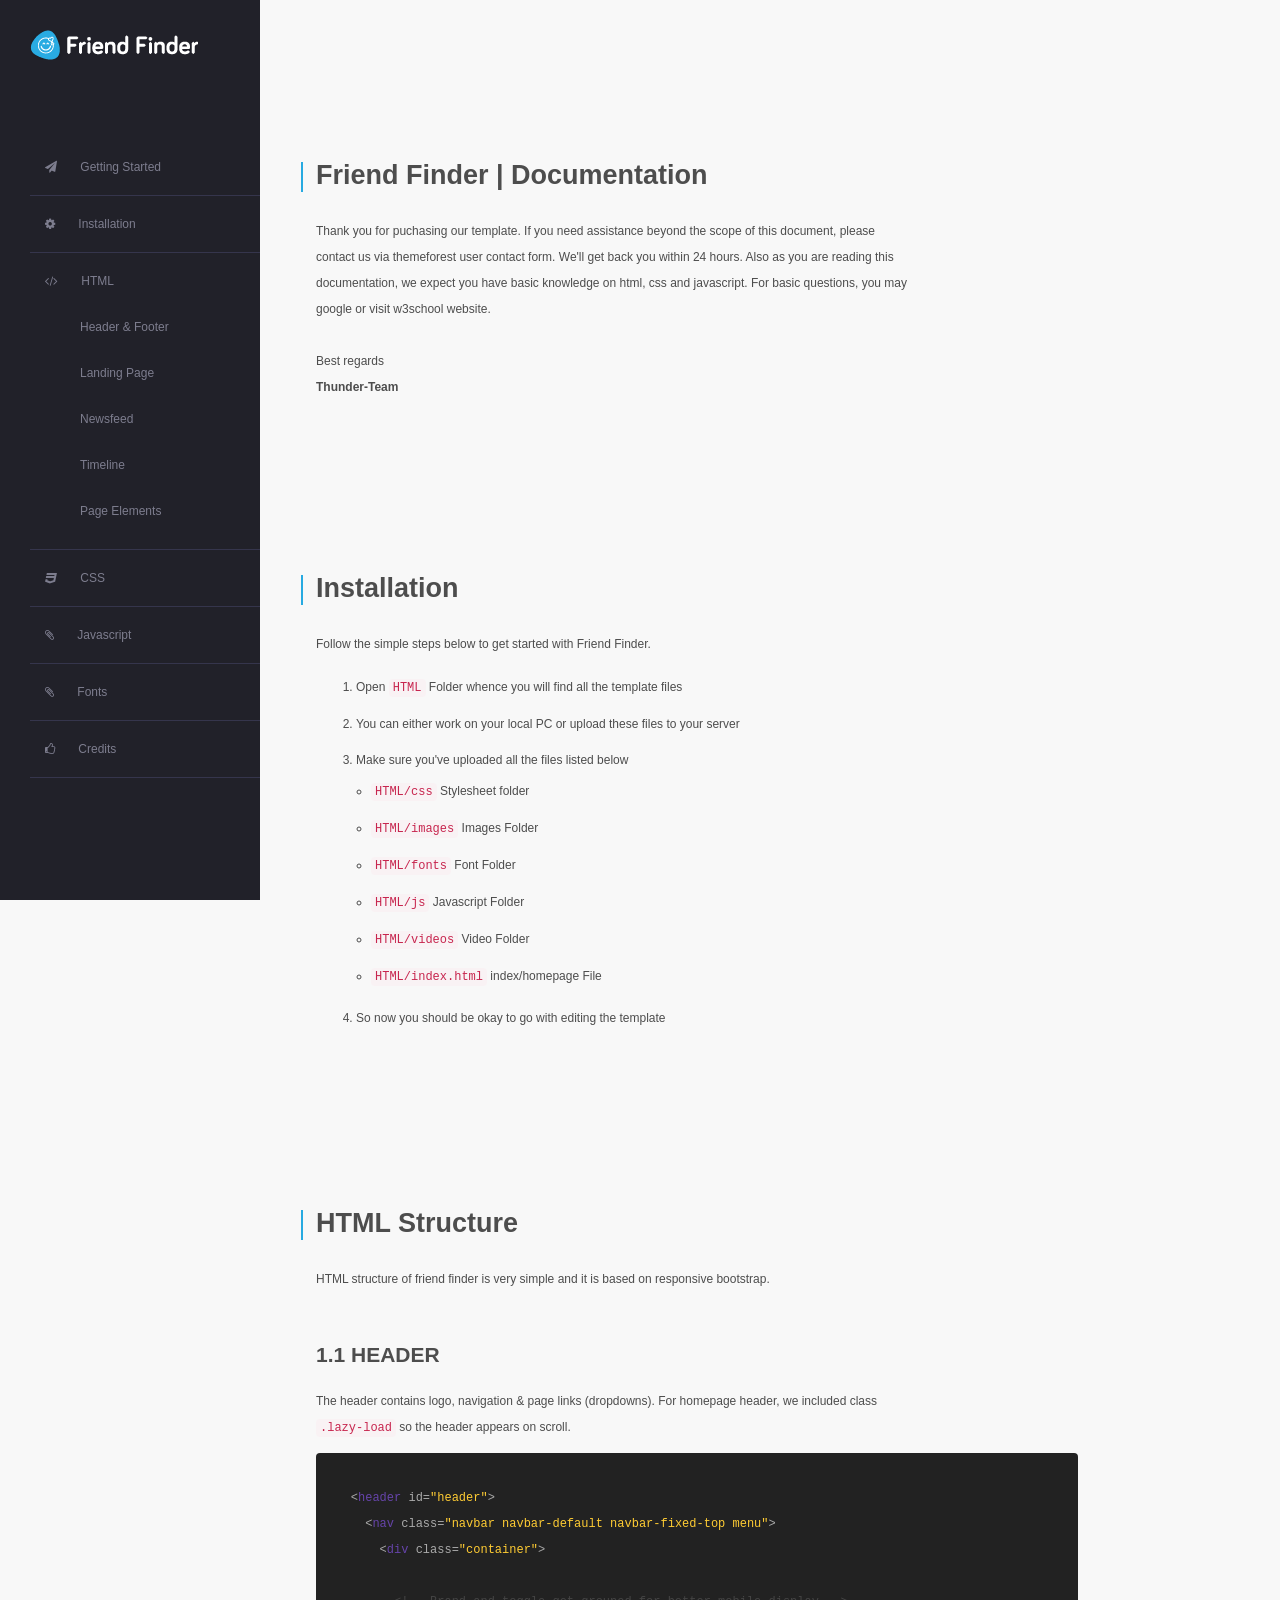
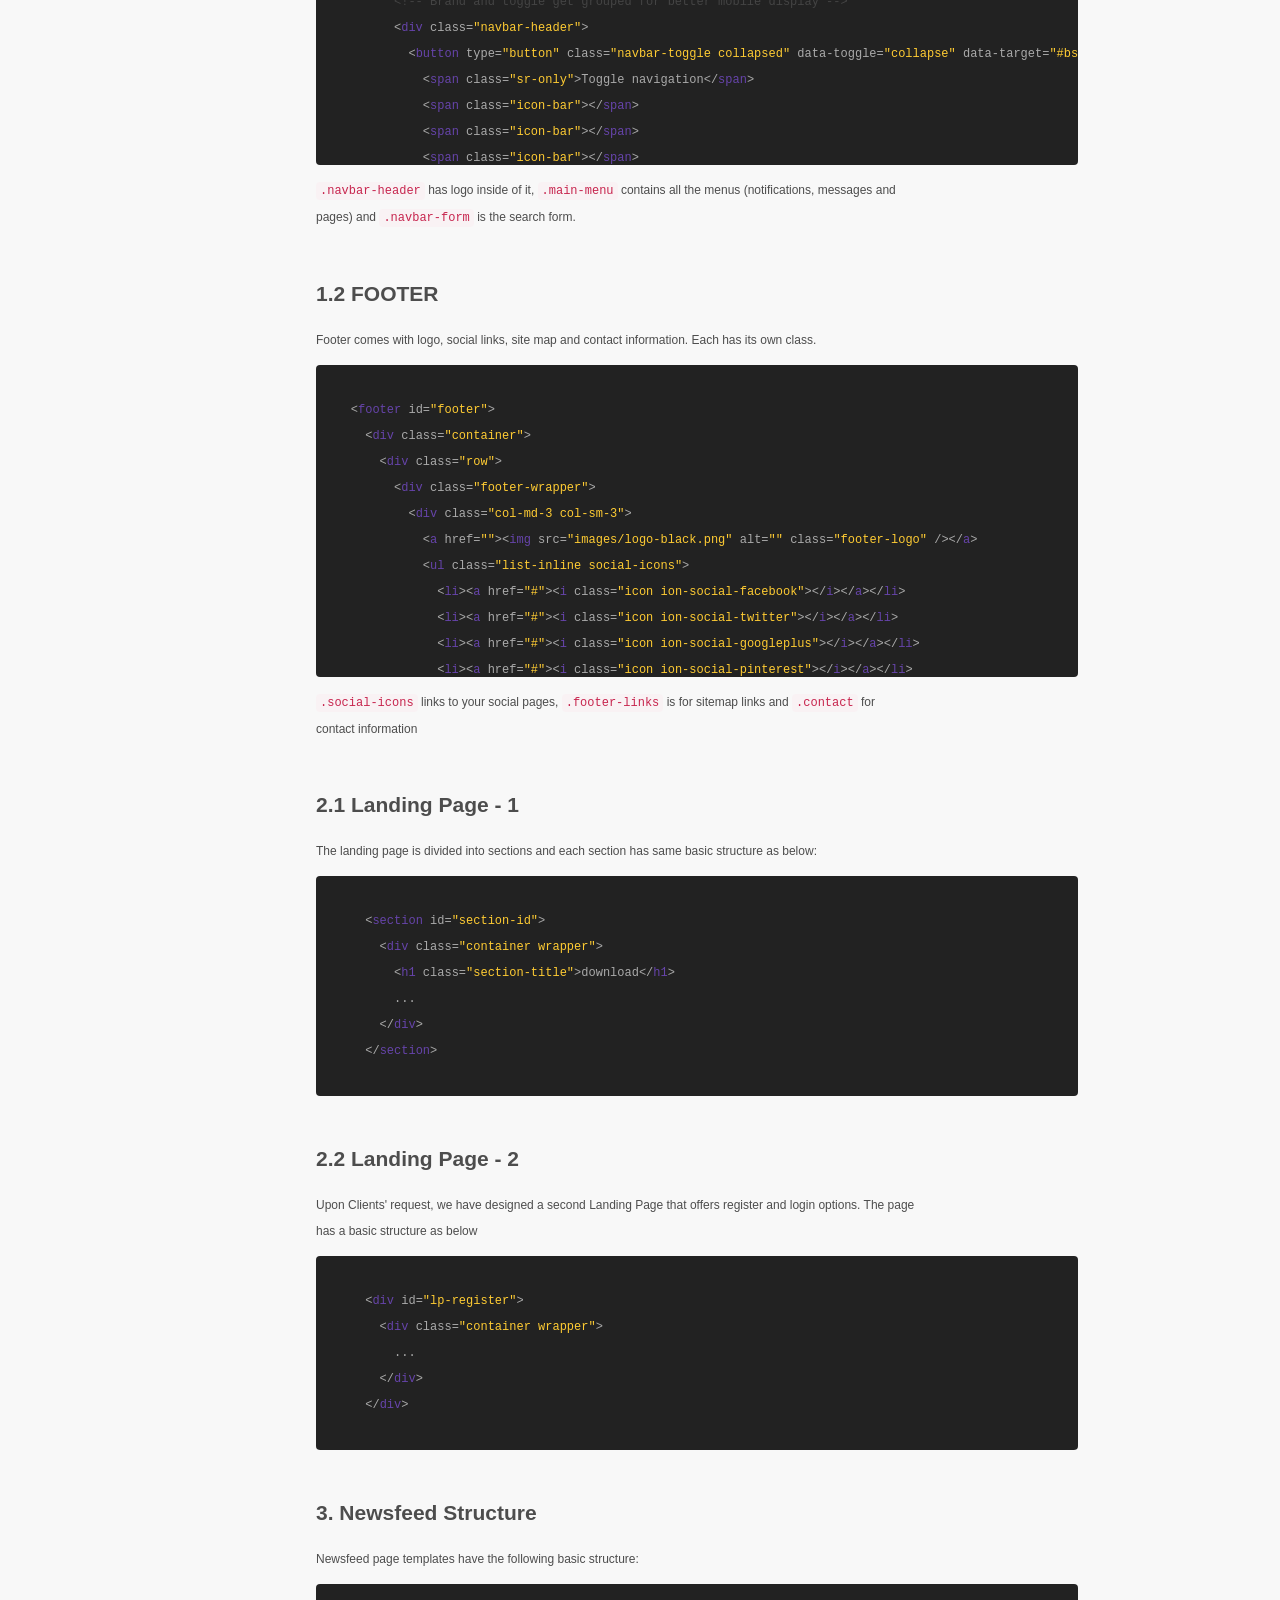
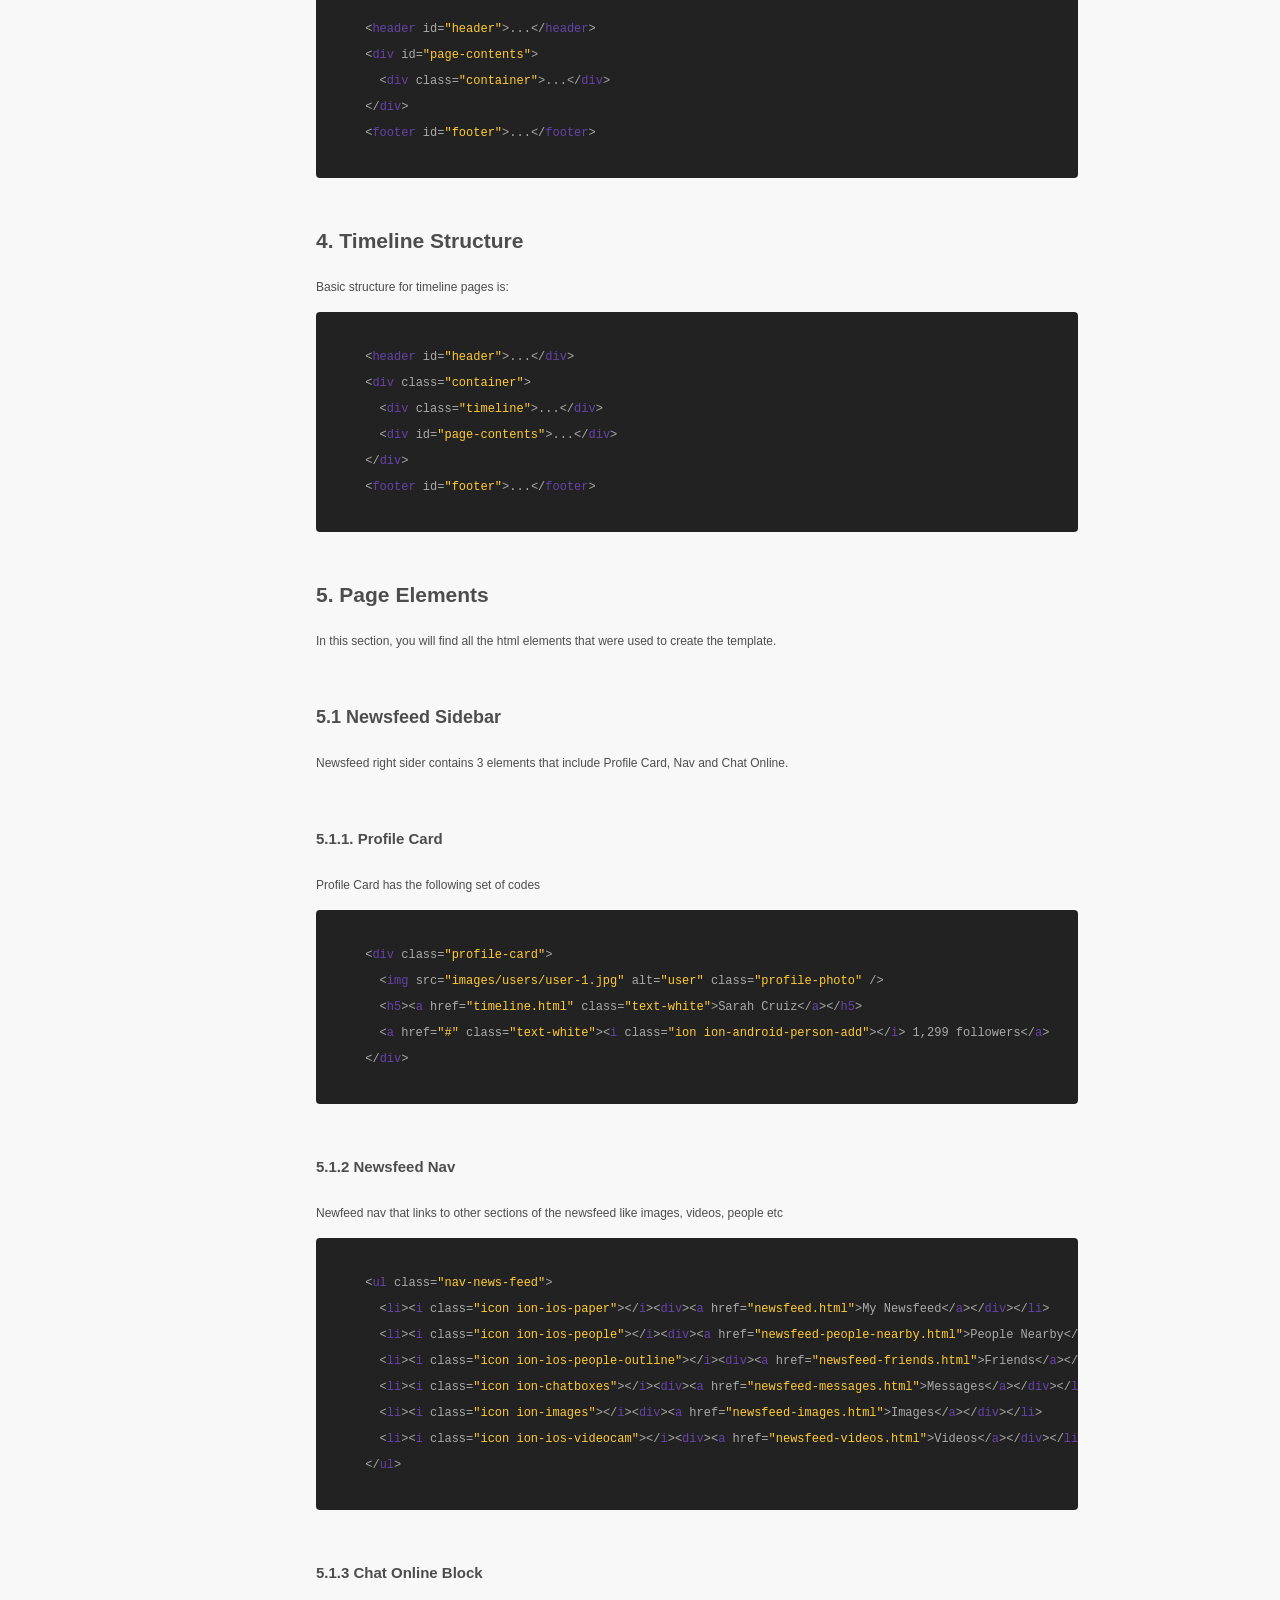
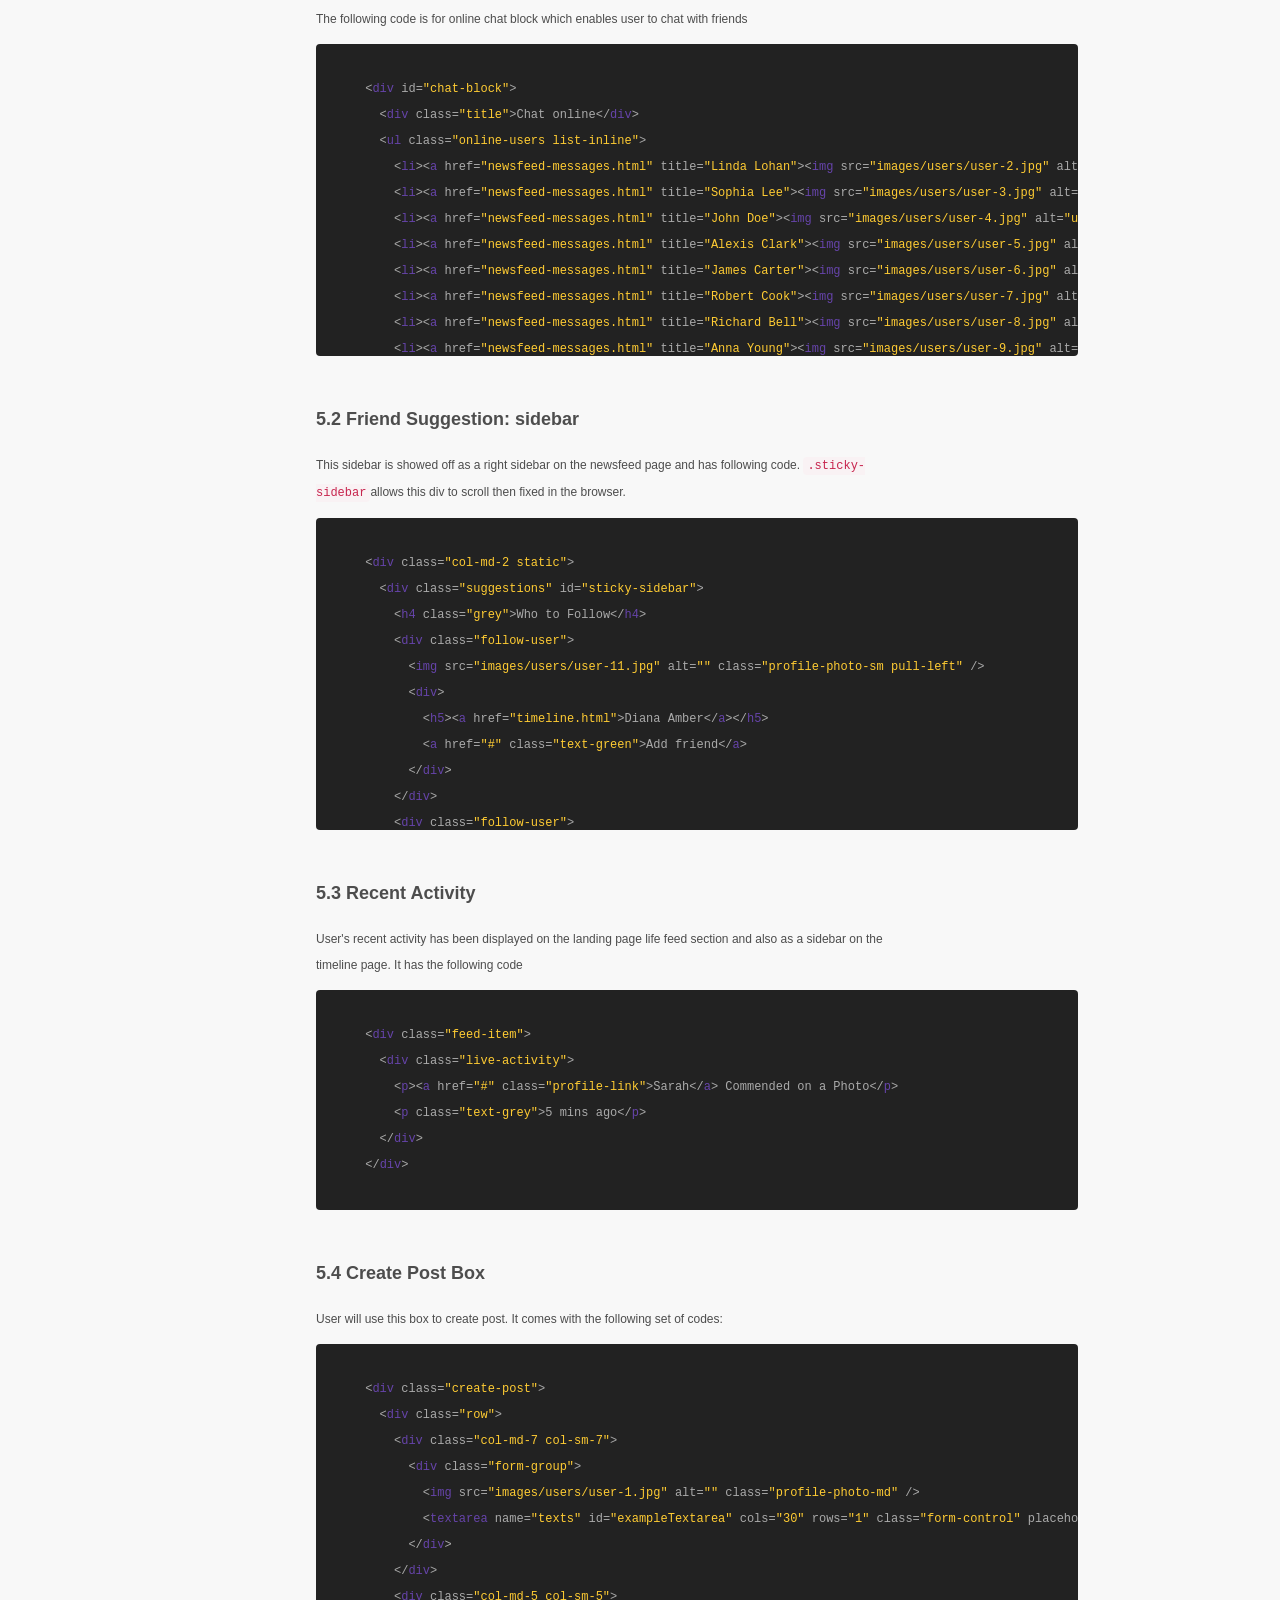
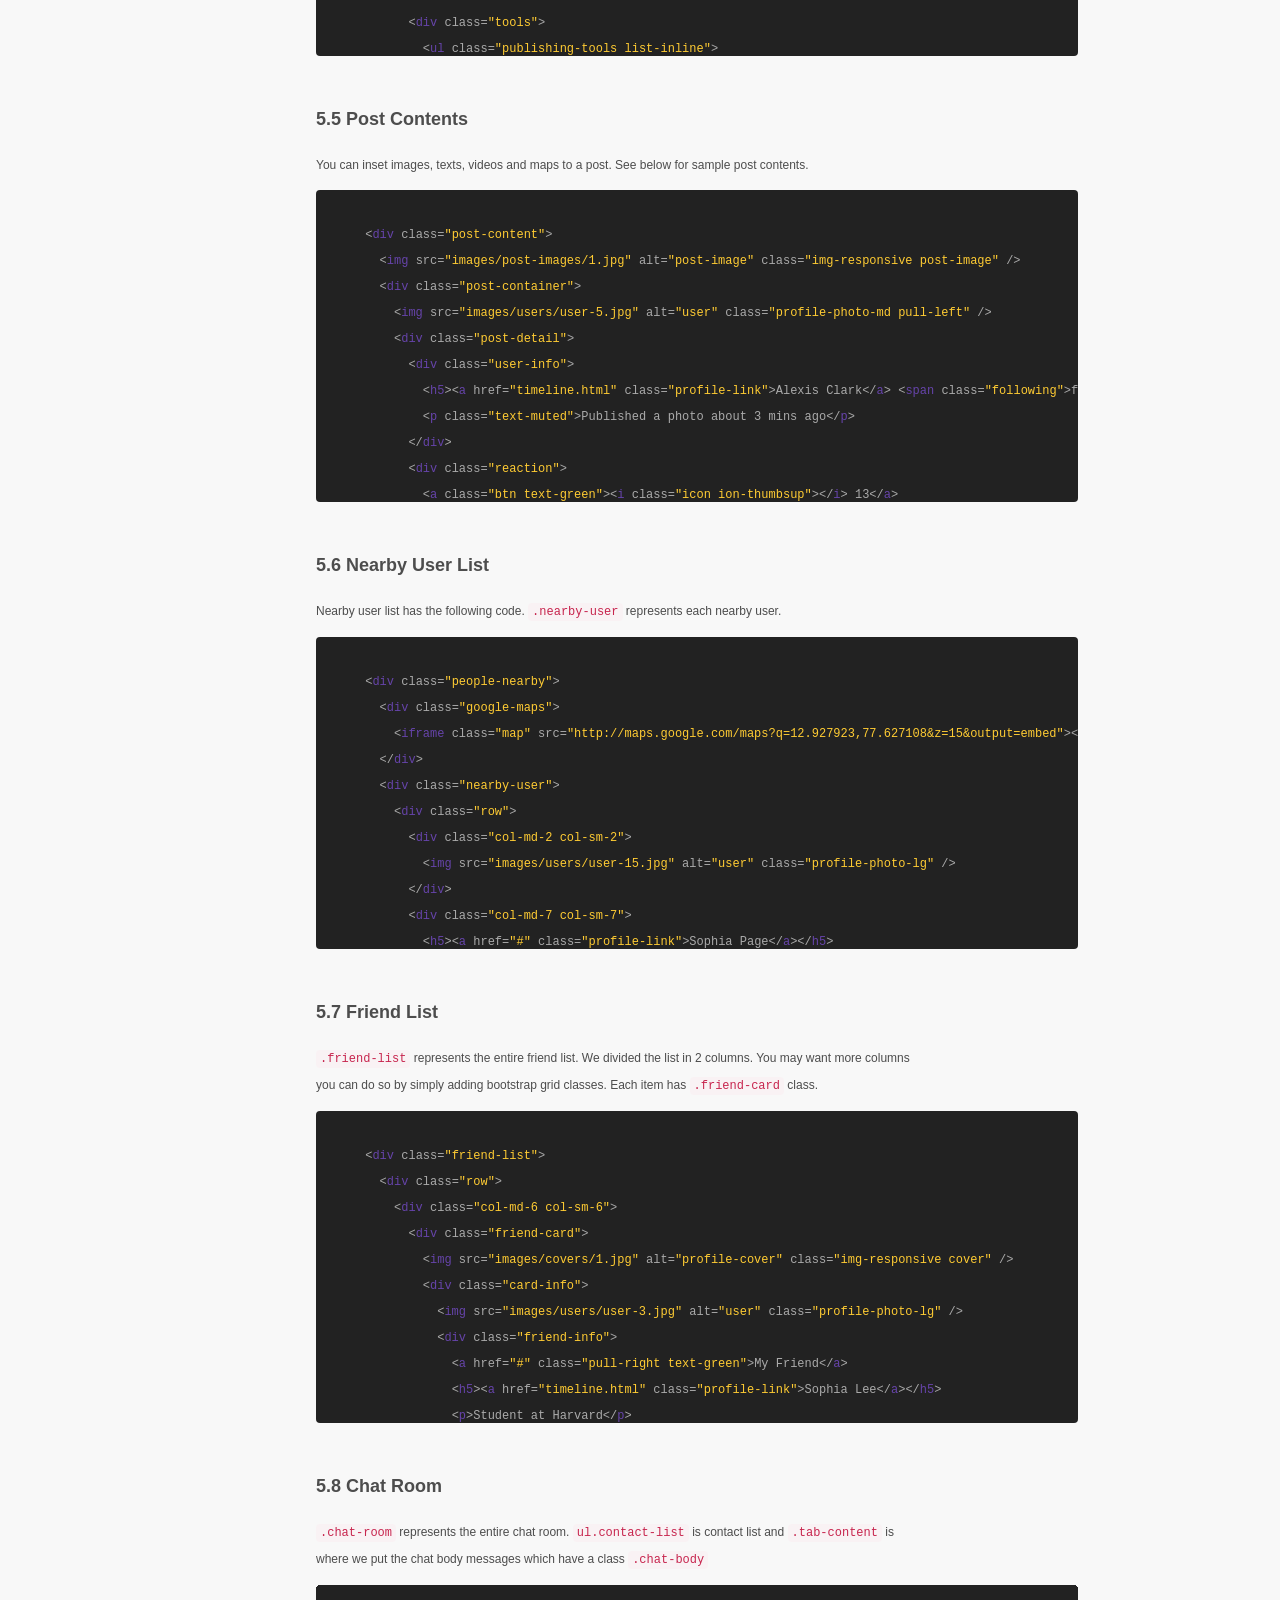
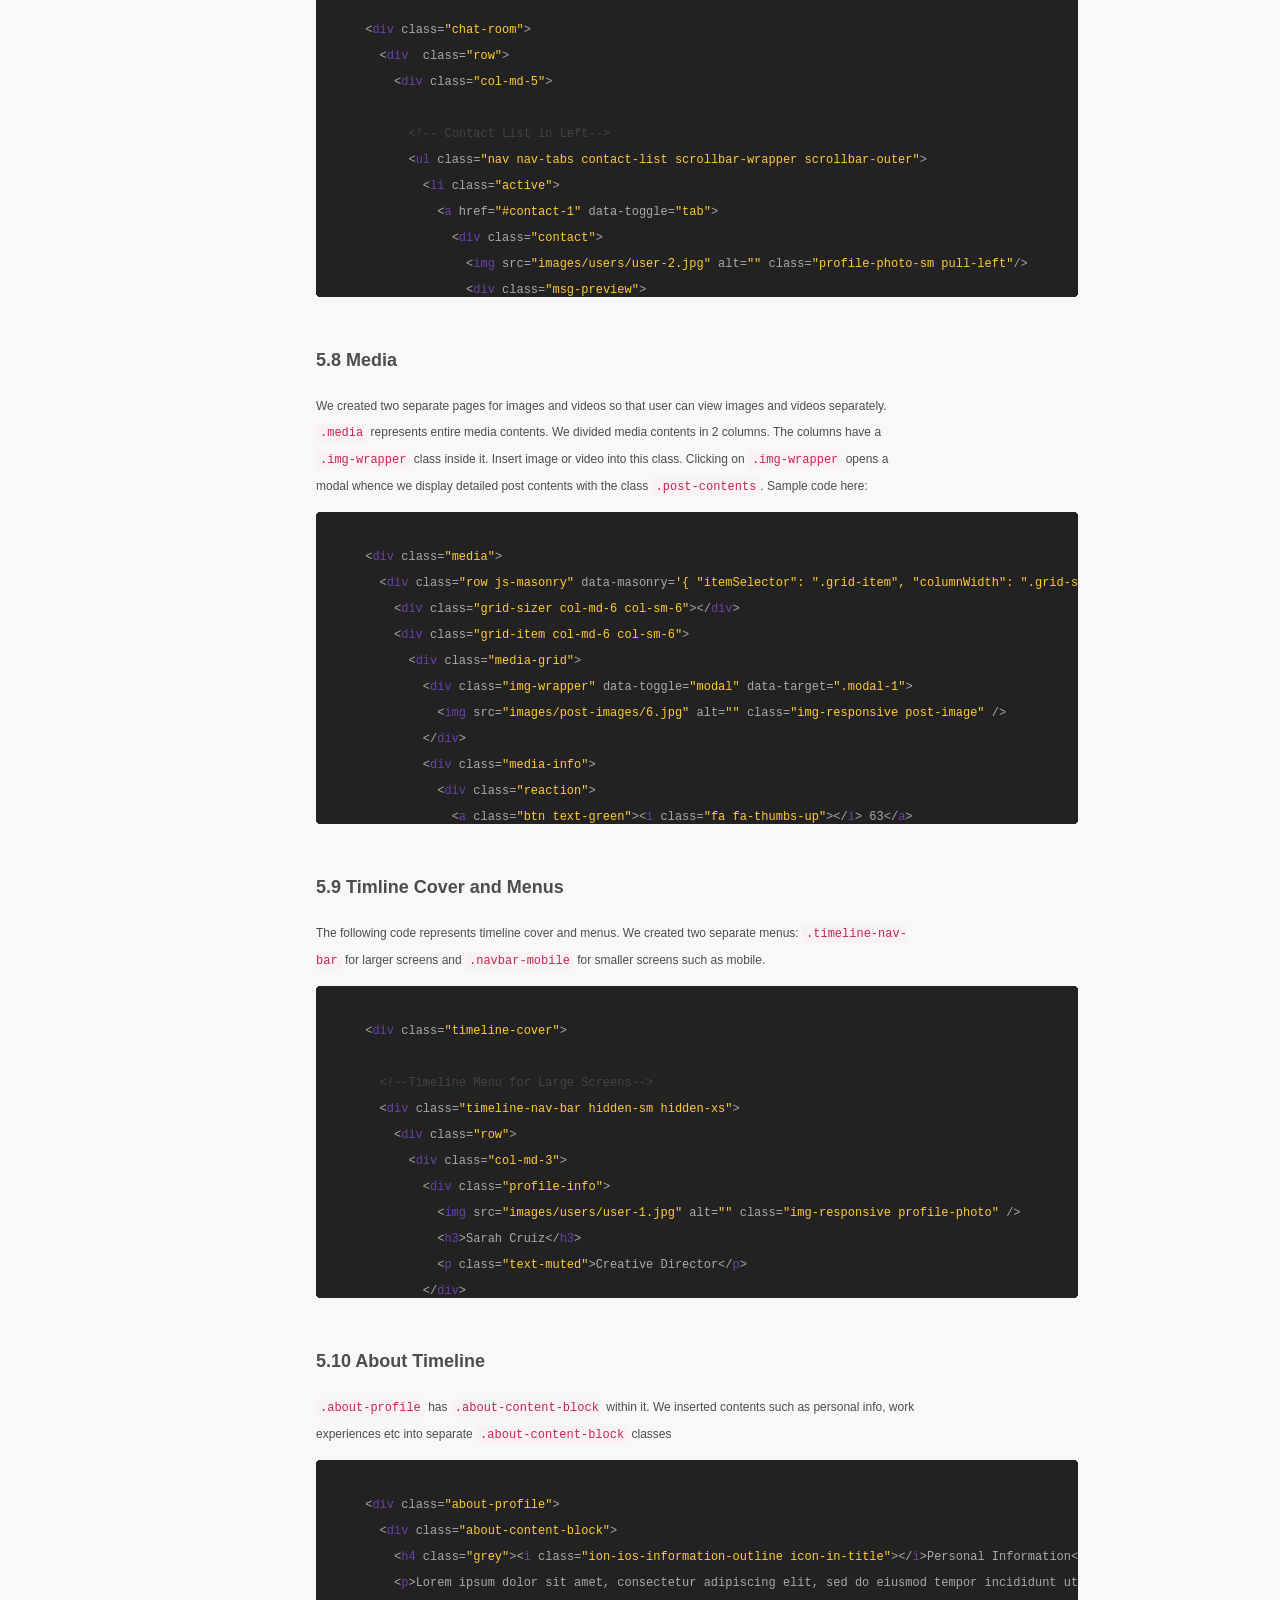
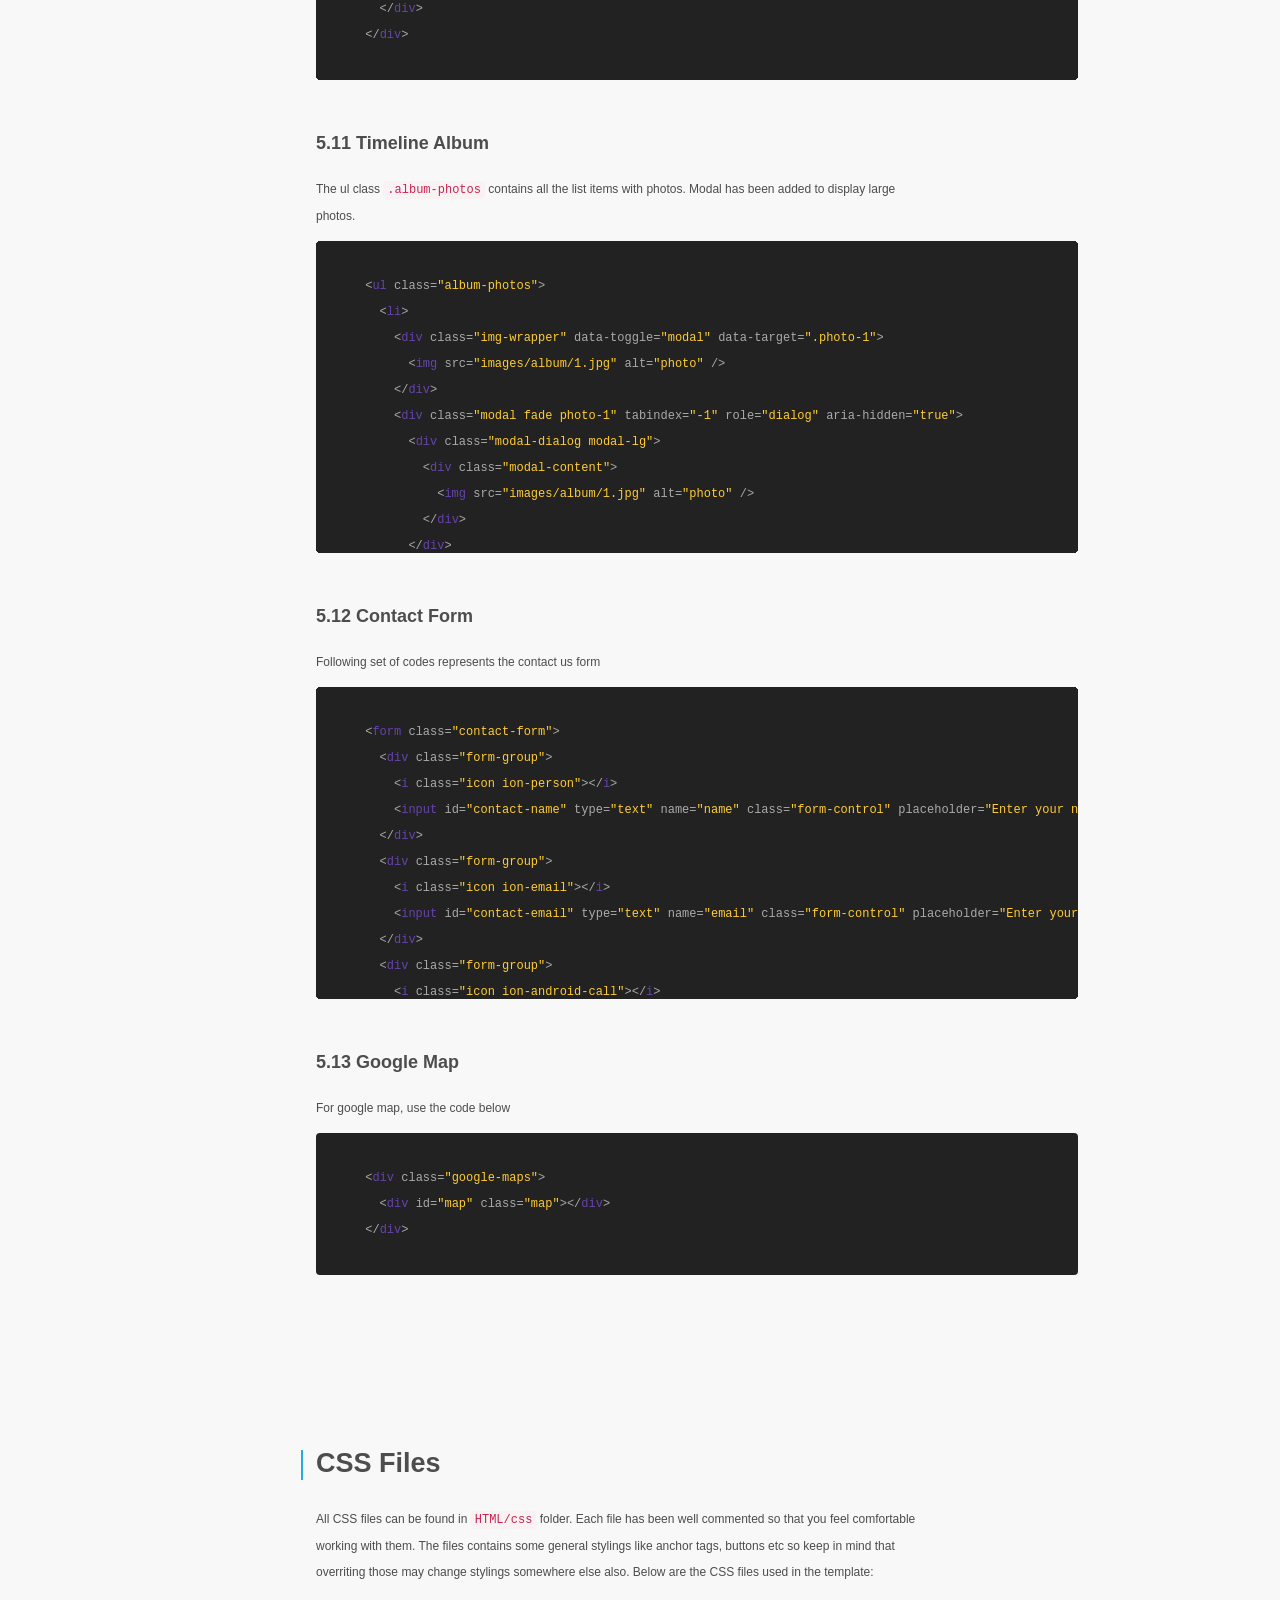
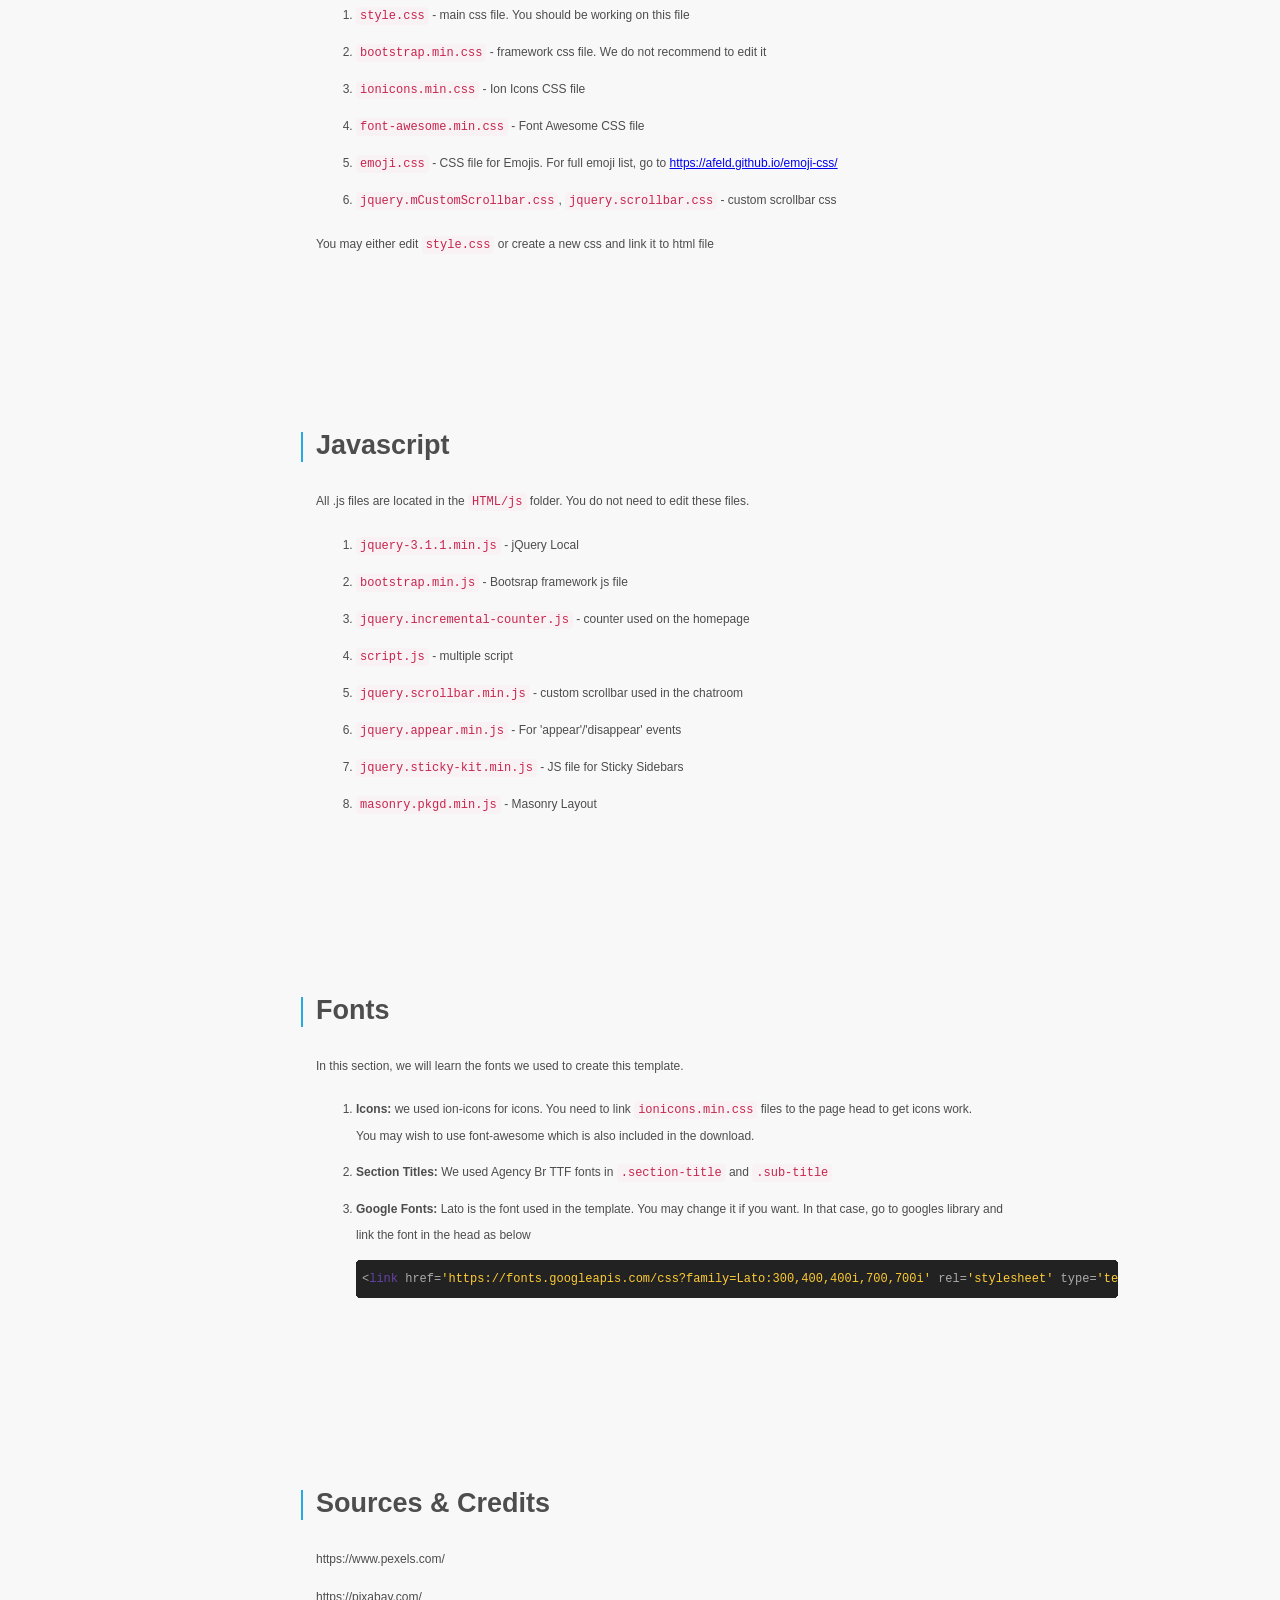
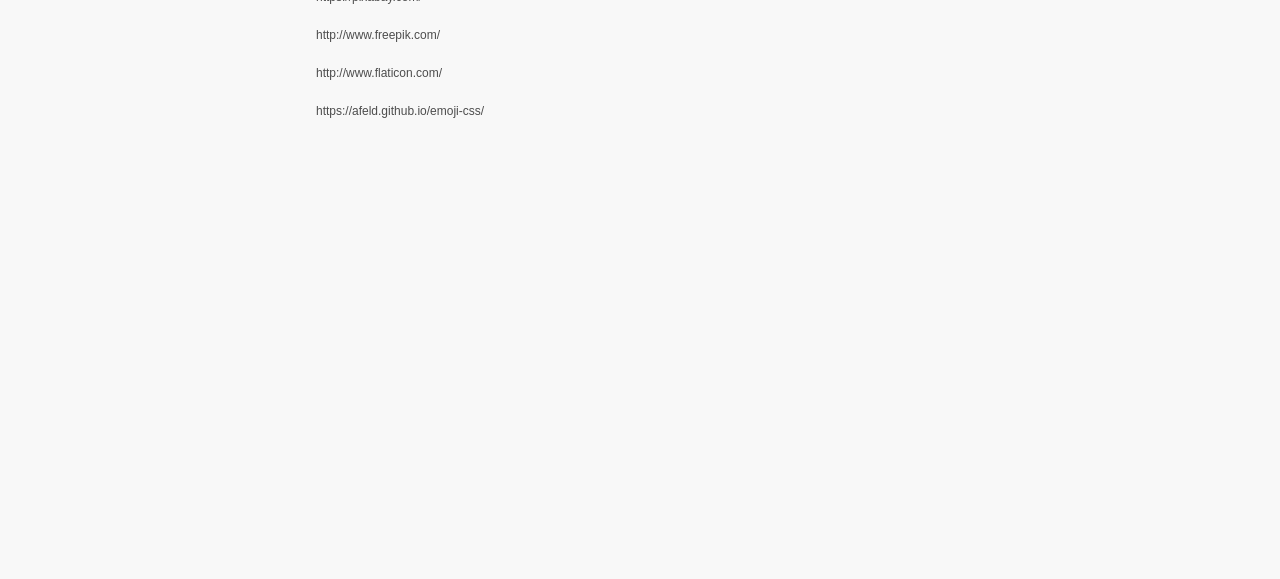
<file: documentation/index.html>
﻿<!DOCTYPE html>
<html lang="en">
  <head>
    <meta charset="utf-8">
    <meta name="documentation" content="Documentation of Friend Finder HTML Template">
    <meta name="viewport" content="width=device-width, initial-scale=1">
    <title>Friend Finder | Documentation</title>

    <link href='https://fonts.googleapis.com/css?family=Raleway:400,100,100italic,200,200italic,300,300italic,400italic,500,500italic,600,600italic,700,700italic,800,800italic,900' rel='stylesheet' type='text/css'>
    <link rel="stylesheet" href="css/documentation.css">
    <link rel="stylesheet" href="css/arta.css">
    <link rel="stylesheet" href="https://maxcdn.bootstrapcdn.com/font-awesome/4.6.3/css/font-awesome.min.css" />
    
    <script src="js/highlight.pack.js"></script>
  <script>hljs.initHighlightingOnLoad();</script>
  </head>
  <body>
	<header id="header">
		<div class="navigation">
			<div class="logo"><img src="images/logo.png" alt="" /></div>
			<ul class="doc-menu">
				<li><a href="#start"><i class="fa fa-paper-plane"></i> Getting Started</a></li>
				<li><a href="#install"><i class="fa fa-cog" aria-hidden="true"></i> Installation</a></li>
				<li>
          <a href="#html"><i class="fa fa-code" aria-hidden="true"></i> HTML</a>
          <ul class="sub-menu">
          	<li><a href="#h-and-f">Header & Footer</a></li>
          	<li><a href="#homepage">Landing Page</a></li>
          	<li><a href="#newsfeed">Newsfeed</a></li>
            <li><a href="#timeline">Timeline</a></li>
            <li><a href="#page-elements">Page Elements</a></li>
          </ul>
        </li>
				<li><a href="#css"><i class="fa fa-css3" aria-hidden="true"></i> CSS</a></li>
				<li><a href="#js"><i class="fa fa-paperclip" aria-hidden="true"></i> Javascript</a></li>
        <li><a href="#fonts"><i class="fa fa-paperclip" aria-hidden="true"></i> Fonts</a></li>
				<li><a href="#credits"><i class="fa fa-thumbs-o-up" aria-hidden="true"></i> Credits</a></li>
			</ul>
		</div>
	</header>
	<div class="content-wrapper">
    <section id="start">
    	<h1>Friend Finder | Documentation</h1>
    	<p class="max">Thank you for puchasing our template. If you need assistance beyond the scope of this document, please contact us via themeforest user contact form. We'll get back you within 24 hours. Also as you are reading this documentation, we expect you have basic knowledge on html, css and javascript. For basic questions, you may google or visit w3school website. <br /><br /> Best regards <br /> <strong>Thunder-Team</strong></p>
    	  </section>
    <section id="install">
    	<h1>Installation</h1>
    	<p class="max">Follow the simple steps below to get started with Friend Finder.</p>
      <ol>
      	<li>Open <code>HTML</code> Folder whence you will find all the template files</li>
      	<li>You can either work on your local PC or upload these files to your server</li>
      	<li>
          Make sure you've uploaded all the files listed below
          <ul>
          	<li><code>HTML/css</code> Stylesheet folder</li>
          	<li><code>HTML/images</code> Images Folder</li>
          	<li><code>HTML/fonts</code> Font Folder</li>
          	<li><code>HTML/js</code> Javascript Folder</li>
          	<li><code>HTML/videos</code> Video Folder</li>
          	<li><code>HTML/index.html</code> index/homepage File</li>
          </ul>
        </li>
      	<li>So now you should be okay to go with editing the template</li>
      </ol>
      </ul>
    </section>
    <section id="html">
    	<h1>HTML Structure</h1>
      <p>HTML structure of friend finder is very simple and it is based on responsive bootstrap. </p>
      <div id="h-and-f">
      <h3>1.1 HEADER</h3>
      <p class="max">The header contains logo, navigation & page links (dropdowns). For homepage header, we included class <code>.lazy-load</code> so the header appears on scroll.</p>
      <pre><code class="html">
    &lt;header id=&quot;header&quot;&gt;
      &lt;nav class=&quot;navbar navbar-default navbar-fixed-top menu&quot;&gt;
        &lt;div class=&quot;container&quot;&gt;

          &lt;!-- Brand and toggle get grouped for better mobile display --&gt;
          &lt;div class=&quot;navbar-header&quot;&gt;
            &lt;button type=&quot;button&quot; class=&quot;navbar-toggle collapsed&quot; data-toggle=&quot;collapse&quot; data-target=&quot;#bs-example-navbar-collapse-1&quot; aria-expanded=&quot;false&quot;&gt;
              &lt;span class=&quot;sr-only&quot;&gt;Toggle navigation&lt;/span&gt;
              &lt;span class=&quot;icon-bar&quot;&gt;&lt;/span&gt;
              &lt;span class=&quot;icon-bar&quot;&gt;&lt;/span&gt;
              &lt;span class=&quot;icon-bar&quot;&gt;&lt;/span&gt;
            &lt;/button&gt;
            &lt;a class=&quot;navbar-brand&quot; href=&quot;index.html&quot;&gt;&lt;img src=&quot;images/logo.png&quot; alt=&quot;logo&quot; /&gt;&lt;/a&gt;
          &lt;/div&gt;

          &lt;!-- Collect the nav links, forms, and other content for toggling --&gt;
          &lt;div class=&quot;collapse navbar-collapse&quot; id=&quot;bs-example-navbar-collapse-1&quot;&gt;
            &lt;ul class=&quot;nav navbar-nav navbar-right main-menu&quot;&gt;
              &lt;li class=&quot;dropdown&quot;&gt;&lt;a href=&quot;index.html&quot;&gt;Home&lt;/a&gt;&lt;/li&gt;
              &lt;li class=&quot;dropdown&quot;&gt;
                &lt;a href=&quot;#&quot; class=&quot;dropdown-toggle&quot; data-toggle=&quot;dropdown&quot; role=&quot;button&quot; aria-haspopup=&quot;true&quot; aria-expanded=&quot;false&quot;&gt;Newsfeed &lt;span&gt;&lt;img src=&quot;images/down-arrow.png&quot; alt=&quot;&quot; /&gt;&lt;/span&gt;&lt;/a&gt;
                  &lt;ul class=&quot;dropdown-menu newsfeed-home&quot;&gt;
                    &lt;li&gt;&lt;a href=&quot;newsfeed.html&quot;&gt;Newsfeed&lt;/a&gt;&lt;/li&gt;
                    &lt;li&gt;&lt;a href=&quot;newsfeed-people-nearby.html&quot;&gt;Poeple Nearly&lt;/a&gt;&lt;/li&gt;
                    &lt;li&gt;&lt;a href=&quot;newsfeed-friends.html&quot;&gt;My friends&lt;/a&gt;&lt;/li&gt;
                    &lt;li&gt;&lt;a href=&quot;newsfeed-messages.html&quot;&gt;Chatroom&lt;/a&gt;&lt;/li&gt;
                    &lt;li&gt;&lt;a href=&quot;newsfeed-images.html&quot;&gt;Images&lt;/a&gt;&lt;/li&gt;
                    &lt;li&gt;&lt;a href=&quot;newsfeed-videos.html&quot;&gt;Videos&lt;/a&gt;&lt;/li&gt;
                  &lt;/ul&gt;
              &lt;/li&gt;
              &lt;li class=&quot;dropdown&quot;&gt;
                &lt;a href=&quot;#&quot; class=&quot;dropdown-toggle&quot; data-toggle=&quot;dropdown&quot; role=&quot;button&quot; aria-haspopup=&quot;true&quot; aria-expanded=&quot;false&quot;&gt;Timeline &lt;span&gt;&lt;img src=&quot;images/down-arrow.png&quot; alt=&quot;&quot; /&gt;&lt;/span&gt;&lt;/a&gt;
                &lt;ul class=&quot;dropdown-menu login&quot;&gt;
                  &lt;li&gt;&lt;a href=&quot;timeline.html&quot;&gt;Timeline&lt;/a&gt;&lt;/li&gt;
                  &lt;li&gt;&lt;a href=&quot;timeline-about.html&quot;&gt;Timeline About&lt;/a&gt;&lt;/li&gt;
                  &lt;li&gt;&lt;a href=&quot;timeline-album.html&quot;&gt;Timeline Album&lt;/a&gt;&lt;/li&gt;
                  &lt;li&gt;&lt;a href=&quot;timeline-friends.html&quot;&gt;Timeline Friends&lt;/a&gt;&lt;/li&gt;
                &lt;/ul&gt;
              &lt;/li&gt;
              &lt;li class=&quot;dropdown&quot;&gt;
                &lt;a href=&quot;#&quot; class=&quot;dropdown-toggle pages&quot; data-toggle=&quot;dropdown&quot; role=&quot;button&quot; aria-haspopup=&quot;true&quot; aria-expanded=&quot;false&quot;&gt;All Pages &lt;span&gt;&lt;img src=&quot;images/down-arrow.png&quot; alt=&quot;&quot; /&gt;&lt;/span&gt;&lt;/a&gt;
                &lt;ul class=&quot;dropdown-menu page-list&quot;&gt;
                  &lt;li&gt;&lt;a href=&quot;index.html&quot;&gt;Landing Page&lt;/a&gt;&lt;/li&gt;
                  &lt;li&gt;&lt;a href=&quot;newsfeed.html&quot;&gt;Newsfeed&lt;/a&gt;&lt;/li&gt;
                  &lt;li&gt;&lt;a href=&quot;newsfeed-people-nearby.html&quot;&gt;Poeple Nearly&lt;/a&gt;&lt;/li&gt;
                  &lt;li&gt;&lt;a href=&quot;newsfeed-friends.html&quot;&gt;My friends&lt;/a&gt;&lt;/li&gt;
                  &lt;li&gt;&lt;a href=&quot;newsfeed-messages.html&quot;&gt;Chatroom&lt;/a&gt;&lt;/li&gt;
                  &lt;li&gt;&lt;a href=&quot;newsfeed-images.html&quot;&gt;Images&lt;/a&gt;&lt;/li&gt;
                  &lt;li&gt;&lt;a href=&quot;newsfeed-videos.html&quot;&gt;Videos&lt;/a&gt;&lt;/li&gt;
                  &lt;li&gt;&lt;a href=&quot;timeline.html&quot;&gt;Timeline&lt;/a&gt;&lt;/li&gt;
                  &lt;li&gt;&lt;a href=&quot;timeline-about.html&quot;&gt;Timeline About&lt;/a&gt;&lt;/li&gt;
                  &lt;li&gt;&lt;a href=&quot;timeline-album.html&quot;&gt;Timeline Album&lt;/a&gt;&lt;/li&gt;
                  &lt;li&gt;&lt;a href=&quot;timeline-friends.html&quot;&gt;Timeline Friends&lt;/a&gt;&lt;/li&gt;
                  &lt;li&gt;&lt;a href=&quot;contact.html&quot;&gt;Contact Us&lt;/a&gt;&lt;/li&gt;
                &lt;/ul&gt;
              &lt;/li&gt;
              &lt;li class=&quot;dropdown&quot;&gt;&lt;a href=&quot;contact.html&quot;&gt;Contact&lt;/a&gt;&lt;/li&gt;
            &lt;/ul&gt;
            &lt;form class=&quot;navbar-form navbar-right&quot;&gt;
              &lt;div class=&quot;form-group&quot;&gt;
                &lt;i class=&quot;icon ion-android-search&quot;&gt;&lt;/i&gt;
                &lt;input type=&quot;text&quot; class=&quot;form-control&quot; placeholder=&quot;Search friends, photos, videos&quot;&gt;
              &lt;/div&gt;
            &lt;/form&gt;
          &lt;/div&gt;&lt;!-- /.navbar-collapse --&gt;
        &lt;/div&gt;&lt;!-- /.container --&gt;
      &lt;/nav&gt;
    &lt;/header&gt;

      </code></pre>
      <p class="max"><code>.navbar-header</code> has logo inside of it, <code>.main-menu</code> contains all the menus (notifications, messages and pages) and <code>.navbar-form</code> is the search form.</code></p>
      <h3>1.2 FOOTER</h3>
      <p class="max">Footer comes with logo, social links, site map and contact information. Each has its own class.</p>
      <pre><code class="html">
    &lt;footer id=&quot;footer&quot;&gt;
      &lt;div class=&quot;container&quot;&gt;
        &lt;div class=&quot;row&quot;&gt;
          &lt;div class=&quot;footer-wrapper&quot;&gt;
            &lt;div class=&quot;col-md-3 col-sm-3&quot;&gt;
              &lt;a href=&quot;&quot;&gt;&lt;img src=&quot;images/logo-black.png&quot; alt=&quot;&quot; class=&quot;footer-logo&quot; /&gt;&lt;/a&gt;
              &lt;ul class=&quot;list-inline social-icons&quot;&gt;
                &lt;li&gt;&lt;a href=&quot;#&quot;&gt;&lt;i class=&quot;icon ion-social-facebook&quot;&gt;&lt;/i&gt;&lt;/a&gt;&lt;/li&gt;
                &lt;li&gt;&lt;a href=&quot;#&quot;&gt;&lt;i class=&quot;icon ion-social-twitter&quot;&gt;&lt;/i&gt;&lt;/a&gt;&lt;/li&gt;
                &lt;li&gt;&lt;a href=&quot;#&quot;&gt;&lt;i class=&quot;icon ion-social-googleplus&quot;&gt;&lt;/i&gt;&lt;/a&gt;&lt;/li&gt;
                &lt;li&gt;&lt;a href=&quot;#&quot;&gt;&lt;i class=&quot;icon ion-social-pinterest&quot;&gt;&lt;/i&gt;&lt;/a&gt;&lt;/li&gt;
                &lt;li&gt;&lt;a href=&quot;#&quot;&gt;&lt;i class=&quot;icon ion-social-linkedin&quot;&gt;&lt;/i&gt;&lt;/a&gt;&lt;/li&gt;
              &lt;/ul&gt;
            &lt;/div&gt;
            &lt;div class=&quot;col-md-2 col-sm-2&quot;&gt;
              &lt;h6&gt;For individuals&lt;/h6&gt;
              &lt;ul class=&quot;footer-links&quot;&gt;
                &lt;li&gt;&lt;a href=&quot;&quot;&gt;Signup&lt;/a&gt;&lt;/li&gt;
                &lt;li&gt;&lt;a href=&quot;&quot;&gt;login&lt;/a&gt;&lt;/li&gt;
                &lt;li&gt;&lt;a href=&quot;&quot;&gt;Explore&lt;/a&gt;&lt;/li&gt;
                &lt;li&gt;&lt;a href=&quot;&quot;&gt;Finder app&lt;/a&gt;&lt;/li&gt;
                &lt;li&gt;&lt;a href=&quot;&quot;&gt;Features&lt;/a&gt;&lt;/li&gt;
                &lt;li&gt;&lt;a href=&quot;&quot;&gt;Language settings&lt;/a&gt;&lt;/li&gt;
              &lt;/ul&gt;
            &lt;/div&gt;
            &lt;div class=&quot;col-md-2 col-sm-2&quot;&gt;
              &lt;h6&gt;For businesses&lt;/h6&gt;
              &lt;ul class=&quot;footer-links&quot;&gt;
                &lt;li&gt;&lt;a href=&quot;&quot;&gt;Business signup&lt;/a&gt;&lt;/li&gt;
                &lt;li&gt;&lt;a href=&quot;&quot;&gt;Business login&lt;/a&gt;&lt;/li&gt;
                &lt;li&gt;&lt;a href=&quot;&quot;&gt;Benefits&lt;/a&gt;&lt;/li&gt;
                &lt;li&gt;&lt;a href=&quot;&quot;&gt;Resources&lt;/a&gt;&lt;/li&gt;
                &lt;li&gt;&lt;a href=&quot;&quot;&gt;Advertise&lt;/a&gt;&lt;/li&gt;
                &lt;li&gt;&lt;a href=&quot;&quot;&gt;Setup&lt;/a&gt;&lt;/li&gt;
              &lt;/ul&gt;
            &lt;/div&gt;
            &lt;div class=&quot;col-md-2 col-sm-2&quot;&gt;
              &lt;h6&gt;About&lt;/h6&gt;
              &lt;ul class=&quot;footer-links&quot;&gt;
                &lt;li&gt;&lt;a href=&quot;&quot;&gt;About us&lt;/a&gt;&lt;/li&gt;
                &lt;li&gt;&lt;a href=&quot;&quot;&gt;Contact us&lt;/a&gt;&lt;/li&gt;
                &lt;li&gt;&lt;a href=&quot;&quot;&gt;Privacy Policy&lt;/a&gt;&lt;/li&gt;
                &lt;li&gt;&lt;a href=&quot;&quot;&gt;Terms&lt;/a&gt;&lt;/li&gt;
                &lt;li&gt;&lt;a href=&quot;&quot;&gt;Help&lt;/a&gt;&lt;/li&gt;
              &lt;/ul&gt;
            &lt;/div&gt;
            &lt;div class=&quot;col-md-3 col-sm-3&quot;&gt;
              &lt;h6&gt;Contact Us&lt;/h6&gt;
                &lt;ul class=&quot;contact&quot;&gt;
                  &lt;li&gt;&lt;i class=&quot;icon ion-ios-telephone-outline&quot;&gt;&lt;/i&gt;+1 (234) 222 0754&lt;/li&gt;
                  &lt;li&gt;&lt;i class=&quot;icon ion-ios-email-outline&quot;&gt;&lt;/i&gt;razor@exabytelab.com&lt;/li&gt;
                  &lt;li&gt;&lt;i class=&quot;icon ion-ios-location-outline&quot;&gt;&lt;/i&gt;228 Park Ave S NY, USA&lt;/li&gt;
                &lt;/ul&gt;
            &lt;/div&gt;
          &lt;/div&gt;
        &lt;/div&gt;
      &lt;/div&gt;
      &lt;div class=&quot;copyright&quot;&gt;
        &lt;p&gt;Thunder Team © 2016. All rights reserved&lt;/p&gt;
      &lt;/div&gt;
    &lt;/footer&gt;
      </code></pre>
      <p class="max"><code>.social-icons</code> links to your social pages, <code>.footer-links</code> is for sitemap links and <code>.contact</code> for contact information</p>
      </div>
      <div id="homepage">
        <h3>2.1 Landing Page - 1</h3>
        <p class="max">The landing page is divided into sections and each section has same basic structure as below: </p>
        <pre><code class="html">
      &lt;section id=&quot;section-id&quot;&gt;
        &lt;div class=&quot;container wrapper&quot;&gt;
          &lt;h1 class=&quot;section-title&quot;&gt;download&lt;/h1&gt;
          ...
        &lt;/div&gt;
      &lt;/section&gt;
        </code></pre>
        <h3>2.2 Landing Page - 2</h3>
        <p class="max">Upon Clients' request, we have designed a second Landing Page that offers register and login options. The page has a basic structure as below</p>
        <pre><code class="html">
      &lt;div id=&quot;lp-register&quot;&gt;
        &lt;div class=&quot;container wrapper&quot;&gt;
          ...
        &lt;/div&gt;
      &lt;/div&gt;
        </code></pre>
      </div>
      <div id="newsfeed">
        <h3>3. Newsfeed Structure</h3>
        <p class="max">Newsfeed page templates have the following basic structure:</p>
        <pre><code class="html">
      &lt;header id=&quot;header&quot;&gt;...&lt;/header&gt;
      &lt;div id=&quot;page-contents&quot;&gt;
        &lt;div class=&quot;container&quot;&gt;...&lt;/div&gt;
      &lt;/div&gt;
      &lt;footer id=&quot;footer&quot;&gt;...&lt;/footer&gt;
        </code></pre>
      </div>
      <div id="timeline">
        <h3>4. Timeline Structure</h3>
        <p class="max">Basic structure for timeline pages is:</p>
        <pre><code class="html">
      &lt;header id=&quot;header&quot;&gt;...&lt;/div&gt;
      &lt;div class=&quot;container&quot;&gt;
        &lt;div class=&quot;timeline&quot;&gt;...&lt;/div&gt;
        &lt;div id=&quot;page-contents&quot;&gt;...&lt;/div&gt;
      &lt;/div&gt;
      &lt;footer id=&quot;footer&quot;&gt;...&lt;/footer&gt;
        </code></pre>
      </div>
      <div id="page-elements">
      	<h3>5. Page Elements</h3>
      	<p class="max">In this section, you will find all the html elements that were used to create the template.</p>
        <h4>5.1 Newsfeed Sidebar</h4>
        <p class="max">Newsfeed right sider contains 3 elements that include Profile Card, Nav and Chat Online.</p>
        <h5>5.1.1. Profile Card</h5>
        <p class="max">Profile Card has the following set of codes</p>
        <pre><code class="html">
      &lt;div class=&quot;profile-card&quot;&gt;
        &lt;img src=&quot;images/users/user-1.jpg&quot; alt=&quot;user&quot; class=&quot;profile-photo&quot; /&gt;
        &lt;h5&gt;&lt;a href=&quot;timeline.html&quot; class=&quot;text-white&quot;&gt;Sarah Cruiz&lt;/a&gt;&lt;/h5&gt;
        &lt;a href=&quot;#&quot; class=&quot;text-white&quot;&gt;&lt;i class=&quot;ion ion-android-person-add&quot;&gt;&lt;/i&gt; 1,299 followers&lt;/a&gt;
      &lt;/div&gt;
        </code></pre>
        <h5>5.1.2 Newsfeed Nav</h5>
        <p class="max">Newfeed nav that links to other sections of the newsfeed like images, videos, people etc</p>
        <pre><code class="html">
      &lt;ul class=&quot;nav-news-feed&quot;&gt;
        &lt;li&gt;&lt;i class=&quot;icon ion-ios-paper&quot;&gt;&lt;/i&gt;&lt;div&gt;&lt;a href=&quot;newsfeed.html&quot;&gt;My Newsfeed&lt;/a&gt;&lt;/div&gt;&lt;/li&gt;
        &lt;li&gt;&lt;i class=&quot;icon ion-ios-people&quot;&gt;&lt;/i&gt;&lt;div&gt;&lt;a href=&quot;newsfeed-people-nearby.html&quot;&gt;People Nearby&lt;/a&gt;&lt;/div&gt;&lt;/li&gt;
        &lt;li&gt;&lt;i class=&quot;icon ion-ios-people-outline&quot;&gt;&lt;/i&gt;&lt;div&gt;&lt;a href=&quot;newsfeed-friends.html&quot;&gt;Friends&lt;/a&gt;&lt;/div&gt;&lt;/li&gt;
        &lt;li&gt;&lt;i class=&quot;icon ion-chatboxes&quot;&gt;&lt;/i&gt;&lt;div&gt;&lt;a href=&quot;newsfeed-messages.html&quot;&gt;Messages&lt;/a&gt;&lt;/div&gt;&lt;/li&gt;
        &lt;li&gt;&lt;i class=&quot;icon ion-images&quot;&gt;&lt;/i&gt;&lt;div&gt;&lt;a href=&quot;newsfeed-images.html&quot;&gt;Images&lt;/a&gt;&lt;/div&gt;&lt;/li&gt;
        &lt;li&gt;&lt;i class=&quot;icon ion-ios-videocam&quot;&gt;&lt;/i&gt;&lt;div&gt;&lt;a href=&quot;newsfeed-videos.html&quot;&gt;Videos&lt;/a&gt;&lt;/div&gt;&lt;/li&gt;
      &lt;/ul&gt;
        </code></pre>
        <h5>5.1.3 Chat Online Block</h5>
        <p class="max">The following code is for online chat block which enables user to chat with friends</p>
        <pre><code class="html">
      &lt;div id=&quot;chat-block&quot;&gt;
        &lt;div class=&quot;title&quot;&gt;Chat online&lt;/div&gt;
        &lt;ul class=&quot;online-users list-inline&quot;&gt;
          &lt;li&gt;&lt;a href=&quot;newsfeed-messages.html&quot; title=&quot;Linda Lohan&quot;&gt;&lt;img src=&quot;images/users/user-2.jpg&quot; alt=&quot;user&quot; class=&quot;img-responsive profile-photo&quot; /&gt;&lt;span class=&quot;online-dot&quot;&gt;&lt;/span&gt;&lt;/a&gt;&lt;/li&gt;
          &lt;li&gt;&lt;a href=&quot;newsfeed-messages.html&quot; title=&quot;Sophia Lee&quot;&gt;&lt;img src=&quot;images/users/user-3.jpg&quot; alt=&quot;user&quot; class=&quot;img-responsive profile-photo&quot; /&gt;&lt;span class=&quot;online-dot&quot;&gt;&lt;/span&gt;&lt;/a&gt;&lt;/li&gt;
          &lt;li&gt;&lt;a href=&quot;newsfeed-messages.html&quot; title=&quot;John Doe&quot;&gt;&lt;img src=&quot;images/users/user-4.jpg&quot; alt=&quot;user&quot; class=&quot;img-responsive profile-photo&quot; /&gt;&lt;span class=&quot;online-dot&quot;&gt;&lt;/span&gt;&lt;/a&gt;&lt;/li&gt;
          &lt;li&gt;&lt;a href=&quot;newsfeed-messages.html&quot; title=&quot;Alexis Clark&quot;&gt;&lt;img src=&quot;images/users/user-5.jpg&quot; alt=&quot;user&quot; class=&quot;img-responsive profile-photo&quot; /&gt;&lt;span class=&quot;online-dot&quot;&gt;&lt;/span&gt;&lt;/a&gt;&lt;/li&gt;
          &lt;li&gt;&lt;a href=&quot;newsfeed-messages.html&quot; title=&quot;James Carter&quot;&gt;&lt;img src=&quot;images/users/user-6.jpg&quot; alt=&quot;user&quot; class=&quot;img-responsive profile-photo&quot; /&gt;&lt;span class=&quot;online-dot&quot;&gt;&lt;/span&gt;&lt;/a&gt;&lt;/li&gt;
          &lt;li&gt;&lt;a href=&quot;newsfeed-messages.html&quot; title=&quot;Robert Cook&quot;&gt;&lt;img src=&quot;images/users/user-7.jpg&quot; alt=&quot;user&quot; class=&quot;img-responsive profile-photo&quot; /&gt;&lt;span class=&quot;online-dot&quot;&gt;&lt;/span&gt;&lt;/a&gt;&lt;/li&gt;
          &lt;li&gt;&lt;a href=&quot;newsfeed-messages.html&quot; title=&quot;Richard Bell&quot;&gt;&lt;img src=&quot;images/users/user-8.jpg&quot; alt=&quot;user&quot; class=&quot;img-responsive profile-photo&quot; /&gt;&lt;span class=&quot;online-dot&quot;&gt;&lt;/span&gt;&lt;/a&gt;&lt;/li&gt;
          &lt;li&gt;&lt;a href=&quot;newsfeed-messages.html&quot; title=&quot;Anna Young&quot;&gt;&lt;img src=&quot;images/users/user-9.jpg&quot; alt=&quot;user&quot; class=&quot;img-responsive profile-photo&quot; /&gt;&lt;span class=&quot;online-dot&quot;&gt;&lt;/span&gt;&lt;/a&gt;&lt;/li&gt;
          &lt;li&gt;&lt;a href=&quot;newsfeed-messages.html&quot; title=&quot;Julia Cox&quot;&gt;&lt;img src=&quot;images/users/user-10.jpg&quot; alt=&quot;user&quot; class=&quot;img-responsive profile-photo&quot; /&gt;&lt;span class=&quot;online-dot&quot;&gt;&lt;/span&gt;&lt;/a&gt;&lt;/li&gt;
        &lt;/ul&gt;
      &lt;/div&gt;
        </code></pre>
        <h4>5.2 Friend Suggestion: sidebar</h4>
        <p class="max">This sidebar is showed off as a right sidebar on the newsfeed page and has following code. <code>.sticky-sidebar</code>allows this div to scroll then fixed in the browser.</p>
        <pre><code class="html">
      &lt;div class=&quot;col-md-2 static&quot;&gt;
        &lt;div class=&quot;suggestions&quot; id=&quot;sticky-sidebar&quot;&gt;
          &lt;h4 class=&quot;grey&quot;&gt;Who to Follow&lt;/h4&gt;
          &lt;div class=&quot;follow-user&quot;&gt;
            &lt;img src=&quot;images/users/user-11.jpg&quot; alt=&quot;&quot; class=&quot;profile-photo-sm pull-left&quot; /&gt;
            &lt;div&gt;
              &lt;h5&gt;&lt;a href=&quot;timeline.html&quot;&gt;Diana Amber&lt;/a&gt;&lt;/h5&gt;
              &lt;a href=&quot;#&quot; class=&quot;text-green&quot;&gt;Add friend&lt;/a&gt;
            &lt;/div&gt;
          &lt;/div&gt;
          &lt;div class=&quot;follow-user&quot;&gt;
            &lt;img src=&quot;images/users/user-12.jpg&quot; alt=&quot;&quot; class=&quot;profile-photo-sm pull-left&quot; /&gt;
            &lt;div&gt;
              &lt;h5&gt;&lt;a href=&quot;timeline.html&quot;&gt;Cris Haris&lt;/a&gt;&lt;/h5&gt;
              &lt;a href=&quot;#&quot; class=&quot;text-green&quot;&gt;Add friend&lt;/a&gt;
            &lt;/div&gt;
          &lt;/div&gt;
          &lt;div class=&quot;follow-user&quot;&gt;
            &lt;img src=&quot;images/users/user-13.jpg&quot; alt=&quot;&quot; class=&quot;profile-photo-sm pull-left&quot; /&gt;
            &lt;div&gt;
              &lt;h5&gt;&lt;a href=&quot;timeline.html&quot;&gt;Brian Walton&lt;/a&gt;&lt;/h5&gt;
              &lt;a href=&quot;#&quot; class=&quot;text-green&quot;&gt;Add friend&lt;/a&gt;
            &lt;/div&gt;
          &lt;/div&gt;
          &lt;div class=&quot;follow-user&quot;&gt;
            &lt;img src=&quot;images/users/user-14.jpg&quot; alt=&quot;&quot; class=&quot;profile-photo-sm pull-left&quot; /&gt;
            &lt;div&gt;
              &lt;h5&gt;&lt;a href=&quot;timeline.html&quot;&gt;Olivia Steward&lt;/a&gt;&lt;/h5&gt;
              &lt;a href=&quot;#&quot; class=&quot;text-green&quot;&gt;Add friend&lt;/a&gt;
            &lt;/div&gt;
          &lt;/div&gt;
          &lt;div class=&quot;follow-user&quot;&gt;
            &lt;img src=&quot;images/users/user-15.jpg&quot; alt=&quot;&quot; class=&quot;profile-photo-sm pull-left&quot; /&gt;
            &lt;div&gt;
              &lt;h5&gt;&lt;a href=&quot;timeline.html&quot;&gt;Sophia Page&lt;/a&gt;&lt;/h5&gt;
              &lt;a href=&quot;#&quot; class=&quot;text-green&quot;&gt;Add friend&lt;/a&gt;
            &lt;/div&gt;
          &lt;/div&gt;
        &lt;/div&gt;
      &lt;/div&gt;
        </code></pre>
        <h4>5.3 Recent Activity</h4>
        <p class="max">User's recent activity has been displayed on the landing page life feed section and also as a sidebar on the timeline page. It has the following code</p>
        <pre><code class="html">
      &lt;div class=&quot;feed-item&quot;&gt;
        &lt;div class=&quot;live-activity&quot;&gt;
          &lt;p&gt;&lt;a href=&quot;#&quot; class=&quot;profile-link&quot;&gt;Sarah&lt;/a&gt; Commended on a Photo&lt;/p&gt;
          &lt;p class=&quot;text-grey&quot;&gt;5 mins ago&lt;/p&gt;
        &lt;/div&gt;
      &lt;/div&gt;
        </code></pre>
        <h4>5.4 Create Post Box</h4>
        <p class="max">User will use this box to create post. It comes with the following set of codes:</p>
        <pre><code class="html">
      &lt;div class=&quot;create-post&quot;&gt;
        &lt;div class=&quot;row&quot;&gt;
          &lt;div class=&quot;col-md-7 col-sm-7&quot;&gt;
            &lt;div class=&quot;form-group&quot;&gt;
              &lt;img src=&quot;images/users/user-1.jpg&quot; alt=&quot;&quot; class=&quot;profile-photo-md&quot; /&gt;
              &lt;textarea name=&quot;texts&quot; id=&quot;exampleTextarea&quot; cols=&quot;30&quot; rows=&quot;1&quot; class=&quot;form-control&quot; placeholder=&quot;Write what you wish&quot;&gt;&lt;/textarea&gt;
            &lt;/div&gt;
          &lt;/div&gt;
          &lt;div class=&quot;col-md-5 col-sm-5&quot;&gt;
            &lt;div class=&quot;tools&quot;&gt;
              &lt;ul class=&quot;publishing-tools list-inline&quot;&gt;
                &lt;li&gt;&lt;a href=&quot;#&quot;&gt;&lt;i class=&quot;ion-compose&quot;&gt;&lt;/i&gt;&lt;/a&gt;&lt;/li&gt;
                &lt;li&gt;&lt;a href=&quot;#&quot;&gt;&lt;i class=&quot;ion-images&quot;&gt;&lt;/i&gt;&lt;/a&gt;&lt;/li&gt;
                &lt;li&gt;&lt;a href=&quot;#&quot;&gt;&lt;i class=&quot;ion-ios-videocam&quot;&gt;&lt;/i&gt;&lt;/a&gt;&lt;/li&gt;
                &lt;li&gt;&lt;a href=&quot;#&quot;&gt;&lt;i class=&quot;ion-map&quot;&gt;&lt;/i&gt;&lt;/a&gt;&lt;/li&gt;
              &lt;/ul&gt;
              &lt;button class=&quot;btn btn-primary pull-right&quot;&gt;Publish&lt;/button&gt;
            &lt;/div&gt;
          &lt;/div&gt;
        &lt;/div&gt;
      &lt;/div&gt;
        </code></pre>
        <h4>5.5 Post Contents</h4>
        <p class="max">You can inset images, texts, videos and maps to a post. See below for sample post contents. </p>
        <pre><code class="html">
      &lt;div class=&quot;post-content&quot;&gt;
        &lt;img src=&quot;images/post-images/1.jpg&quot; alt=&quot;post-image&quot; class=&quot;img-responsive post-image&quot; /&gt;
        &lt;div class=&quot;post-container&quot;&gt;
          &lt;img src=&quot;images/users/user-5.jpg&quot; alt=&quot;user&quot; class=&quot;profile-photo-md pull-left&quot; /&gt;
          &lt;div class=&quot;post-detail&quot;&gt;
            &lt;div class=&quot;user-info&quot;&gt;
              &lt;h5&gt;&lt;a href=&quot;timeline.html&quot; class=&quot;profile-link&quot;&gt;Alexis Clark&lt;/a&gt; &lt;span class=&quot;following&quot;&gt;following&lt;/span&gt;&lt;/h5&gt; 
              &lt;p class=&quot;text-muted&quot;&gt;Published a photo about 3 mins ago&lt;/p&gt;
            &lt;/div&gt;
            &lt;div class=&quot;reaction&quot;&gt;
              &lt;a class=&quot;btn text-green&quot;&gt;&lt;i class=&quot;icon ion-thumbsup&quot;&gt;&lt;/i&gt; 13&lt;/a&gt;
              &lt;a class=&quot;btn text-red&quot;&gt;&lt;i class=&quot;fa fa-thumbs-down&quot;&gt;&lt;/i&gt; 0&lt;/a&gt;
            &lt;/div&gt;
            &lt;div class=&quot;line-divider&quot;&gt;&lt;/div&gt;
            &lt;div class=&quot;post-text&quot;&gt;
              &lt;p&gt;Lorem ipsum dolor sit amet, consectetur adipiscing elit, sed do eiusmod tempor incididunt ut labore et dolore magna aliqua. Ut enim ad minim veniam, quis nostrud exercitation ullamco laboris nisi ut aliquip ex ea commodo consequat. Duis aute irure dolor in reprehenderit in voluptate velit esse cillum dolore eu fugiat nulla pariatur. Excepteur sint occaecat cupidatat non proident, sunt in culpa qui officia deserunt mollit anim id est laborum. &lt;i class=&quot;em em-anguished&quot;&gt;&lt;/i&gt; &lt;i class=&quot;em em-anguished&quot;&gt;&lt;/i&gt; &lt;i class=&quot;em em-anguished&quot;&gt;&lt;/i&gt;&lt;/p&gt;
            &lt;/div&gt;
            &lt;div class=&quot;line-divider&quot;&gt;&lt;/div&gt;
            &lt;div class=&quot;post-comment&quot;&gt;
              &lt;img src=&quot;images/users/user-11.jpg&quot; alt=&quot;&quot; class=&quot;profile-photo-sm&quot; /&gt;
              &lt;p&gt;&lt;a href=&quot;timeline.html&quot; class=&quot;profile-link&quot;&gt;Diana &lt;/a&gt;&lt;i class=&quot;em em-laughing&quot;&gt;&lt;/i&gt; Lorem ipsum dolor sit amet, consectetur adipiscing elit, sed do eiusmod tempor incididunt ut labore et dolore magna aliqua. Ut enim ad minim veniam, quis nostrud &lt;/p&gt;
            &lt;/div&gt;
            &lt;div class=&quot;post-comment&quot;&gt;
              &lt;img src=&quot;images/users/user-4.jpg&quot; alt=&quot;&quot; class=&quot;profile-photo-sm&quot; /&gt;
              &lt;p&gt;&lt;a href=&quot;timeline.html&quot; class=&quot;profile-link&quot;&gt;John&lt;/a&gt; Lorem ipsum dolor sit amet, consectetur adipiscing elit, sed do eiusmod tempor incididunt ut labore et dolore magna aliqua. Ut enim ad minim veniam, quis nostrud &lt;/p&gt;
            &lt;/div&gt;
            &lt;div class=&quot;post-comment&quot;&gt;
              &lt;img src=&quot;images/users/user-1.jpg&quot; alt=&quot;&quot; class=&quot;profile-photo-sm&quot; /&gt;
              &lt;input type=&quot;text&quot; class=&quot;form-control&quot; placeholder=&quot;Post a comment&quot;&gt;
            &lt;/div&gt;
          &lt;/div&gt;
        &lt;/div&gt;
      &lt;/div&gt;
        </code></pre>
        <h4>5.6 Nearby User List</h4>
        <p class="max">Nearby user list has the following code. <code>.nearby-user</code> represents each nearby user.</p>
        <pre><code class="html">
      &lt;div class=&quot;people-nearby&quot;&gt;
        &lt;div class=&quot;google-maps&quot;&gt;
          &lt;iframe class=&quot;map&quot; src=&quot;http://maps.google.com/maps?q=12.927923,77.627108&amp;z=15&amp;output=embed&quot;&gt;&lt;/iframe&gt;
        &lt;/div&gt;
        &lt;div class=&quot;nearby-user&quot;&gt;
          &lt;div class=&quot;row&quot;&gt;
            &lt;div class=&quot;col-md-2 col-sm-2&quot;&gt;
              &lt;img src=&quot;images/users/user-15.jpg&quot; alt=&quot;user&quot; class=&quot;profile-photo-lg&quot; /&gt;
            &lt;/div&gt;
            &lt;div class=&quot;col-md-7 col-sm-7&quot;&gt;
              &lt;h5&gt;&lt;a href=&quot;#&quot; class=&quot;profile-link&quot;&gt;Sophia Page&lt;/a&gt;&lt;/h5&gt;
              &lt;p&gt;Software Engineer&lt;/p&gt;
              &lt;p class=&quot;text-muted&quot;&gt;500m away&lt;/p&gt;
            &lt;/div&gt;
            &lt;div class=&quot;col-md-3 col-sm-3&quot;&gt;
              &lt;button class=&quot;btn btn-primary pull-right&quot;&gt;Add Friend&lt;/button&gt;
            &lt;/div&gt;
          &lt;/div&gt;
        &lt;/div&gt;
        &lt;div class=&quot;nearby-user&quot;&gt;
          &lt;div class=&quot;row&quot;&gt;
            &lt;div class=&quot;col-md-2 col-sm-2&quot;&gt;
              &lt;img src=&quot;images/users/user-16.jpg&quot; alt=&quot;user&quot; class=&quot;profile-photo-lg&quot; /&gt;
            &lt;/div&gt;
            &lt;div class=&quot;col-md-7 col-sm-7&quot;&gt;
              &lt;h5&gt;&lt;a href=&quot;#&quot; class=&quot;profile-link&quot;&gt;Emma Johnson&lt;/a&gt;&lt;/h5&gt;
              &lt;p&gt;Model at Fashion&lt;/p&gt;
              &lt;p class=&quot;text-muted&quot;&gt;800m away&lt;/p&gt;
            &lt;/div&gt;
            &lt;div class=&quot;col-md-3 col-sm-3&quot;&gt;
              &lt;button class=&quot;btn btn-primary pull-right&quot;&gt;Add Friend&lt;/button&gt;
            &lt;/div&gt;
          &lt;/div&gt;
        &lt;/div&gt;
      &lt;/div&gt;
        </code></pre>
        <h4>5.7 Friend List</h4>
        <p class="max"><code>.friend-list</code> represents the entire friend list. We divided the list in 2 columns. You may want more columns you can do so by simply adding bootstrap grid classes. Each item has <code>.friend-card</code> class.</p>
        <pre><code class="html">
      &lt;div class=&quot;friend-list&quot;&gt;
        &lt;div class=&quot;row&quot;&gt;
          &lt;div class=&quot;col-md-6 col-sm-6&quot;&gt;
            &lt;div class=&quot;friend-card&quot;&gt;
              &lt;img src=&quot;images/covers/1.jpg&quot; alt=&quot;profile-cover&quot; class=&quot;img-responsive cover&quot; /&gt;
              &lt;div class=&quot;card-info&quot;&gt;
                &lt;img src=&quot;images/users/user-3.jpg&quot; alt=&quot;user&quot; class=&quot;profile-photo-lg&quot; /&gt;
                &lt;div class=&quot;friend-info&quot;&gt;
                  &lt;a href=&quot;#&quot; class=&quot;pull-right text-green&quot;&gt;My Friend&lt;/a&gt;
                  &lt;h5&gt;&lt;a href=&quot;timeline.html&quot; class=&quot;profile-link&quot;&gt;Sophia Lee&lt;/a&gt;&lt;/h5&gt;
                  &lt;p&gt;Student at Harvard&lt;/p&gt;
                &lt;/div&gt;
              &lt;/div&gt;
            &lt;/div&gt;
          &lt;/div&gt;
          &lt;div class=&quot;col-md-6 col-sm-6&quot;&gt;
            &lt;div class=&quot;friend-card&quot;&gt;
              &lt;img src=&quot;images/covers/3.jpg&quot; alt=&quot;profile-cover&quot; class=&quot;img-responsive cover&quot; /&gt;
              &lt;div class=&quot;card-info&quot;&gt;
                &lt;img src=&quot;images/users/user-4.jpg&quot; alt=&quot;user&quot; class=&quot;profile-photo-lg&quot; /&gt;
                &lt;div class=&quot;friend-info&quot;&gt;
                  &lt;a href=&quot;#&quot; class=&quot;pull-right text-green&quot;&gt;My Friend&lt;/a&gt;
                  &lt;h5&gt;&lt;a href=&quot;timeline.html&quot; class=&quot;profile-link&quot;&gt;John Doe&lt;/a&gt;&lt;/h5&gt;
                  &lt;p&gt;Traveler&lt;/p&gt;
                &lt;/div&gt;
              &lt;/div&gt;
            &lt;/div&gt;
          &lt;/div&gt;
        &lt;/div&gt;
      &lt;/div&gt;
        </code></pre>
        <h4>5.8 Chat Room</h4>
        <p class="max"><code>.chat-room</code> represents the entire chat room. <code>ul.contact-list</code> is contact list and <code>.tab-content</code> is where we put the chat body messages which have a class <code>.chat-body</code></p>
        <pre><code class="html">
      &lt;div class=&quot;chat-room&quot;&gt;
        &lt;div  class=&quot;row&quot;&gt;
          &lt;div class=&quot;col-md-5&quot;&gt;
          
            &lt;!-- Contact List in Left--&gt;
            &lt;ul class=&quot;nav nav-tabs contact-list scrollbar-wrapper scrollbar-outer&quot;&gt;
              &lt;li class=&quot;active&quot;&gt;
                &lt;a href=&quot;#contact-1&quot; data-toggle=&quot;tab&quot;&gt;
                  &lt;div class=&quot;contact&quot;&gt;
                    &lt;img src=&quot;images/users/user-2.jpg&quot; alt=&quot;&quot; class=&quot;profile-photo-sm pull-left&quot;/&gt;
                    &lt;div class=&quot;msg-preview&quot;&gt;
                      &lt;h6&gt;Linda Lohan&lt;/h6&gt;
                      &lt;p class=&quot;text-muted&quot;&gt;Hi there, how are you&lt;/p&gt;
                      &lt;small class=&quot;text-muted&quot;&gt;a min ago&lt;/small&gt;
                      &lt;div class=&quot;chat-alert&quot;&gt;1&lt;/div&gt;
                    &lt;/div&gt;
                  &lt;/div&gt;
                &lt;/a&gt;
              &lt;/li&gt;
            &lt;/ul&gt;&lt;!--Contact List in Left End--&gt;
            
          &lt;/div&gt;
          &lt;div class=&quot;col-md-7&quot;&gt;
          
            &lt;!--Chat Messages in Right--&gt;
            &lt;div class=&quot;tab-content scrollbar-wrapper wrapper scrollbar-outer&quot;&gt;
              &lt;div class=&quot;tab-pane active&quot; id=&quot;contact-1&quot;&gt;
                &lt;div class=&quot;chat-body&quot;&gt;
                  &lt;ul class=&quot;chat-message&quot;&gt;
                    &lt;li class=&quot;left&quot;&gt;
                      &lt;img src=&quot;images/users/user-2.jpg&quot; alt=&quot;&quot; class=&quot;profile-photo-sm pull-left&quot; /&gt;
                      &lt;div class=&quot;chat-item&quot;&gt;
                        &lt;div class=&quot;chat-item-header&quot;&gt;
                          &lt;h5&gt;Linda Lohan&lt;/h5&gt;
                          &lt;small class=&quot;text-muted&quot;&gt;3 days ago&lt;/small&gt;
                        &lt;/div&gt;
                        &lt;p&gt;Hi honey, how are you doing???? Long time no see. Where have you been?&lt;/p&gt;
                      &lt;/div&gt;
                    &lt;/li&gt;
                    &lt;li class=&quot;right&quot;&gt;
                      &lt;img src=&quot;images/users/user-1.jpg&quot; alt=&quot;&quot; class=&quot;profile-photo-sm pull-right&quot; /&gt;
                      &lt;div class=&quot;chat-item&quot;&gt;
                        &lt;div class=&quot;chat-item-header&quot;&gt;
                          &lt;h5&gt;Sarah Cruiz&lt;/h5&gt;
                          &lt;small class=&quot;text-muted&quot;&gt;3 days ago&lt;/small&gt;
                        &lt;/div&gt;
                        &lt;p&gt;I have been on vacation&lt;/p&gt;
                      &lt;/div&gt;
                    &lt;/li&gt;
                    &lt;li class=&quot;right&quot;&gt;
                      &lt;img src=&quot;images/users/user-1.jpg&quot; alt=&quot;&quot; class=&quot;profile-photo-sm pull-right&quot; /&gt;
                      &lt;div class=&quot;chat-item&quot;&gt;
                        &lt;div class=&quot;chat-item-header&quot;&gt;
                          &lt;h5&gt;Sarah Cruiz&lt;/h5&gt;
                          &lt;small class=&quot;text-muted&quot;&gt;3 days ago&lt;/small&gt;
                        &lt;/div&gt;
                        &lt;p&gt;it was a great time for me. we had a lot of fun &lt;i class=&quot;em em-blush&quot;&gt;&lt;/i&gt;&lt;/p&gt;
                      &lt;/div&gt;
                    &lt;/li&gt;
                    &lt;li class=&quot;left&quot;&gt;
                      &lt;img src=&quot;images/users/user-2.jpg&quot; alt=&quot;&quot; class=&quot;profile-photo-sm pull-left&quot; /&gt;
                      &lt;div class=&quot;chat-item&quot;&gt;
                        &lt;div class=&quot;chat-item-header&quot;&gt;
                          &lt;h5&gt;Linda Lohan&lt;/h5&gt;
                          &lt;small class=&quot;text-muted&quot;&gt;3 days ago&lt;/small&gt;
                        &lt;/div&gt;
                        &lt;p&gt;that's cool I wish I were you &lt;i class=&quot;em em-expressionless&quot;&gt;&lt;/i&gt;&lt;/p&gt;
                      &lt;/div&gt;
                    &lt;/li&gt;
                    &lt;li class=&quot;right&quot;&gt;
                      &lt;img src=&quot;images/users/user-1.jpg&quot; alt=&quot;&quot; class=&quot;profile-photo-sm pull-right&quot; /&gt;
                      &lt;div class=&quot;chat-item&quot;&gt;
                        &lt;div class=&quot;chat-item-header&quot;&gt;
                          &lt;h5&gt;Sarah Cruiz&lt;/h5&gt;
                          &lt;small class=&quot;text-muted&quot;&gt;3 days ago&lt;/small&gt;
                        &lt;/div&gt;
                        &lt;p&gt;&lt;i class=&quot;em em-hand&quot;&gt;&lt;/i&gt;&lt;/p&gt;
                      &lt;/div&gt;
                    &lt;/li&gt;
                    &lt;li class=&quot;left&quot;&gt;
                      &lt;img src=&quot;images/users/user-2.jpg&quot; alt=&quot;&quot; class=&quot;profile-photo-sm pull-left&quot; /&gt;
                      &lt;div class=&quot;chat-item&quot;&gt;
                        &lt;div class=&quot;chat-item-header&quot;&gt;
                          &lt;h5&gt;Linda Lohan&lt;/h5&gt;
                          &lt;small class=&quot;text-muted&quot;&gt;a min ago&lt;/small&gt;
                        &lt;/div&gt;
                        &lt;p&gt;Hi there, how are you&lt;/p&gt;
                      &lt;/div&gt;
                    &lt;/li&gt;
                  &lt;/ul&gt;
                &lt;/div&gt;
              &lt;/div&gt;
            &lt;/div&gt;&lt;!--Chat Messages in Right End--&gt;
            
            &lt;div class=&quot;send-message&quot;&gt;
              &lt;div class=&quot;input-group&quot;&gt;
                &lt;input type=&quot;text&quot; class=&quot;form-control&quot; placeholder=&quot;Type your message&quot;&gt;
                &lt;span class=&quot;input-group-btn&quot;&gt;
                  &lt;button class=&quot;btn btn-default&quot; type=&quot;button&quot;&gt;Send&lt;/button&gt;
                &lt;/span&gt;
              &lt;/div&gt;
            &lt;/div&gt;
          &lt;/div&gt;
          &lt;div class=&quot;clearfix&quot;&gt;&lt;/div&gt;
        &lt;/div&gt;
      &lt;/div&gt;
        </code></pre>
        <h4>5.8 Media</h4>
        <p class="max">We created two separate pages for images and videos so that user can view images and videos separately. <code>.media</code> represents entire media contents. We divided media contents in 2 columns. The columns have a <code>.img-wrapper</code> class inside it. Insert image or video into this class. Clicking on <code>.img-wrapper</code> opens a modal whence we display detailed post contents with the class <code>.post-contents</code>. Sample code here:</p>
        <pre><code class="html">
      &lt;div class=&quot;media&quot;&gt;
        &lt;div class=&quot;row js-masonry&quot; data-masonry='{ &quot;itemSelector&quot;: &quot;.grid-item&quot;, &quot;columnWidth&quot;: &quot;.grid-sizer&quot;, &quot;percentPosition&quot;: true }'&gt;
          &lt;div class=&quot;grid-sizer col-md-6 col-sm-6&quot;&gt;&lt;/div&gt;
          &lt;div class=&quot;grid-item col-md-6 col-sm-6&quot;&gt;
            &lt;div class=&quot;media-grid&quot;&gt;
              &lt;div class=&quot;img-wrapper&quot; data-toggle=&quot;modal&quot; data-target=&quot;.modal-1&quot;&gt;
                &lt;img src=&quot;images/post-images/6.jpg&quot; alt=&quot;&quot; class=&quot;img-responsive post-image&quot; /&gt;
              &lt;/div&gt;
              &lt;div class=&quot;media-info&quot;&gt;
                &lt;div class=&quot;reaction&quot;&gt;
                  &lt;a class=&quot;btn text-green&quot;&gt;&lt;i class=&quot;fa fa-thumbs-up&quot;&gt;&lt;/i&gt; 63&lt;/a&gt;
                  &lt;a class=&quot;btn text-red&quot;&gt;&lt;i class=&quot;fa fa-thumbs-down&quot;&gt;&lt;/i&gt; 12&lt;/a&gt;
                &lt;/div&gt;
                &lt;div class=&quot;user-info&quot;&gt;
                  &lt;img src=&quot;images/users/user-8.jpg&quot; alt=&quot;&quot; class=&quot;profile-photo-sm pull-left&quot; /&gt;
                  &lt;div class=&quot;user&quot;&gt;
                    &lt;h6&gt;&lt;a href=&quot;#&quot; class=&quot;profile-link&quot;&gt;Richard Bell&lt;/a&gt;&lt;/h6&gt;
                    &lt;a class=&quot;text-green&quot; href=&quot;#&quot;&gt;Friend&lt;/a&gt;
                  &lt;/div&gt;
                &lt;/div&gt;
              &lt;/div&gt;
              
              &lt;!--Popup--&gt;
              &lt;div class=&quot;modal fade modal-1&quot; tabindex=&quot;-1&quot; role=&quot;dialog&quot; aria-hidden=&quot;true&quot;&gt;
                &lt;div class=&quot;modal-dialog modal-lg&quot;&gt;
                  &lt;div class=&quot;modal-content&quot;&gt;
                    &lt;div class=&quot;post-content&quot;&gt;
                      &lt;img src=&quot;images/post-images/1.jpg&quot; alt=&quot;post-image&quot; class=&quot;img-responsive post-image&quot; /&gt;
                      &lt;div class=&quot;post-container&quot;&gt;
                        &lt;img src=&quot;images/users/user-5.jpg&quot; alt=&quot;user&quot; class=&quot;profile-photo-md pull-left&quot; /&gt;
                        &lt;div class=&quot;post-detail&quot;&gt;
                          &lt;div class=&quot;user-info&quot;&gt;
                            &lt;h5&gt;&lt;a href=&quot;timeline.html&quot; class=&quot;profile-link&quot;&gt;Alexis Clark&lt;/a&gt; &lt;span class=&quot;following&quot;&gt;following&lt;/span&gt;&lt;/h5&gt; 
                            &lt;p class=&quot;text-muted&quot;&gt;Published a photo about 3 mins ago&lt;/p&gt;
                          &lt;/div&gt;
                          &lt;div class=&quot;reaction&quot;&gt;
                            &lt;a class=&quot;btn text-green&quot;&gt;&lt;i class=&quot;icon ion-thumbsup&quot;&gt;&lt;/i&gt; 13&lt;/a&gt;
                            &lt;a class=&quot;btn text-red&quot;&gt;&lt;i class=&quot;fa fa-thumbs-down&quot;&gt;&lt;/i&gt; 0&lt;/a&gt;
                          &lt;/div&gt;
                          &lt;div class=&quot;line-divider&quot;&gt;&lt;/div&gt;
                          &lt;div class=&quot;post-text&quot;&gt;
                            &lt;p&gt;Lorem ipsum dolor sit amet, consectetur adipiscing elit, sed do eiusmod tempor incididunt ut labore et dolore magna aliqua. Ut enim ad minim veniam, quis nostrud exercitation ullamco laboris nisi ut aliquip ex ea commodo consequat. Duis aute irure dolor in reprehenderit in voluptate velit esse cillum dolore eu fugiat nulla pariatur. Excepteur sint occaecat cupidatat non proident, sunt in culpa qui officia deserunt mollit anim id est laborum. &lt;i class=&quot;em em-anguished&quot;&gt;&lt;/i&gt; &lt;i class=&quot;em em-anguished&quot;&gt;&lt;/i&gt; &lt;i class=&quot;em em-anguished&quot;&gt;&lt;/i&gt;&lt;/p&gt;
                          &lt;/div&gt;
                          &lt;div class=&quot;line-divider&quot;&gt;&lt;/div&gt;
                          &lt;div class=&quot;post-comment&quot;&gt;
                            &lt;img src=&quot;images/users/user-11.jpg&quot; alt=&quot;&quot; class=&quot;profile-photo-sm&quot; /&gt;
                            &lt;p&gt;&lt;a href=&quot;timeline.html&quot; class=&quot;profile-link&quot;&gt;Diana &lt;/a&gt;&lt;i class=&quot;em em-laughing&quot;&gt;&lt;/i&gt; Lorem ipsum dolor sit amet, consectetur adipiscing elit, sed do eiusmod tempor incididunt ut labore et dolore magna aliqua. Ut enim ad minim veniam, quis nostrud &lt;/p&gt;
                          &lt;/div&gt;
                          &lt;div class=&quot;post-comment&quot;&gt;
                            &lt;img src=&quot;images/users/user-4.jpg&quot; alt=&quot;&quot; class=&quot;profile-photo-sm&quot; /&gt;
                            &lt;p&gt;&lt;a href=&quot;timeline.html&quot; class=&quot;profile-link&quot;&gt;John&lt;/a&gt; Lorem ipsum dolor sit amet, consectetur adipiscing elit, sed do eiusmod tempor incididunt ut labore et dolore magna aliqua. Ut enim ad minim veniam, quis nostrud &lt;/p&gt;
                          &lt;/div&gt;
                          &lt;div class=&quot;post-comment&quot;&gt;
                            &lt;img src=&quot;images/users/user-1.jpg&quot; alt=&quot;&quot; class=&quot;profile-photo-sm&quot; /&gt;
                            &lt;input type=&quot;text&quot; class=&quot;form-control&quot; placeholder=&quot;Post a comment&quot;&gt;
                          &lt;/div&gt;
                        &lt;/div&gt;
                      &lt;/div&gt;
                    &lt;/div&gt;
                  &lt;/div&gt;
                &lt;/div&gt;
              &lt;/div&gt;&lt;!--Popup End--&gt;
              
            &lt;/div&gt;
          &lt;/div&gt;
          &lt;div class=&quot;grid-item col-md-6 col-sm-6&quot;&gt;
            &lt;div class=&quot;media-grid&quot;&gt;
              &lt;div class=&quot;img-wrapper&quot; data-toggle=&quot;modal&quot; data-target=&quot;.modal-2&quot;&gt;
                &lt;img src=&quot;images/post-images/3.jpg&quot; alt=&quot;&quot; class=&quot;img-responsive post-image&quot; /&gt;
              &lt;/div&gt;
              &lt;div class=&quot;media-info&quot;&gt;
                &lt;div class=&quot;reaction&quot;&gt;
                  &lt;a class=&quot;btn text-green&quot;&gt;&lt;i class=&quot;fa fa-thumbs-up&quot;&gt;&lt;/i&gt; 100&lt;/a&gt;
                  &lt;a class=&quot;btn text-red&quot;&gt;&lt;i class=&quot;fa fa-thumbs-down&quot;&gt;&lt;/i&gt; 99&lt;/a&gt;
                &lt;/div&gt;
                &lt;div class=&quot;user-info&quot;&gt;
                  &lt;img src=&quot;images/users/user-5.jpg&quot; alt=&quot;&quot; class=&quot;profile-photo-sm pull-left&quot; /&gt;
                  &lt;div class=&quot;user&quot;&gt;
                    &lt;h6&gt;&lt;a href=&quot;#&quot; class=&quot;profile-link&quot;&gt;Sarah Cruiz&lt;/a&gt;&lt;/h6&gt;
                    &lt;a class=&quot;text-green&quot; href=&quot;#&quot;&gt;Friend&lt;/a&gt;
                  &lt;/div&gt;
                &lt;/div&gt;
              &lt;/div&gt;
              
              &lt;!--Popup--&gt;
              &lt;div class=&quot;modal fade modal-2&quot; tabindex=&quot;-1&quot; role=&quot;dialog&quot; aria-hidden=&quot;true&quot;&gt;
                &lt;div class=&quot;modal-dialog modal-lg&quot;&gt;
                  &lt;div class=&quot;modal-content&quot;&gt;
                    &lt;div class=&quot;post-content&quot;&gt;
                      &lt;img src=&quot;images/post-images/1.jpg&quot; alt=&quot;post-image&quot; class=&quot;img-responsive post-image&quot; /&gt;
                      &lt;div class=&quot;post-container&quot;&gt;
                        &lt;img src=&quot;images/users/user-5.jpg&quot; alt=&quot;user&quot; class=&quot;profile-photo-md pull-left&quot; /&gt;
                        &lt;div class=&quot;post-detail&quot;&gt;
                          &lt;div class=&quot;user-info&quot;&gt;
                            &lt;h5&gt;&lt;a href=&quot;timeline.html&quot; class=&quot;profile-link&quot;&gt;Alexis Clark&lt;/a&gt; &lt;span class=&quot;following&quot;&gt;following&lt;/span&gt;&lt;/h5&gt; 
                            &lt;p class=&quot;text-muted&quot;&gt;Published a photo about 3 mins ago&lt;/p&gt;
                          &lt;/div&gt;
                          &lt;div class=&quot;reaction&quot;&gt;
                            &lt;a class=&quot;btn text-green&quot;&gt;&lt;i class=&quot;icon ion-thumbsup&quot;&gt;&lt;/i&gt; 13&lt;/a&gt;
                            &lt;a class=&quot;btn text-red&quot;&gt;&lt;i class=&quot;fa fa-thumbs-down&quot;&gt;&lt;/i&gt; 0&lt;/a&gt;
                          &lt;/div&gt;
                          &lt;div class=&quot;line-divider&quot;&gt;&lt;/div&gt;
                          &lt;div class=&quot;post-text&quot;&gt;
                            &lt;p&gt;Lorem ipsum dolor sit amet, consectetur adipiscing elit, sed do eiusmod tempor incididunt ut labore et dolore magna aliqua. Ut enim ad minim veniam, quis nostrud exercitation ullamco laboris nisi ut aliquip ex ea commodo consequat. Duis aute irure dolor in reprehenderit in voluptate velit esse cillum dolore eu fugiat nulla pariatur. Excepteur sint occaecat cupidatat non proident, sunt in culpa qui officia deserunt mollit anim id est laborum. &lt;i class=&quot;em em-anguished&quot;&gt;&lt;/i&gt; &lt;i class=&quot;em em-anguished&quot;&gt;&lt;/i&gt; &lt;i class=&quot;em em-anguished&quot;&gt;&lt;/i&gt;&lt;/p&gt;
                          &lt;/div&gt;
                          &lt;div class=&quot;line-divider&quot;&gt;&lt;/div&gt;
                          &lt;div class=&quot;post-comment&quot;&gt;
                            &lt;img src=&quot;images/users/user-11.jpg&quot; alt=&quot;&quot; class=&quot;profile-photo-sm&quot; /&gt;
                            &lt;p&gt;&lt;a href=&quot;timeline.html&quot; class=&quot;profile-link&quot;&gt;Diana &lt;/a&gt;&lt;i class=&quot;em em-laughing&quot;&gt;&lt;/i&gt; Lorem ipsum dolor sit amet, consectetur adipiscing elit, sed do eiusmod tempor incididunt ut labore et dolore magna aliqua. Ut enim ad minim veniam, quis nostrud &lt;/p&gt;
                          &lt;/div&gt;
                          &lt;div class=&quot;post-comment&quot;&gt;
                            &lt;img src=&quot;images/users/user-4.jpg&quot; alt=&quot;&quot; class=&quot;profile-photo-sm&quot; /&gt;
                            &lt;p&gt;&lt;a href=&quot;timeline.html&quot; class=&quot;profile-link&quot;&gt;John&lt;/a&gt; Lorem ipsum dolor sit amet, consectetur adipiscing elit, sed do eiusmod tempor incididunt ut labore et dolore magna aliqua. Ut enim ad minim veniam, quis nostrud &lt;/p&gt;
                          &lt;/div&gt;
                          &lt;div class=&quot;post-comment&quot;&gt;
                            &lt;img src=&quot;images/users/user-1.jpg&quot; alt=&quot;&quot; class=&quot;profile-photo-sm&quot; /&gt;
                            &lt;input type=&quot;text&quot; class=&quot;form-control&quot; placeholder=&quot;Post a comment&quot;&gt;
                          &lt;/div&gt;
                        &lt;/div&gt;
                      &lt;/div&gt;
                    &lt;/div&gt;
                  &lt;/div&gt;
                &lt;/div&gt;
              &lt;/div&gt;&lt;!--Popup End--&gt;
              
            &lt;/div&gt;
          &lt;/div&gt;
        &lt;/div&gt;
      &lt;/div&gt;
        </code></pre>
        <h4>5.9 Timline Cover and Menus</h4>
        <p class="max">The following code represents timeline cover and menus. We created two separate menus: <code>.timeline-nav-bar</code> for larger screens and <code>.navbar-mobile</code> for smaller screens such as mobile.</p>
        <pre><code class="html">
      &lt;div class=&quot;timeline-cover&quot;&gt;
      
        &lt;!--Timeline Menu for Large Screens--&gt;
        &lt;div class=&quot;timeline-nav-bar hidden-sm hidden-xs&quot;&gt;
          &lt;div class=&quot;row&quot;&gt;
            &lt;div class=&quot;col-md-3&quot;&gt;
              &lt;div class=&quot;profile-info&quot;&gt;
                &lt;img src=&quot;images/users/user-1.jpg&quot; alt=&quot;&quot; class=&quot;img-responsive profile-photo&quot; /&gt;
                &lt;h3&gt;Sarah Cruiz&lt;/h3&gt;
                &lt;p class=&quot;text-muted&quot;&gt;Creative Director&lt;/p&gt;
              &lt;/div&gt;
            &lt;/div&gt;
            &lt;div class=&quot;col-md-9&quot;&gt;
              &lt;ul class=&quot;list-inline profile-menu&quot;&gt;
                &lt;li&gt;&lt;a href=&quot;timeline.html&quot; class=&quot;active&quot;&gt;Timeline&lt;/a&gt;&lt;/li&gt;
                &lt;li&gt;&lt;a href=&quot;timeline-about.html&quot;&gt;About&lt;/a&gt;&lt;/li&gt;
                &lt;li&gt;&lt;a href=&quot;timeline-album.html&quot;&gt;Album&lt;/a&gt;&lt;/li&gt;
                &lt;li&gt;&lt;a href=&quot;timeline-friends.html&quot;&gt;Friends&lt;/a&gt;&lt;/li&gt;
              &lt;/ul&gt;
              &lt;ul class=&quot;follow-me list-inline&quot;&gt;
                &lt;li&gt;1,299 people following her&lt;/li&gt;
                &lt;li&gt;&lt;button class=&quot;btn-primary&quot;&gt;Add Friend&lt;/button&gt;&lt;/li&gt;
              &lt;/ul&gt;
            &lt;/div&gt;
          &lt;/div&gt;
        &lt;/div&gt;&lt;!--Timeline Menu for Large Screens End--&gt;
        
        &lt;!--Timeline Menu for Small Screens--&gt;
        &lt;div class=&quot;navbar-mobile hidden-lg hidden-md&quot;&gt;
          &lt;div class=&quot;profile-info&quot;&gt;
            &lt;img src=&quot;images/users/user-1.jpg&quot; alt=&quot;&quot; class=&quot;img-responsive profile-photo&quot; /&gt;
            &lt;h4&gt;Sarah Cruiz&lt;/h4&gt;
            &lt;p class=&quot;text-muted&quot;&gt;Creative Director&lt;/p&gt;
          &lt;/div&gt;
          &lt;div class=&quot;mobile-menu&quot;&gt;
            &lt;ul class=&quot;list-inline&quot;&gt;
              &lt;li&gt;&lt;a href=&quot;timline.html&quot; class=&quot;active&quot;&gt;Timeline&lt;/a&gt;&lt;/li&gt;
              &lt;li&gt;&lt;a href=&quot;timeline-about.html&quot;&gt;About&lt;/a&gt;&lt;/li&gt;
              &lt;li&gt;&lt;a href=&quot;timeline-album.html&quot;&gt;Album&lt;/a&gt;&lt;/li&gt;
              &lt;li&gt;&lt;a href=&quot;timeline-friends.html&quot;&gt;Friends&lt;/a&gt;&lt;/li&gt;
            &lt;/ul&gt;
            &lt;button class=&quot;btn-primary&quot;&gt;Add Friend&lt;/button&gt;
          &lt;/div&gt;
        &lt;/div&gt;&lt;!--Timeline Menu for Small Screens End--&gt;
        
      &lt;/div&gt;
        </code></pre>
        <h4>5.10 About Timeline</h4>
        <p class="max"><code>.about-profile</code> has <code>.about-content-block</code> within it. We inserted contents such as personal info, work experiences etc into separate <code>.about-content-block</code> classes</p>
        <pre><code class="html">
      &lt;div class=&quot;about-profile&quot;&gt;
        &lt;div class=&quot;about-content-block&quot;&gt;
          &lt;h4 class=&quot;grey&quot;&gt;&lt;i class=&quot;ion-ios-information-outline icon-in-title&quot;&gt;&lt;/i&gt;Personal Information&lt;/h4&gt;
          &lt;p&gt;Lorem ipsum dolor sit amet, consectetur adipiscing elit, sed do eiusmod tempor incididunt ut labore et dolore magna aliqua. Ut enim ad minim veniam, quis nostrud exercitation ullamco laboris nisi ut aliquip ex ea commodo consequat. Duis aute irure dolor in reprehenderit in voluptate velit esse cillum dolore eu fugiat nulla pariatur. Excepteur&lt;/p&gt;
        &lt;/div&gt;
      &lt;/div&gt;
        </code></pre>
        <h4>5.11 Timeline Album</h4>
        <p class="max">The ul class <code>.album-photos</code> contains all the list items with photos. Modal has been added to display large photos.</p>
        <pre><code class="html">
      &lt;ul class=&quot;album-photos&quot;&gt;
        &lt;li&gt;
          &lt;div class=&quot;img-wrapper&quot; data-toggle=&quot;modal&quot; data-target=&quot;.photo-1&quot;&gt;
            &lt;img src=&quot;images/album/1.jpg&quot; alt=&quot;photo&quot; /&gt;
          &lt;/div&gt;
          &lt;div class=&quot;modal fade photo-1&quot; tabindex=&quot;-1&quot; role=&quot;dialog&quot; aria-hidden=&quot;true&quot;&gt;
            &lt;div class=&quot;modal-dialog modal-lg&quot;&gt;
              &lt;div class=&quot;modal-content&quot;&gt;
                &lt;img src=&quot;images/album/1.jpg&quot; alt=&quot;photo&quot; /&gt;
              &lt;/div&gt;
            &lt;/div&gt;
          &lt;/div&gt;
        &lt;/li&gt;
      &lt;/ul&gt;
        </code></pre>
        <h4>5.12 Contact Form</h4>
        <p class="max">Following set of codes represents the contact us form</p>
        <pre><code class="html">
      &lt;form class=&quot;contact-form&quot;&gt;
        &lt;div class=&quot;form-group&quot;&gt;
          &lt;i class=&quot;icon ion-person&quot;&gt;&lt;/i&gt;
          &lt;input id=&quot;contact-name&quot; type=&quot;text&quot; name=&quot;name&quot; class=&quot;form-control&quot; placeholder=&quot;Enter your name *&quot; required=&quot;required&quot; data-error=&quot;Name is required.&quot;&gt;
        &lt;/div&gt;
        &lt;div class=&quot;form-group&quot;&gt;
          &lt;i class=&quot;icon ion-email&quot;&gt;&lt;/i&gt;
          &lt;input id=&quot;contact-email&quot; type=&quot;text&quot; name=&quot;email&quot; class=&quot;form-control&quot; placeholder=&quot;Enter your email *&quot; required=&quot;required&quot; data-error=&quot;Email is required.&quot;&gt;
        &lt;/div&gt;
        &lt;div class=&quot;form-group&quot;&gt;
          &lt;i class=&quot;icon ion-android-call&quot;&gt;&lt;/i&gt;
          &lt;input id=&quot;contact-phone&quot; type=&quot;text&quot; name=&quot;phone&quot; class=&quot;form-control&quot; placeholder=&quot;Enter your phone *&quot; required=&quot;required&quot; data-error=&quot;Phone is required.&quot;&gt;
        &lt;/div&gt;
        &lt;div class=&quot;form-group&quot;&gt;
          &lt;textarea id=&quot;form-message&quot; name=&quot;message&quot; class=&quot;form-control&quot; placeholder=&quot;Leave a message for us *&quot; rows=&quot;4&quot; required=&quot;required&quot; data-error=&quot;Please,leave us a message.&quot;&gt;&lt;/textarea&gt;
        &lt;/div&gt;
      &lt;/form&gt;
        </code></pre>
        <h4>5.13 Google Map</h4>
        <p class="max">For google map, use the code below</p>
        <pre><code class="html">
      &lt;div class=&quot;google-maps&quot;&gt;
        &lt;div id=&quot;map&quot; class=&quot;map&quot;&gt;&lt;/div&gt;
      &lt;/div&gt;
        </code></pre>
      </div>
    </section>
    <section id="css">
    	<h1>CSS Files</h1>
    	<p class="max">All CSS files can be found in <code>HTML/css</code> folder. Each file has been well commented so that you feel comfortable working with them. The files contains some general stylings like anchor tags, buttons etc so keep in mind that overriting those may change stylings somewhere else also. Below are the CSS files used in the template: </p>
      <ol>
      	<li><code>style.css</code> - main css file. You should be working on this file</li>
      	<li><code>bootstrap.min.css</code> - framework css file. We do not recommend to edit it</li>
        <li><code>ionicons.min.css</code> - Ion Icons CSS file</li>
        <li><code>font-awesome.min.css</code> - Font Awesome CSS file</li>
        <li><code>emoji.css</code> - CSS file for Emojis. For full emoji list, go to <a href="https://afeld.github.io/emoji-css/">https://afeld.github.io/emoji-css/</a></li>
      	<li><code>jquery.mCustomScrollbar.css</code>, <code>jquery.scrollbar.css</code> - custom scrollbar css</li>
      </ol>
      <p>You may either edit <code>style.css</code> or create a new css and link it to html file</p>
    </section>
    <section id="js">
    	<h1>Javascript</h1>
    	<p class="max">All .js files are located in the <code>HTML/js</code> folder. You do not need to edit these files.</p>
      <ol>
        <li><code>jquery-3.1.1.min.js</code> - jQuery Local</li>
      	<li><code>bootstrap.min.js</code> - Bootsrap framework js file</li>
      	<li><code>jquery.incremental-counter.js</code> - counter used on the homepage</li>
      	<li><code>script.js</code> - multiple script</li>
      	<li><code>jquery.scrollbar.min.js</code> - custom scrollbar used in the chatroom</li>
        <li><code>jquery.appear.min.js</code> - For 'appear'/'disappear' events</li>
        <li><code>jquery.sticky-kit.min.js</code> - JS file for Sticky Sidebars</li>
        <li><code>masonry.pkgd.min.js</code> - Masonry Layout</li>
      </ol>
    </section>
    <section id="fonts">
    	<h1>Fonts</h1>
      <p class="max">In this section, we will learn the fonts we used to create this template. </p>
      <ol>
      	<li>
          <strong>Icons:</strong> we used ion-icons for icons. You need to link <code>ionicons.min.css</code> files to the page head to get icons work. <br />You may wish to use font-awesome which is also included in the download.
        </li>
      	<li><strong>Section Titles:</strong> We used Agency Br TTF fonts in <code>.section-title</code> and <code>.sub-title</code></li>
      	<li>
          <strong>Google Fonts:</strong> Lato is the font used in the template. You may change it if you want. In that case, go to googles library and <br />link the font in the head as below
          <pre><code class="html">&lt;link href='https://fonts.googleapis.com/css?family=Lato:300,400,400i,700,700i' rel='stylesheet' type='text/css'&gt;</code></pre>
        </li>
      </ol>
      
    </section>
    <section id="credits">
      <h1>Sources & Credits</h1>
      <p>https://www.pexels.com/</p>
      <p>https://pixabay.com/</p>
      <p>http://www.freepik.com/</p>
      <p>http://www.flaticon.com/</p>
      <p>https://afeld.github.io/emoji-css/</p>
    </section>
	</div>
  </body>
</html>
</file>
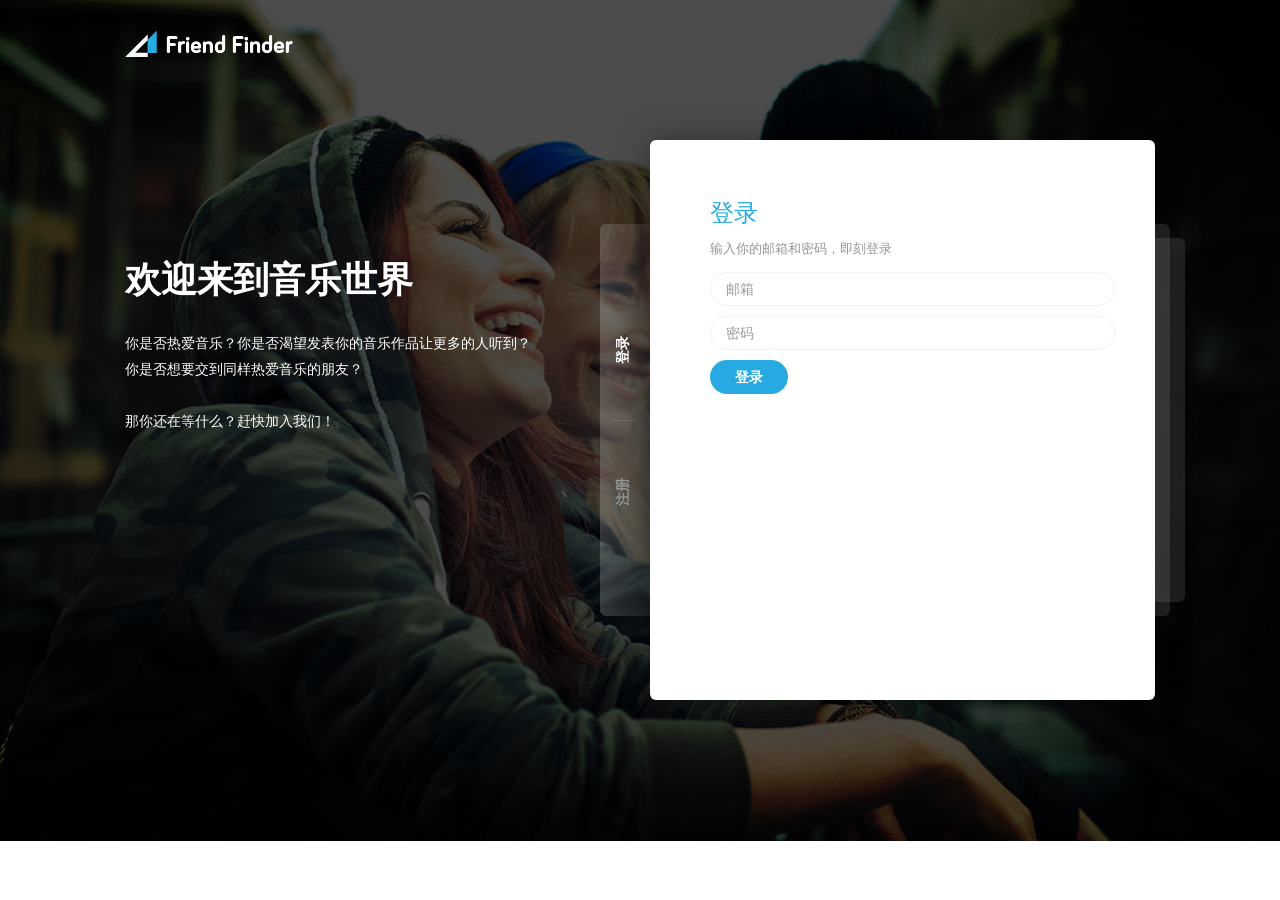
<file: index-register.html>
﻿<!DOCTYPE html>
<html lang="en">
<head>
    <meta http-equiv="content-type" content="text/html; charset=utf-8"/>
    <meta name="viewport" content="width=device-width, initial-scale=1">
    <meta name="description" content="This is social network html5 template available in themeforest......"/>
    <meta name="keywords" content="Social Network, Social Media, Make Friends, Newsfeed, Profile Page"/>
    <meta name="robots" content="index, follow"/>
    <title>Friend Finder | A Complete Social Network Template</title>

    <link rel="stylesheet" href="css/bootstrap.min.css"/>
    <link rel="stylesheet" href="css/style.css"/>
    <link rel="stylesheet" href="css/ionicons.min.css"/>
    <link rel="stylesheet" href="css/font-awesome.min.css"/>

    <!--<link href="https://fonts.googleapis.com/css?family=Lato:300,400,400i,700,700i" rel="stylesheet">-->

    <link rel="shortcut icon" type="image/png" href="images/fav.png"/>
</head>
<body>

<header id="header-inverse">
    <nav class="navbar navbar-default navbar-fixed-top menu">
        <div class="container">

            <!-- Brand and toggle get grouped for better mobile display -->
            <div class="navbar-header">
                <button type="button" class="navbar-toggle collapsed" data-toggle="collapse"
                        data-target="#bs-example-navbar-collapse-1" aria-expanded="false">
                    <span class="sr-only">Toggle navigation</span>
                    <span class="icon-bar"></span>
                    <span class="icon-bar"></span>
                    <span class="icon-bar"></span>
                </button>
                <a class="navbar-brand" href="index-register.html"><img src="images/logo.png" alt="logo"/></a>
            </div>
        </div><!-- /.container -->
    </nav>
</header>

<div id="lp-register">
    <div class="container wrapper">
        <div class="row">
            <div class="col-sm-5">
                <div class="intro-texts">
                    <h1 class="text-white">欢迎来到音乐世界</h1>
                    <p>你是否热爱音乐？你是否渴望发表你的音乐作品让更多的人听到？你是否想要交到同样热爱音乐的朋友？ <br/> <br/>那你还在等什么？赶快加入我们！</p>
                    <!--<button class="btn btn-primary">Learn More</button>-->
                </div>
            </div>
            <div class="col-sm-6 col-sm-offset-1">
                <div class="reg-form-container">

                    <div class="reg-options">
                        <ul class="nav nav-tabs">
                            <li><a href="#register" data-toggle="tab">注册</a></li>
                            <li class="active"><a href="#login" data-toggle="tab">登录</a></li>
                        </ul><!--Tabs End-->
                    </div>

                    <div class="tab-content">
                        <!--Login-->
                        <div class="tab-pane active" id="login">
                            <h3>登录</h3>
                            <p class="text-muted">输入你的邮箱和密码，即刻登录</p>
                            <form name="Login_form" id='Login_form'>
                                <div class="row">
                                    <div class="form-group col-xs-12">
                                        <label for="my-email" class="sr-only">Email</label>
                                        <input id="my-email" class="form-control input-group-lg" type="text"
                                               name="Email" title="Enter Email" placeholder="邮箱"/>
                                    </div>
                                </div>
                                <div class="row">
                                    <div class="form-group col-xs-12">
                                        <label for="my-password" class="sr-only">Password</label>
                                        <input id="my-password" class="form-control input-group-lg" type="password"
                                               name="password" title="Enter password" placeholder="密码"/>
                                    </div>
                                </div>
                            </form>
                            <button class="btn btn-primary" id="login-button">登录</button>
                        </div>
                        <div class="tab-pane" id="register">
                            <h3>注册</h3>
                            <p class="text-muted">只需要输入你的名称、邮箱和密码即可加入我们！</p>
                            <form name="registration_form" id='registration_form' class="form-inline">
                                <div class="row">
                                    <div class="form-group col-xs-12">
                                        <label for="firstname" class="sr-only">昵称</label>
                                        <input id="firstname" class="form-control input-group-lg" type="text"
                                               name="firstname" title="Enter first name" placeholder="昵称"/>
                                    </div>
                                </div>
                                <div class="row">
                                    <div class="form-group col-xs-12">
                                        <label for="email" class="sr-only">邮箱</label>
                                        <input id="email" class="form-control input-group-lg" type="text" name="Email"
                                               title="Enter Email" placeholder="邮箱"/>
                                    </div>
                                </div>
                                <div class="row">
                                    <div class="form-group col-xs-12">
                                        <label for="password" class="sr-only">密码</label>
                                        <input id="password" class="form-control input-group-lg" type="password"
                                               name="password" title="Enter password" placeholder="密码"/>
                                    </div>
                                </div>
                                <div class="form-group gender">
                                    <label class="radio-inline">
                                        <input id="man" type="radio" name="optradio" value="男" checked>男
                                    </label>
                                    <label class="radio-inline">
                                        <input id="woman" type="radio" name="optradio" value="女">女
                                    </label>
                                </div>
                                <div class="row">
                                    <div class="form-group col-xs-12">
                                        <label for="city" class="sr-only">City</label>
                                        <input id="city" class="form-control input-group-lg reg_name" type="text"
                                               name="city" title="Enter city" placeholder="城市"/>
                                    </div>
                                </div>
                            </form>
                            <button class="btn btn-primary" id="register-button">立即注册</button>
                        </div>

                    </div>
                </div>
            </div>
        </div>
        <div class="row">
            <div class="col-sm-6 col-sm-offset-6">
            </div>
        </div>
    </div>
</div>

<div id="spinner-wrapper">
    <div class="spinner"></div>
</div>



<script src="js/jquery-3.1.1.min.js"></script>
<script src="js/bootstrap.min.js"></script>
<script src="js/jquery.appear.min.js"></script>
<script src="js/jquery.incremental-counter.js"></script>
<script src="js/script.js"></script>
<script src="js/user_js/login.js"></script>
<script src="js/user_js/register.js"></script>

</body>
</html>
</file>
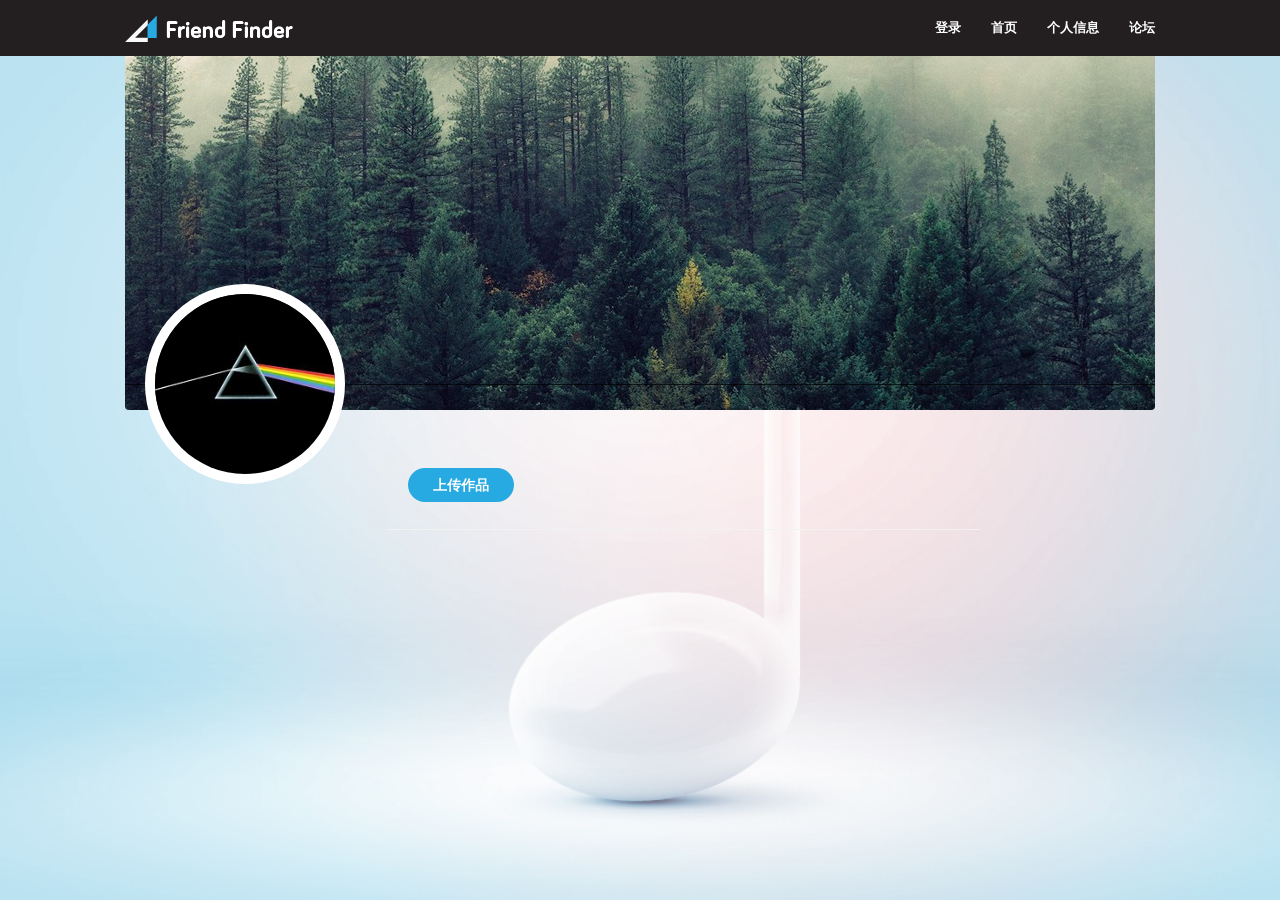
<file: timeline.html>
﻿<!DOCTYPE html>
<html lang="en">
<head>
    <meta http-equiv="content-type" content="text/html; charset=utf-8"/>
    <meta name="viewport" content="width=device-width, initial-scale=1">
    <meta name="description" content="This is social network html5 template available in themeforest......"/>
    <meta name="keywords" content="Social Network, Social Media, Make Friends, Newsfeed, Profile Page"/>
    <meta name="robots" content="index, follow"/>
    <title>My Timeline | This is My Coolest Profile</title>

    <!-- Stylesheets
    ================================================= -->
    <link rel="stylesheet" href="css/bootstrap.min.css"/>
    <link rel="stylesheet" href="css/style.css"/>
    <link rel="stylesheet" href="css/ionicons.min.css"/>
    <link rel="stylesheet" href="css/font-awesome.min.css"/>
    <link href="css/emoji.css" rel="stylesheet">

    <!--<script src="https://ajax.googleapis.com/ajax/libs/jquery/1.7.2/jquery.min.js"></script>-->
    <!--<script src="js/mediaelement-and-player.min.js"></script>-->
    <link rel="stylesheet" href="css/audio.css" media="screen">

    <!--Google Font-->
    <link href="https://fonts.googleapis.com/css?family=Lato:300,400,400i,700,700i" rel="stylesheet">

    <!--Favicon-->
    <link rel="shortcut icon" type="image/png" href="images/fav.png"/>
</head>
<body>
<header id="header">
    <nav class="navbar navbar-default navbar-fixed-top menu">
        <div class="container">
            <div class="navbar-header">
                <button type="button" class="navbar-toggle collapsed" data-toggle="collapse"
                        data-target="#bs-example-navbar-collapse-1" aria-expanded="false">
                    <span class="sr-only">Toggle navigation</span>
                    <span class="icon-bar"></span>
                    <span class="icon-bar"></span>
                    <span class="icon-bar"></span>
                </button>
                <a class="navbar-brand" href="index-register.html"><img src="images/logo.png" alt="logo"/></a>
            </div>
            <div class="collapse navbar-collapse" id="bs-example-navbar-collapse-1">
                <ul class="nav navbar-nav navbar-right main-menu">
                    <li class="dropdown">
                        <a href="index-register.html">登录</a>
                    </li>
                    <li class="dropdown">
                        <a href="newsfeed-videos.html">首页</a>
                    </li>
                    <li class="dropdown">
                        <a href="timeline.html">个人信息</a>
                    </li>
                    <li class="dropdown">
                        <a href="forum.html">论坛</a>
                    </li>

                </ul>
            </div><!-- /.navbar-collapse -->
        </div><!-- /.container -->
    </nav>
</header>

<div class="container">
    <div class="timeline">
        <div class="timeline-cover">
            <div class="timeline-nav-bar hidden-sm hidden-xs">
                <div class="row">
                    <div class="col-md-3">
                        <div class="profile-info">
                            <img src="images/users/user-1.jpg" alt="" class="img-responsive profile-photo"/>
                            <h3 id="userName">Sarah Cruiz</h3>
                        </div>
                    </div>
                </div>
            </div>
            <div class="navbar-mobile hidden-lg hidden-md">
                <div class="profile-info">
                    <img src="images/users/user-1.jpg" alt="" class="img-responsive profile-photo"/>
                    <h4>Sarah Cruiz</h4>
                    <p class="text-muted">Creative Director</p>
                </div>
                <div class="mobile-menu">
                    <ul class="list-inline">
                        <li><a href="http://thunder-team.com/friend-finder/timline.html" class="active">Timeline</a>
                        </li>
                        <li><a href="timeline-about.html">About</a></li>
                        <li><a href="timeline-album.html">Album</a></li>
                        <li><a href="timeline-friends.html">Friends</a></li>
                    </ul>
                    <button class="btn-primary">Add Friend</button>
                </div>
            </div><!--Timeline Menu for Small Screens End-->

        </div>
        <div id="page-contents">
            <div class="row">
                <div class="col-md-3"></div>
                <div class="col-md-7">
                    <div class="create-post">
                        <div class="row">
                            <div class="col-md-5 col-sm-5">
                                <div class="tools">
                                    <button class="btn btn-primary pull-left" data-toggle="modal" data-target="#add-music">上传作品</button>
                                    <div id="add-music" class="modal fade modal-1" tabindex="-1" role="dialog" aria-hidden="true">
                                        <div class="modal-dialog modal-lg">
                                            <div class="modal-content">
                                                <div class="post-content">
                                                    <div class="post-container">
                                                        <div class="post-detail">
                                                            <div class="post-comment">
                                                                <input type="text" class="form-control"
                                                                       placeholder="歌曲名字" id="songName">
                                                            </div>
                                                        </div>
                                                        <div class="post-detail">
                                                            <div class="post-comment">
                                                                <input type="text" class="form-control"
                                                                       placeholder="歌曲描述" id="songInfo">
                                                            </div>
                                                        </div>
                                                        <div class="post-detail">
                                                            <div class="post-comment">
                                                                <input type="file" class="form-control" id="song_url"
                                                                       placeholder="上传歌曲" readonly="readonly">
                                                            </div>
                                                        </div>
                                                        <button class="btn btn-primary pull-right" id="song_sub">
                                                            提交
                                                        </button>
                                                    </div>
                                                </div>
                                            </div>
                                        </div>
                                    </div>
                                </div>
                            </div>
                        </div>
                    </div>
                    <!-- 个人首页音乐播放 -->
                    <div id="personal_music"></div>
                </div>
            </div>
        </div>
    </div>
</div>
<div id="spinner-wrapper">
    <div class="spinner"></div>
</div>
<script src="js/jquery-3.1.1.min.js"></script>
<script src="js/bootstrap.min.js"></script>
<script src="js/jquery.sticky-kit.min.js"></script>
<script src="js/jquery.scrollbar.min.js"></script>
<script src="js/script.js"></script>
<script src="js/user_js/user_info.js"></script>
<script src="js/music_js/jquery.min.js"></script>
<script src='js/music_js/jquery.jplayer.min.js'></script>
<script src='js/music_js/jplayer.playlist.min.js'></script>

</body>
</html>
</file>
<file: documentation/css/documentation.css>
body{
	background: #f8f8f8;
	font-family: "ralway", sans-serif;
	margin: 0;
	font-size: 12px;
	line-height: 26px;
	color: #4d4d4d;
}

h1{
  font-size: 27px;
}

h2{
  font-size: 24px;
}

h3{
  font-size: 21px;
}

h4{
  font-size: 18px;
}

h5{
  font-size: 15px;
}

ul{
  padding-left: 15px;
}

li{
  padding: 5px 0;
}

.navigation{
	background: #212129;
	position: fixed;
	width: 18%;
	padding: 0 0 0 30px;
	height: 100%;
  overflow-y: scroll;
}

.logo{
	padding: 30px 0 50px;
}

.doc-menu{
	color: #fff;
	margin: 0;
	padding: 0;
}

.doc-menu li{
	list-style: none;
	display: block;
	padding: 15px;
	border-bottom: 1px solid #35354c;
}

.doc-menu li a{
	color: #7d7d8e;
	text-decoration: none;
}

.doc-menu li a:hover, .doc-menu li a:active, .doc-menu li a:focus{
	color: #fff;
}

.doc-menu li i{
	margin-right: 20px;
}

.content-wrapper{
	float: right;
	width: 80%;
}

section{
	margin-left: 30px;
	padding: 140px 30px 0;
}

#getting-started{
  margin-top: 150px;
}

.divider{
  border-bottom: 1px solid #ccc;
  background: none;
  height: 1px;
  width: 100%
}

button{
	background: #f15a24;
	border: none;
	border-radius: 0;
	color: #fff;
	padding: 15px;
}

pre{
  background: #f8f8f8;
  font-size: 12px;
  border: 1px solid #fffs;
}

img{
  margin-bottom: 20px;
}

ul.sub-menu{
  padding-left: 35px;
  margin-top: 10px;
}

ul.sub-menu li{
  border: 0;
  padding: 10px 0;
}


.max{
  max-width: 600px;
}

section h1{
  margin-bottom: 30px;
  position: relative;
}

section h1::before{
  content: "";
  background: #27AAE1;
  width: 2px;
  height: 30px;
  position: absolute;
  left: -15px;
}

code{
  background-color: #f9f2f4;
  border-radius: 4px;
  color: #c7254e;
  padding: 2px 4px;
}

.hljs{
  max-width: 750px;
  max-height: 300px;
  overflow-x: scroll;
  overflow-y: scroll;
}

section h3, h4, h5{
  margin: 50px 0 20px;
}

#credits{
  margin-bottom: 500px;
}
</file>
<file: documentation/css/arta.css>
/*
Date: 17.V.2011
Author: pumbur <pumbur@pumbur.net>
*/

.hljs {
  display: block;
  overflow-x: auto;
  padding: 0.5em;
  background: #222;
}

.hljs,
.hljs-subst {
  color: #aaa;
}

.hljs-section {
  color: #fff;
}

.hljs-comment,
.hljs-quote,
.hljs-meta {
  color: #444;
}

.hljs-string,
.hljs-symbol,
.hljs-bullet,
.hljs-regexp {
  color: #ffcc33;
}

.hljs-number,
.hljs-addition {
  color: #00cc66;
}

.hljs-built_in,
.hljs-builtin-name,
.hljs-literal,
.hljs-type,
.hljs-template-variable,
.hljs-attribute,
.hljs-link {
  color: #32aaee;
}

.hljs-keyword,
.hljs-selector-tag,
.hljs-name,
.hljs-selector-id,
.hljs-selector-class {
  color: #6644aa;
}

.hljs-title,
.hljs-variable,
.hljs-deletion,
.hljs-template-tag {
  color: #bb1166;
}

.hljs-section,
.hljs-doctag,
.hljs-strong {
  font-weight: bold;
}

.hljs-emphasis {
  font-style: italic;
}
</file>
<file: css/style.css>
/*==================================================
  Template Name: Friend Finder
  Description: A Social Network Template
  Author: thunder-team
  Version: 2.1
==================================================*/

/*==================================================
  [Table of Contents]
  --------------------------------------------------
  - body
    - Typography
    - Common classes
    - Header
    - Homepage
      - Top Banner
      - Signup Form
      - Features
      - App Download
      - Image Divider
      - Site Facts
      - Live Feed
    - Landing Page | Register
    - Newsfeed 
      - Left Sidebar
      - Right Sidebar
      - Create Post Box
      - Post Contents
      - Nearby People
      - Friend List
      - Chat Room
      - Media: image and video 
    - Timeline
      - Timeline Sidebar
      - Post Date
      - About Profile
      - Profile Album
    - Edit Profile
    - Contact Us
    - Footer
    - Media Queries
    - Slide Animations
    - Scroll Down Arrow
    - Preloader
==================================================*/

html, body {
    height: 100%;
    width: 100%;
}

body {
    font-family: 'Lato', sans-serif;
    line-height: 26px;
    color: #6d6e71;
    font-size: 13px;
}

/*==================================================
  Typography
  ==================================================*/

@font-face {
    font-family: "Agency FB";
    src: url("../fonts/agency-fb.eot") /* EOT file for IE */
}

@font-face {
    font-family: "Agency FB";
    src: url("../fonts/agency-fb.ttf") /* TTF file for CSS3 browsers */
}

h1, h2, h3, h4, h5, h6 {
    color: #27aae1;
}

h1.grey, h2.grey, h3.grey, h4.grey, h5.grey, h6.grey {
    color: #6d6e71;
    margin: 0 auto 20px;
}

.text-white {
    color: #fff;
}

.text-white:hover {
    color: #fff;
}

.text-green {
    color: #8dc63f;
}

.text-green:hover {
    color: #39b54a;
}

.text-red {
    color: #ef4136;
}

.text-red:hover {
    color: #d6100b;
}

.profile-link {
    font-weight: 600;
}

.text-muted {
    color: #939598;
}

a {
    color: #27aae1;
}

a:hover {
    color: #149AC9;
}

a, a:active, a:focus {
    outline: none;
}

section h1.section-title {
    font-family: 'Agency FB', sans-serif;
    font-size: 215px;
    color: #E6E7E8;
    margin-bottom: -55px;
}

section h2.sub-title {
    font-family: 'Agency FB', sans-serif;
    color: #E6E7E8;
    font-size: 50px;
    margin: 40px 0;
}

.following {
    color: #8dc63f;
    font-size: 12px;
    margin-left: 20px;
}

/*==================================================
  Common
  ==================================================*/

.container {
    max-width: 1050px;
}

section .wrapper {
    padding-top: 100px;
    padding-bottom: 100px;
}

#page-contents {
    padding: 30px 0 50px;
}

.btn-primary {
    background: #27aae1;
    padding: 7px 25px;
    border: none;
    font-size: 14px;
    border-radius: 4px;
    color: #fff;
    position: relative;
    font-weight: 600;
    outline: none;
    border-radius: 30px;
}

.btn-primary:hover {
    background: #149AC9;
    transition: all 1s;
}

.btn-secondary {
    background: linear-gradient(to bottom, rgba(109, 110, 113, 1), rgba(0, 0, 0, 1));
    padding: 0 40px;
    border: none;
    min-height: 36px;
    font-size: 18px;
    border-radius: 6px;
    color: #fff;
    position: relative;
    outline: none;
}

.btn-secondary:hover {
    background: #000;
    transition: all 1s;
}

section img {
    margin: auto;
}

img.profile-photo {
    height: 58px;
    width: 58px;
    border-radius: 50%;
}

img.profile-photo-lg {
    height: 80px;
    width: 80px;
    border-radius: 50%;
}

img.profile-photo-md {
    height: 50px;
    width: 50px;
    border-radius: 50%;
}

img.profile-photo-sm {
    height: 40px;
    width: 40px;
    border-radius: 50%;
}

img.profile-photo-xs {
    height: 30px;
    width: 30px;
    border-radius: 50%;
}

.img-wrapper {
    position: relative;
}

.img-wrapper::after {
    content: "";
    cursor: pointer;
    left: 0;
    position: absolute;
    right: 0;
    top: 0;
    bottom: 0;
    transition: all 1s ease 0s;
}

.img-wrapper:hover:after {
    background-color: rgba(0, 0, 0, 0.4);
}

ul {
    padding-left: 15px;
}

ul li {
    list-style-image: url("../images/bullet.png");
}

.line {
    background: #f1f2f2;
    height: 1px;
    width: 100%;
    margin-bottom: 10px;
}

.line-divider {
    background: none;
    height: 1px;
    border-top: 1px solid #e6e6e6;
    width: 100%;
    margin: auto;
    margin-top: 20px;
    margin-bottom: 10px;
}

.map {
    width: 100%;
    height: auto;
    border: none;
}

.static {
    position: static;
}

textarea {
    -webkit-box-sizing: border-box;
    -moz-box-sizing: border-box;
    box-sizing: border-box;
    width: 100%;
}

.custom-label {
    padding-left: 10px;
    padding-right: 10px;
    margin-bottom: 5px;
}

.form-control {
    background: #fff;
    border: 1px solid #f1f2f2;
    box-shadow: none;
    border-radius: 4px;
    color: #939598;
    width: 100% !important;
}

/*==================================================
  Header
  ==================================================*/

#header {
    min-height: 50px;
}

.menu {
    background: #231F20;
    border: none;
    border-radius: 0;
    margin-bottom: 0;
}

.menu form {
    margin: 12px 0;
}

.menu form .form-group {
    position: relative;
}

.menu form .form-group i.icon {
    position: absolute;
    left: 15px;
    top: 3px;
    color: #fff;
}

.menu form .form-group input.form-control {
    background: rgba(255, 255, 255, 0.2);
    border: 0;
    box-shadow: none;
    min-width: 235px;
    color: #fff;
    height: 26px;
    border-radius: 13px;
    font-size: 13px;
    padding-left: 30px;
}

.menu ul.main-menu li a {
    line-height: 26px;
}

.menu ul.main-menu li.dropdown a {
    color: #fff;
    font-size: 13px;
    font-weight: 600;
}

.menu ul.main-menu li.dropdown a:hover, .menu ul.main-menu li.dropdown a:active, .menu ul.main-menu li.dropdown a:focus {
    color: #27aae1;
    background: none;
}

.menu ul.main-menu li.open a, .menu ul.main-menu li.open a:active, .menu ul.main-menu li.open a:focus {
    background: transparent;
    color: #27aae1;
}

.menu ul.main-menu li ul.dropdown-menu {
    background: #231F20;
    box-shadow: none;
    border: 0;
    padding: 0;
}

.menu ul.main-menu li ul.dropdown-menu li {
    list-style: none;
    padding: 5px 0;
    border-bottom: 1px solid rgba(255, 255, 255, 0.1)
}

.menu ul.main-menu li ul.dropdown-menu li a, .menu ul.main-menu li.open ul.dropdown-menu li a {
    color: #fff;
    font-size: 13px;
    line-height: 16px;
}

.menu ul.main-menu li ul.dropdown-menu li a:hover, .menu ul.main-menu li.open ul.dropdown-menu li a:hover {
    color: #e6e6e6;
}

.navbar-default .navbar-collapse, .navbar-default .navbar-form {
    border: 0;
}

/*For Homepage Header | Display on Scroll*/

#header.lazy-load {
    visibility: hidden;
    position: fixed;
    left: 0;
    right: 0;
    transition: .5s ease-in-out;
    transform: translateY(-50px);
    z-index: 99999;
}

#header.lazy-load.visible {
    visibility: visible;
    transform: translateY(0);
}

/*Transparent Background Header for Landing Page-2*/

#header-inverse nav.menu {
    background: transparent;
    margin-top: 15px;
    z-index: 1030;
}

#header-inverse .menu ul.main-menu li ul.dropdown-menu {
    border-radius: 4px;
    position: absolute;
}

#header-inverse .menu ul.main-menu li ul.dropdown-menu::before {
    content: "";
    display: block;
    position: absolute;
    right: 20px;
    bottom: 100%;
    width: 0;
    height: 0;
    border-bottom: 10px solid #231F20;
    border-top: 10px solid transparent;
    border-left: 10px solid transparent;
    border-right: 10px solid transparent;
}

/*==================================================
  Homepage Top Banner
  ==================================================*/

#banner {
    background: url("../images/bg/bg-1.jpg") fixed no-repeat;
    background-position: center;
    background-size: cover;
    width: 100%;
    min-height: 550px;
    position: relative;
    top: 0;
}

/*==================================================
  Homepage Signup Form
  ==================================================*/

.sign-up-form {
    background: linear-gradient(to bottom, rgba(43, 57, 144, .8), rgba(39, 170, 225, 1) 65%);
    position: absolute;
    width: 340px;
    min-height: 600px;
    top: 0;
    padding: 40px 30px;
    text-align: center;
    color: #fff;
    z-index: 1000;
}

.sign-up-form:after {
    content: "";
    border-color: #27aae1 transparent transparent;
    border-style: solid;
    border-width: 40px 170px 0;
    bottom: -40px;
    height: 0;
    left: 0;
    position: absolute;
    width: 0;
}

.sign-up-form h2 {
    font-family: 'Agency FB', sans-serif;
    margin: 100px 0 20px;
}

.sign-up-form .line-divider {
    background: none;
    height: 1px;
    border-top: 1px solid rgba(255, 255, 255, .20);
    width: 180px;
    margin: auto;
    margin-bottom: 10px;
}

.sign-up-form .form-wrapper {
    padding: 20px 20px 0;
    border: 1px solid rgba(255, 255, 255, .2);
    border-top: none;
    margin-bottom: 30px;
}

.sign-up-form .form-wrapper .signup-text {
    font-size: 15px;
}

.sign-up-form .form-wrapper .form-group {
    margin-bottom: 10px;
    width: 100%;
}

.sign-up-form .form-wrapper .form-group .form-control {
    border: none;
    box-shadow: none;
    border-radius: 17px;
    padding-left: 20px;
}

.sign-up-form .form-wrapper button {
    position: relative;
    top: 20px;
    border-radius: 17px;
}

.sign-up-form a {
    color: #fff;
}

.sign-up-form img.form-shadow {
    position: absolute;
    left: 0;
    right: 0;
    margin: auto;
    top: 100%;
}

/*==================================================
  Features Section
  ==================================================*/

#features {
    background: #EFEFEF;
    background: radial-gradient(#fff 50%, #EFEFEF 90%);
    background: -moz-radial-gradient(#fff 50%, #EFEFEF 90%);
    background: -webkit-radial-gradient(#fff 50%, #EFEFEF 90%);
    background: -o-radial-gradient(#fff 50%, #EFEFEF 90%);
    text-align: center;
}

#features .feature-item .feature-icon {
    background: linear-gradient(to bottom, rgba(43, 57, 144, .8), rgba(39, 170, 225, .8) 65%), url("../images/blur.png") no-repeat;
    background-size: cover;
    background-position: center;
    width: 110px;
    height: 110px;
    border-radius: 55px;
    margin: auto;
    border: 6px solid #fff;
    box-shadow: 0 12px 12px rgba(39, 170, 225, 0.3);
    cursor: pointer;
    font-size: 35px;
    color: #fff;
    line-height: 100px;
}

#features .feature-item .feature-icon:hover {
    background: #27aae1;
    transition: all 1s;
}

#features .feature-item h3 {
    font-family: 'Agency FB', sans-serif;
    color: #939598;
}

#incremental-counter .num {
    background: #f8f8f8 none repeat scroll 0 0;
    border: 1px solid #fff;
    border-radius: 4px;
    color: #27aae1;
    display: inline-block;
    height: 64px;
    line-height: 62px;
    margin: 0 4px 20px;
    position: relative;
    left: -1px;
    text-align: center;
    width: 50px;
    font-size: 45px;
    font-size: 3.72625em;
    font-weight: normal;
    font-family: 'Agency FB', sans-serif;
}

#incremental-counter .num::before {
    background: #00aae6;
    content: "";
    display: block;
    height: 1px;
    left: -1px;
    margin: -0.5px 0 0;
    position: absolute;
    right: -1px;
    top: 50%;
    width: auto;
}

#features img.face-map {
    margin: 0 auto -250px;
}

/*==================================================
  App Download Section
  ==================================================*/

#app-download {
    background: #fff;
    text-align: center;
}

#app-download ul.app-btn {
    padding: 0;
    margin: 0;
}

#app-download ul.app-btn li {
    list-style: none;
    padding-left: 10px;
    padding-right: 10px;
}

#app-download ul.app-btn li button {
    padding: 8px 15px;
}

#app-download ul.app-btn li button::after {
    content: "";
    background: linear-gradient(to bottom, rgba(0, 0, 0, .1), transparent 70%);
    height: 36px;
    width: auto;
    position: absolute;
    left: 0;
    right: 0;
    top: 100%;
    border-radius: 6px;
}

/*==================================================
  Homepage Image Divider
  ==================================================*/

.img-divider {
    background: url("../images/bg/bg-2.jpg") no-repeat;
    background-size: cover;
    text-align: center;
    min-height: 460px;
    background-position: center;
}

/*==================================================
  Site Facts Section
  ==================================================*/

#site-facts {
    background: radial-gradient(rgba(0, 0, 0, 0.7) 40%, rgba(0, 0, 0, 1) 100%), url("../images/bg/bg-4.jpg") fixed no-repeat;
    background-size: cover;
    height: 500px !important;
    text-align: center;
    color: #fff;
}

#site-facts .circle {
    background: #27aae1;
    width: 660px;
    height: 660px;
    border-radius: 50%;
    margin: auto;
    position: relative;
    top: -180px;
    padding: 75px;
    overflow: hidden;
}

#site-facts .circle ul.facts-list {
    padding: 0;
    margin: 0;
}

#site-facts .circle ul.facts-list li {
    list-style: none;
}

#site-facts .circle ul.facts-list li:nth-child(1) {
    margin: 5px auto 50px;
}

#site-facts .circle ul.facts-list li:nth-child(1)::before {
    content: "";
    border-left: 1px solid rgba(255, 255, 255, 0.2);
    height: 75px;
    position: absolute;
    top: 0;
}

#site-facts .circle ul.facts-list li:nth-child(1)::after {
    content: "";
    border-left: 1px solid rgba(255, 255, 255, 0.2);
    height: 34px;
    position: absolute;
}

#site-facts .circle ul.facts-list li:nth-child(2)::after {
    content: "";
    border-left: 1px solid rgba(255, 255, 255, 0.2);
    height: 34px;
    position: absolute;
}

#site-facts .circle ul.facts-list li:nth-child(3) {
    margin: 50px auto 10px;
}

#site-facts .circle ul.facts-list li:nth-child(3)::after {
    content: "";
    border-left: 1px solid rgba(255, 255, 255, 0.2);
    height: 75px;
    position: absolute;
    bottom: 0;
}

#site-facts .circle .fact-icon {
    background: rgba(255, 255, 255, .1);
    height: 60px;
    width: 60px;
    border-radius: 50%;
    margin: auto;
}

#site-facts .circle .fact-icon {
    font-size: 50px;
}

/*==================================================
  Live Feed Section Homepage
  ==================================================*/

#live-feed {
    background: #fff;
    text-align: center;
}

#live-feed ul.online-users li {
    margin: 0;
}

/*==================================================
  Landing Page: V2 | Register/Login
  ==================================================*/

#lp-register {
    background: linear-gradient(to right, rgba(0, 0, 0, 0.7), rgba(0, 0, 0, 0.7)), url("../images/bg/bg-1.jpg") fixed no-repeat;
    background-size: cover;
    background-position: center;
    position: absolute;
    top: 0;
    width: 100%;
}

#lp-register .wrapper {
    padding-top: 140px;
    padding-bottom: 140px;
}

.intro-texts {
    color: #fff;
    font-size: 14px;
    transform: translateY(100px);
}

.intro-texts h1 {
    margin-bottom: 30px;
    font-weight: 700;
}

.intro-texts button {
    margin-top: 20px;
    border-radius: 30px;
    padding: 8px 20px;
    width: 150px;
}

.intro-texts button::before {
    content: none;
}

/*Registration Form Container*/

.reg-form-container {
    background: #fff;
    box-shadow: 0 0 35px rgba(0, 0, 0, .4);
    padding: 40px 40px 40px 60px;
    border-radius: 6px;
    position: relative;
    min-height: 560px;
    z-index: 10;
}

.reg-form-container::before {
    content: "";
    background: rgba(255, 255, 255, .1);
    width: 95%;
    height: 70%;
    border-radius: 6px;
    position: absolute;
    right: -15px;
    top: 50%;
    transform: translateY(-50%);
    z-index: -2;
}

.reg-form-container::after {
    content: "";
    background: rgba(255, 255, 255, .1);
    width: 90%;
    height: 65%;
    border-radius: 6px;
    position: absolute;
    right: -30px;
    top: 50%;
    transform: translateY(-50%);
    z-index: -1;
}

.reg-form-container .reg-options::before {
    content: "";
    background: linear-gradient(to right, rgba(255, 255, 255, 0.2), rgba(255, 255, 255, 0.05));
    height: 70%;
    width: 50px;
    position: absolute;
    left: 0;
    top: 50%;
    transform: translateX(-100%) translateY(-50%);
    border-radius: 6px 0 0 6px;
    z-index: -1;
}

/*Registration Login/Register Tabs*/

.reg-form-container .reg-options .nav-tabs {
    position: absolute;
    left: 0;
    top: 50%;
    transform: translateY(-50%) translateX(-60%) rotate(270deg);
    border: none;
}

.reg-form-container .nav-tabs > li {
    margin-left: 10px;
    margin-right: 10px;
    position: relative;
}

.reg-form-container .nav-tabs > li::after {
    content: "";
    background: rgba(255, 255, 255, 0.1);
    height: 25px;
    width: 1px;
    position: absolute;
    right: -10px;
    top: 5px;
}

.reg-form-container .nav-tabs > li:last-child::after {
    content: none;
}

.reg-form-container .nav-tabs > li > a {
    background: transparent;
    color: #939598;
    padding: 5px 30px;
    min-width: 120px;
    border-radius: 30px;
    font-size: 14px;
    font-weight: 700;
    text-align: center;
    border: none;
}

.reg-form-container .nav-tabs > li.active > a,
.reg-form-container .nav-tabs > li.active > a:focus,
.reg-form-container .nav-tabs > li.active > a:hover {
    background: transparent;
    color: #fff;
    font-weight: 700;
    border: none;
}

/*Registration Form*/

#registration_form .form-group,
#Login_form .form-group {
    margin-bottom: 10px;
}

#registration_form .form-control,
#Login_form .form-control {
    background: #fff;
    color: #939598;
    border-radius: 30px;
    box-shadow: none;
    width: 100%;
    border: 1px solid #f1f2f2;
    padding-left: 15px;
}

#registration_form select.form-control {
    background: rgba(0, 0, 0, 0) url("../images/down-arrow.png") no-repeat scroll calc(100% - 10px) center / 8px auto;
    -webkit-appearance: none;
    -moz-appearance: none;
    appearance: none;
    color: #939598;
}

#registration_form p.birth {
    margin-left: 10px;
}

/*Social Links Bottom*/

#lp-register ul.social-icons {
    text-align: center;
    margin-top: 40px;
    z-index: 11;
}

#lp-register ul.social-icons li {
    border: none;
}

#lp-register ul.social-icons li a {
    color: #fff;
}

#lp-register ul.social-icons li a:hover {
    color: #27aae1;
    transition: all .5s;
}

/*feed-block and ul.online-users css available below*/

/*==================================================
  Newsfeed Left Sidebar
  ==================================================*/

/*Profile Card CSS*/

.profile-card {
    background: linear-gradient(to bottom, rgba(39, 170, 225, .8), rgba(28, 117, 188, .8)), url(../images/covers/1.jpg) no-repeat;
    background-size: cover;
    width: 100%;
    min-height: 90px;
    border-radius: 4px;
    padding: 10px 20px;
    color: #fff;
    margin-bottom: 40px;
}

.profile-card img.profile-photo {
    border: 7px solid #fff;
    float: left;
    margin-right: 20px;
    position: relative;
    top: -30px;
    height: 70px;
    width: 70px;
    border-radius: 50%;
}

/*Newsfeed Links CSS*/

ul.nav-news-feed {
    padding-left: 20px;
    padding-right: 20px;
    margin: 0 0 40px 0;
}

ul.nav-news-feed li {
    list-style: none;
    display: block;
    padding: 15px 0;
}

ul.nav-news-feed li div {
    position: relative;
    margin-left: 30px;
}

ul.nav-news-feed li div::after {
    content: "";
    width: 100%;
    height: 1px;
    border-top: 1px solid #f1f2f2;
    position: absolute;
    bottom: -15px;
    left: 0;
}

ul.nav-news-feed li a {
    color: #6d6e71;
}

ul.nav-news-feed li i {
    font-size: 18px;
    margin-right: 15px;
    float: left;
}

ul.nav-news-feed i.ion-ios-paper {
    color: #8dc63f;
}

ul.nav-news-feed i.ion-ios-people {
    color: #662d91;
}

ul.nav-news-feed i.ion-ios-people-outline {
    color: #ee2a7b;
}

ul.nav-news-feed i.ion-chatboxes {
    color: #f7941e;
}

ul.nav-news-feed i.ion-images {
    color: #1c75bc;
}

ul.nav-news-feed i.ion-ios-videocam {
    color: #9e1f63;
}

/*Chat Block CSS*/

#chat-block {
    margin: 0 0 40px 0;
    text-align: center;
}

#chat-block .title {
    background: #8dc63f;
    padding: 2px 20px;
    width: 70%;
    height: 30px;
    border-radius: 15px;
    position: relative;
    margin: 0 auto 20px;
    color: #fff;
    font-size: 14px;
    font-weight: 600;
}

ul.online-users {
    padding-left: 20px;
    padding-right: 20px;
    text-align: center;
    margin: 0;
}

ul.online-users li {
    list-style: none;
    position: relative;
    margin: 3px auto !important;
    padding-left: 3px;
    padding-right: 3px;
}

ul.online-users li span.online-dot {
    background: linear-gradient(to bottom, rgba(141, 198, 63, 1), rgba(0, 148, 68, 1));
    border: none;
    height: 12px;
    width: 12px;
    border-radius: 50%;
    position: absolute;
    bottom: -6px;
    border: 2px solid #fff;
    left: 0;
    right: 0;
    margin: auto;
}

/*==================================================
  Newsfeed Right Sidebar
  ==================================================*/

.suggestions.affix {
    position: fixed !important;
}

.follow-user {
    margin-bottom: 20px;
}

.follow-user div {
    margin-left: 50px;
    position: relative;
}

.follow-user div::after {
    content: "";
    background: none;
    border-top: 1px solid #f1f2f2;
    position: absolute;
    width: 100%;
    left: 0;
    bottom: -10px;
}

/*==================================================
  Create Post Box CSS
  ==================================================*/

.create-post {
    width: 100%;
    min-height: 90px;
    padding: 20px;
    margin-bottom: 20px;
    border-bottom: 1px solid #f1f2f2;
}

.create-post .form-group {
    margin-bottom: 0;
    display: inline-flex;
}

.create-post .form-group .form-control {
    border: 1px solid #ccc;
    box-shadow: inset 0 1px 1px rgba(0, 0, 0, .075);
}

.create-post .form-group img.profile-photo-md {
    margin-right: 10px;
}

.create-post .tools {
    padding: 8px 0 10px;
}

.create-post .tools ul.publishing-tools {
    display: inline-block;
    text-align: left;
    margin: 0;
    padding: 5px 0;
}

.create-post .tools ul.publishing-tools li a {
    color: #6d6e71;
    font-size: 18px;
}

.create-post .tools ul.publishing-tools li a:hover {
    color: #27aae1;
}

/*==================================================
  Post Contents CSS
  ==================================================*/

.post-content {
    background: #f8f8f8;
    border-radius: 4px;
    width: 100%;
    border: 1px solid #f1f2f2;
    margin-bottom: 20px;
    overflow: hidden;
    position: relative;
}

.post-content img.post-image, video.post-video, .google-maps {
    width: 100%;
    height: auto;
}

.post-content .google-maps .map {
    height: 300px;
}

.post-content .post-container {
    padding: 20px;
}

.post-content .post-container .post-detail {
    /*margin-left: 65px;*/
    position: relative;
}

.post-content .post-container .post-detail .post-text {
    line-height: 24px;
    margin: 0;
}

.post-content .post-container .post-detail .reaction {
    position: absolute;
    right: 0;
    top: 0;
}

.post-content .post-container .post-detail .post-comment {
    display: inline-flex;
    margin: 10px auto;
    width: 100%;
}

.post-content .post-container .post-detail .post-comment img.profile-photo-sm {
    margin-right: 10px;
}

.post-content .post-container .post-detail .post-comment .form-control {
    height: 40px;
    border: 1px solid #ccc;
    box-shadow: inset 0 1px 1px rgba(0, 0, 0, .075);
    margin: 7px 0;
    min-width: 0;
}

/*==================================================
  Nearby People CSS
  ==================================================*/

.people-nearby .google-maps {
    background: #f8f8f8;
    border-radius: 4px;
    border: 1px solid #f1f2f2;
    padding: 20px;
    margin-bottom: 20px;
}

.people-nearby .google-maps .map {
    height: 300px;
    width: 100%;
    border: none;
}

.people-nearby .nearby-user {
    padding: 20px 0;
    border-top: 1px solid #f1f2f2;
    border-bottom: 1px solid #f1f2f2;
    margin-bottom: 20px;
}

/*==================================================
  Friend List CSS = Newsfeed and Timeline
  ==================================================*/

.friend-list .friend-card {
    border-radius: 4px;
    border-bottom: 1px solid #f1f2f2;
    overflow: hidden;
    margin-bottom: 20px;
}

.friend-list .friend-card .card-info {
    padding: 0 20px 10px;
}

.friend-list .friend-card .card-info img.profile-photo-lg {
    margin-top: -60px;
    border: 7px solid #fff;
}

/*==================================================
  Chat Room CSS
  ==================================================*/

/*Chat Contact List*/

.chat-room ul.contact-list li {
    width: 100%;
    margin-bottom: 0;
}

.chat-room ul.contact-list li a {
    border: none;
    padding: 10px 0;
    border-bottom: 1px solid #f1f2f2 !important;
}

.chat-room ul.contact-list li a:hover, .chat-room ul.contact-list li a:active, .chat-room ul.contact-list li a:focus {
    border: none;
    border-bottom: 1px solid #8dc63f !important;
    border-radius: 0;
    cursor: pointer;
    background: none;
}

.chat-room ul.contact-list li a .contact {
    margin-left: 10px;
    margin-right: 10px;
}

.chat-room ul.contact-list li a .contact .msg-preview {
    margin-left: 50px;
}

.chat-room ul.contact-list li a .contact .msg-preview small {
    position: absolute;
    top: 20px;
    right: 10px;
}

.chat-room ul.contact-list li a .contact .msg-preview .chat-alert {
    background: red;
    text-align: center;
    border-radius: 4px;
    padding: 1px 6px;
    position: absolute;
    right: 10px;
    bottom: 20px;
    color: #fff;
}

.chat-room ul.contact-list li a .contact .msg-preview .seen, .replied {
    color: #939598;
    position: absolute;
    right: 10px;
    bottom: 20px;
    font-size: 14px;
}

/*Chat Messages*/

.chat-room .chat-body ul.chat-message {
    padding: 0;
    margin: 0;
}

.chat-room .chat-body ul.chat-message li {
    list-style: none;
    margin-bottom: 20px;
}

.chat-room .chat-body ul.chat-message li.left .chat-item {
    background: rgba(141, 198, 63, .1);
    margin-left: 50px;
    padding: 5px 10px;
    position: relative;
    border-radius: 10px;
}

.chat-room .chat-body ul.chat-message li.left .chat-item::before {
    border-bottom: 10px solid transparent;
    border-right: 8px solid rgba(141, 198, 63, .1);
    border-top: 10px solid transparent;
    content: "";
    height: 0;
    left: -8px;
    position: absolute;
    top: 10px;
    width: 0;
}

.chat-room .chat-body ul.chat-message li.left .chat-item .chat-item-header {
    border-bottom: 1px dotted #caef8e;
    margin-bottom: 10px;
}

.chat-room .chat-body ul.chat-message li.right .chat-item {
    background: rgba(39, 170, 225, .1);
    margin-right: 50px;
    padding: 5px 10px;
    position: relative;
    border-radius: 10px;
}

.chat-room .chat-body ul.chat-message li.right .chat-item::after {
    border-bottom: 10px solid transparent;
    border-left: 8px solid rgba(39, 170, 225, .1);
    border-top: 10px solid transparent;
    content: "";
    height: 0;
    right: -8px;
    position: absolute;
    top: 10px;
    width: 0;
}

.chat-room .chat-body ul.chat-message li.right .chat-item .chat-item-header {
    border-bottom: 1px dotted #bce8f7;
    margin-bottom: 10px;
}

.chat-room .chat-body ul.chat-message li .chat-item .chat-item-header h5 {
    color: #4d4d4d;
}

.chat-room .chat-body ul.chat-message li .chat-item .chat-item-header small {
    position: absolute;
    top: 15px;
    right: 20px;
}

.chat-room .send-message {
    background: #f8f8f8;
    padding: 20px;
    border-radius: 4px;
}

.chat-room .send-message button {
    background: #000;
    color: #fff;
}

/*CSS for custom scrollbar*/

.scrollbar-wrapper.scrollbar-dynamic {
    max-height: none;
}

.scrollbar-wrapper.tab-content {
    overflow-y: auto;
    height: 400px;
}

.scrollbar-wrapper.contact-list {
    overflow-y: auto;
    height: 400px;
    border: none;
    margin-bottom: 20px;
}

.scrollbar-wrapper {
    height: 100%;
    overflow: auto;
    width: 100%;
}

/*==================================================
  Media = Images and Videos CSS
  ==================================================*/

.media .media-grid {
    background: #f8f8f8;
    border: 1px solid #f1f2f2;
    border-radius: 4px;
    overflow: hidden;
    margin-bottom: 20px;
}

.media .media-grid img.post-image, video {
    width: 100%;
    cursor: pointer;
}

.media .media-grid .media-info {
    padding-left: 10px;
    padding-right: 10px;
}

.media .media-grid .media-info .reaction {
    padding: 10px 0;
    border-bottom: 1px solid #f1f2f2;
}

.media .media-grid .media-info .reaction img {
    width: 30px;
    height: 30px;
    float: right;
}

.media .media-grid .media-info .user-info {
    padding: 10px 0;
}

.media .media-grid .media-info .user-info .user {
    margin: -10px 0 0 50px;
}

.modal-content .post-content {
    margin: 0;
}

/*.media .media-grid .audio-player {*/
    /*background: #f8f8f8;*/
    /*border: 1px solid #f1f2f2;*/
    /*border-radius: 4px;*/
    /*!*overflow: hidden;*!*/
    /*margin-bottom: 20px;*/
/*}*/

/*.media .media-grid .audio-player h1 {*/
    /*position: absolute;*/
    /*top: 37px;*/
    /*left: 165px;*/

    /*font-family: Helvetica, Arial, sans-serif;*/
    /*font-weight: bold;*/
    /*font-size: 14px;*/
    /*color: #ececec;*/
    /*text-shadow: 1px 1px 1px rgba(0,0,0, .5);*/
/*}*/

/*.media .media-grid .audio-player audio {*/
    /*position: absolute;*/
    /*bottom: 0px;*/

/*}*/

/*==================================================
  Timeline
  ==================================================*/

.timeline-cover {
    background: url("../images/covers/1.jpg") no-repeat;
    background-position: center;
    background-size: cover;
    min-height: 360px;
    border-radius: 0 0 4px 4px;
    position: relative;
}

/*Timeline Menu for Large Screens*/

.timeline-cover .timeline-nav-bar {
    background: rgba(0, 0, 0, .7);
    width: 100%;
    position: absolute;
    bottom: 25px;
}

.timeline-cover .timeline-nav-bar .profile-info {
    position: absolute;
    text-align: center;
    padding: 0 20px;
    top: -100px;
    z-index: 999;
}

.timeline-cover .timeline-nav-bar .profile-info img.profile-photo {
    height: 200px;
    width: 200px;
    border-radius: 50%;
    border: 10px solid #fff;
}

.timeline-cover .timeline-nav-bar ul.profile-menu {
    margin: 0;
    display: table;
}

.timeline-cover .timeline-nav-bar .profile-menu li {
    display: table-cell;
    vertical-align: middle;
    padding: 15px 0;
}

.timeline-cover .timeline-nav-bar .profile-menu li a {
    color: #fff;
    padding: 15px;
    text-decoration: none;
}

.timeline-cover .timeline-nav-bar .profile-menu li a.active {
    color: #27aae1;
}

.timeline-cover .timeline-nav-bar .profile-menu li a:hover {
    color: #27aae1;
}

.timeline-cover .timeline-nav-bar ul.follow-me {
    margin: 0;
    position: absolute;
    right: 15px;
    top: 2px;
}

.timeline-cover .timeline-nav-bar .follow-me li {
    padding: 6px 15px;
    color: #fff;
}

/*Timeline Menu for Small Screens*/

.timeline-cover .navbar-mobile {
    bottom: -185px;
    left: 0;
    position: absolute;
    right: 0;
    text-align: center;
}

.timeline-cover .navbar-mobile .profile-info img.profile-photo {
    border: 10px solid #fff;
    border-radius: 50%;
    height: 200px;
    margin: auto;
    width: 200px;
}

.timeline-cover .navbar-mobile .mobile-menu ul {
    margin: 0 0 20px;
}

.timeline-cover .navbar-mobile .mobile-menu ul li {
    padding-left: 10px;
    padding-right: 10px;
    position: relative;
}

.timeline-cover .navbar-mobile .mobile-menu ul li::after {
    content: "";
    height: 20px;
    background: none;
    border-right: 1px solid #f1f2f2;
    position: absolute;
    right: 0;
}

.timeline-cover .navbar-mobile .mobile-menu ul li:nth-child(4)::after {
    content: none;
}

.timeline-cover .navbar-mobile .mobile-menu ul li a {
    color: #4d4d4d;
}

.timeline-cover .navbar-mobile .mobile-menu ul li a.active {
    color: #27aae1;
}

/*==================================================
  Timeline Sidebar Right
  ==================================================*/

.feed-item {
    text-align: left;
    margin-bottom: 13px;
    padding: 0 20px;
    position: relative;
}

.feed-item::before {
    border-left: 2px solid #8dc63f;
    position: absolute;
    height: 30px;
    content: "";
    left: 0;
    top: 5px;
}

.feed-item img.profile-photo-sm {
    float: left;
    margin-right: 10px;
}

.feed-item .live-activity {
    border-bottom: 1px solid #f1f2f2;
}

/*==================================================
 Post Date
==================================================*/

.timeline .post-content {
    position: relative;
    overflow: visible;
}

.timeline .post-content::before {
    content: "";
    position: absolute;
    background: none;
    width: 1px;
    height: 98%;
    left: -145px;
    border-left: 2px solid #8dc63f;
    top: 15px;
}

.timeline .post-content .post-date {
    position: absolute;
    margin-left: -125px;
}

.timeline .post-content .post-date::before {
    content: "";
    background: #8dc63f;
    position: absolute;
    width: 20px;
    height: 20px;
    border-radius: 10px;
    left: -30px;
    top: 10px;
    border: 2px solid #fff;
}

.timeline .post-content img.post-image {
    border-radius: 4px 4px 0 0;
}

/*==================================================
  About Profile
  ==================================================*/

.about-profile {
    margin-bottom: 20px;
}

.about-profile .about-content-block {
    padding-top: 10px;
    padding-bottom: 10px;
    border-bottom: 1px solid #f1f2f2;
    line-height: 24px;
    margin-bottom: 10px;
}

.about-profile .about-content-block h4 i.icon-in-title {
    margin-right: 15px;
    color: #27aae1;
}

.about-profile .about-content-block .organization img.img-org {
    height: 40px;
    width: 40px;
    border-radius: 50%;
}

.about-profile .about-content-block .organization .work-info {
    margin-left: 50px;
}

.about-profile .about-content-block .google-maps .map {
    height: 150px;
}

ul.interests span.int-icons {
    color: #fff;
    font-size: 25px;
    color: #8dc63f;
    cursor: pointer;
}

.map-container {
    width: 100%;
}

.map-container iframe {
    display: block;
    width: 100%;
    position: relative; /* IE needs a position other than static */
    pointer-events: none;
}

.map-container iframe.clicked {
    pointer-events: auto;
}

/*==================================================
  Profile Album
  ==================================================*/

ul.album-photos {
    padding: 0;
    margin: 0 auto 20px;;
    display: block;
    font-size: 0;
    text-align: center;
}

ul.album-photos li {
    list-style: none;
    display: inline-block;
    max-width: 195px;
    padding: 2px;
}

ul.album-photos li img {
    max-width: 100%;
}

/*==================================================
  Edit Profile
  ==================================================*/

/* Edit Profile Menu */

ul.edit-menu {
    margin-top: 100px;
    padding: 0 20px;
}

ul.edit-menu li {
    list-style: none;
    border-bottom: 1px solid #f1f2f2;
    padding: 15px 0;
    position: relative;
}

ul.edit-menu li.active::before {
    content: "";
    background: #8dc63f;
    width: 2px;
    height: 40px;
    position: absolute;
    top: 50%;
    left: -20px;
    transform: translate(-50%, -50%);
}

ul.edit-menu li i.icon {
    font-size: 16px;
}

ul.edit-menu li.active i.icon {
    color: #8dc63f;
}

ul.edit-menu li a {
    color: #6d6e71;
    margin-left: 20px;
}

ul.edit-menu li.active a {
    color: #8dc63f;
}

/* Edit Profile Contents */

.edit-profile-container h4 i {
    margin-right: 15px;
    color: #27aae1;
}

.edit-block {
    margin-bottom: 30px;
}

.edit-block .form-group {
    margin-bottom: 15px;
}

.edit-block select.form-control {
    background: rgba(0, 0, 0, 0) url(../images/down-arrow.png) no-repeat scroll calc(100% - 10px) center / 8px auto;
    -webkit-appearance: none;
    -moz-appearance: none;
    appearance: none;
}

.edit-block ul.interests {
    margin: 0;
    margin-bottom: 10px;
}

.edit-block ul.interests li {
    background: #8dc63f;
    color: #fff;
    padding: 5px 15px;
    margin-right: 10px;
    margin-top: 5px;
    margin-bottom: 5px;
    border-radius: 40px;
}

.edit-block ul.interests li a {
    color: #fff;
}

.edit-block ul.interests li a i.icon {
    font-size: 18px;
}

.edit-block .btn-primary {
    width: 100%;
}

.gender .custom-label {
    padding-left: 0;
}

/* Toggle Notification Switch */

.toggle-switch {
    text-align: right;
}

.toggle-switch .switch {
    position: relative;
    display: inline-block;
    width: 60px;
    height: 34px;
    margin-top: 9px;
}

.toggle-switch .switch input {
    display: none;
}

.toggle-switch .slider {
    position: absolute;
    cursor: pointer;
    top: 0;
    left: 0;
    right: 0;
    bottom: 0;
    background-color: #f2f2f2;
    -webkit-transition: .4s;
    transition: .4s;
}

.toggle-switch .slider:before {
    position: absolute;
    content: "";
    height: 26px;
    width: 26px;
    left: 4px;
    bottom: 4px;
    background-color: white;
    -webkit-transition: .4s;
    transition: .4s;
}

input:checked + .slider {
    background-color: #8dc63f;
}

input:focus + .slider {
    box-shadow: 0 0 1px #8dc63f;
}

input:checked + .slider:before {
    -webkit-transform: translateX(26px);
    -ms-transform: translateX(26px);
    transform: translateX(26px);
}

.slider.round {
    border-radius: 34px;
}

.slider.round:before {
    border-radius: 50%;
}

/*==================================================
  Contact Us
  ==================================================*/

.contact-map {
    height: 250px;
}

.contact-us {
    background: #fff;
    padding: 40px;
    margin-top: -140px;
    border-radius: 4px;
}

.contact-us form.contact-form {
    margin-bottom: 20px;
}

.contact-us form.contact-form .form-group {
    position: relative
}

.contact-us form.contact-form .form-group i {
    color: #f1f2f2;
    font-size: 16px;
    left: 10px;
    position: absolute;
    top: 3px;
}

.contact-us form.contact-form .form-group input.form-control {
    padding-left: 30px;
}

.contact-us form.contact-form .form-group textarea {
    box-shadow: none;
    font-size: 12px;
    border: 1px solid #f1f2f2;
}

.contact-us .reach {
    margin: 10px 0;
    position: relative;
    line-height: 40px;
}

.contact-us .reach span {
    border: 1px solid #f1f2f2;
    position: absolute;
    color: #8DC63F;
    height: 40px;
    width: 40px;
    border-radius: 50%;
    margin-right: 50px;
    text-align: center;
    font-size: 20px;
}

.contact-us .reach p {
    margin-left: 50px;
}

.contact-us ul.social-icons {
    margin-top: 20px;
}

/*==================================================
  Site Footer
  ==================================================*/

#footer {
    background: #fff;
    position: relative;
}

#footer::before {
    content: "";
    background: linear-gradient(to right, #ffffff 0%, #53cbf1 50%, #ffffff 100%);
    height: 5px;
    width: 100%;
    position: absolute;
}

.footer-wrapper {
    padding: 50px 0;
    float: left;
    width: 100%;
}

img.footer-logo {
    margin-bottom: 20px;
}

ul.social-icons {
    margin: 0;
}

ul.social-icons li {
    background: transparent;
    width: 30px;
    height: 30px;
    border: 1px solid #f1f2f2;
    border-radius: 4px;
    margin: 3px;
    text-align: center;
}

ul.social-icons li a {
    color: #6d6e71;
    font-size: 15px;
    line-height: 30px;
}

ul.social-icons li a:hover {
    color: #27aae1;
    transition: all 1s;
}

ul.footer-links li {
    line-height: 25px;
}

ul.footer-links li a {
    color: #6d6e71;
}

ul.footer-links li a:hover {
    color: #27aae1;
}

ul.contact {
    margin: 0;
    padding: 0;
}

ul.contact li {
    list-style: none;
    padding: 15px 0;
    border-bottom: 1px solid #f1f2f2;
    font-size: 13px;
    font-weight: 600;
    line-height: 15px;
}

ul.contact li i {
    font-size: 18px;
    margin-right: 20px;
    color: #27AAE1;
}

.copyright {
    background: #231F20;
    text-align: center;
    color: #fff;
    padding: 12px 0 4px;
}

/*==================================================
  CSS for width 992px
  ==================================================*/

@media only screen and (max-width: 992px) {

    section h1.section-title {
        font-size: 175px;
        margin-bottom: -40px;
    }

    #features .feature-item {
        margin-bottom: 20px;
    }

    #features .item {
        margin-bottom: 20px;
    }

    .timeline #page-contents {
        margin-top: 185px !important;
    }

    ul.edit-menu {
        margin-top: 0;
        margin-bottom: 30px;
    }

}

/*==================================================
  CSS for width 768px
  ==================================================*/

@media only screen and (max-width: 768px) {

    .menu ul.main-menu li.dropdown ul.dropdown-menu li {
        background: #282425;
    }

    #header-inverse nav.menu .navbar-collapse {
        background: rgba(0, 0, 0, 0.9);
    }

    .sign-up-form {
        left: 0;
        right: 0;
        margin: auto;
    }

    section h1.section-title {
        font-size: 90px !important;
        margin-bottom: 0 !important;
    }

    #features .feature-item {
        margin-bottom: 20px;
    }

    #site-facts .circle {
        width: 100%;
        border-radius: 1000px;
    }

    .nearby-user {
        text-align: center;
    }

    .nearby-user button.btn-primary {
        float: none !important;
    }

    .post-content .post-container .post-detail .reaction {
        position: relative;
    }

    #footer .footer-wrapper ul {
        margin-bottom: 20px;
    }

    .contact-us .col-sm-7 {
        margin-bottom: 20px !important;
    }

    .intro-texts {
        transform: translateY(0);
        margin-bottom: 80px;
        text-align: center;
    }

    .reg-form-container {
        padding: 30px !important;
        text-align: center;
    }

    .reg-form-container .reg-options::before {
        background: linear-gradient(to bottom, rgba(255, 255, 255, 0.2), rgba(255, 255, 255, 0.05));
        height: 50px;
        width: 70%;
        left: 0;
        right: 0;
        margin: auto;
        top: -50px;
        transform: translateX(0) translateY(0);
        border-radius: 6px 6px 0 0;
    }

    .reg-form-container .reg-options .nav-tabs {
        left: 50%;
        transform: translateY(0) translateX(-50%) rotate(0);
        top: -40px;
    }

    .reg-form-container .reg-options .nav-tabs li {
        margin: 0;
    }

    .reg-form-container .reg-options .nav-tabs li:after {
        right: 0;
    }

    .reg-form-container::before {
        content: none;
    }

    .reg-form-container::after {
        content: none;
    }

    .reg-form-container .nav-tabs > li > a {
        padding-left: 10px;
        padding-right: 10px;
        min-width: 50px;
    }

    .toggle-switch {
        text-align: left;
    }

    .toggle-switch .switch {
        margin-top: 0;
    }

}

/*==================================================
  CSS for width 480px
  ==================================================*/

@media only screen and (max-width: 480px) {

    .sign-up-form {
        left: 0;
        right: 0;
        margin: auto;
        width: 90%;
        overflow: hidden;
        border-radius: 0 0 4px 4px;
    }

    #app-download ul.app-btn li button {
        margin-bottom: 20px;
    }

    .post-contents .post-container .post-detail .reaction {
        position: relative;
    }

}

/*==================================================
  Slide Animations
  ==================================================*/

.slideUp, .slideDown {
    visibility: hidden;
}

.slideDown.appear {
    animation-name: slideDown;
    -webkit-animation-name: slideDown;

    animation-duration: 1s;
    -webkit-animation-duration: 1s;

    animation-timing-function: ease;
    -webkit-animation-timing-function: ease;

    visibility: visible !important;
}

@keyframes slideDown {
    0% {
        transform: translateY(-100%);
    }
    50% {
        transform: translateY(8%);
    }
    65% {
        transform: translateY(-4%);
    }
    80% {
        transform: translateY(4%);
    }
    95% {
        transform: translateY(-2%);
    }
    100% {
        transform: translateY(0%);
    }
}

@-webkit-keyframes slideDown {
    0% {
        -webkit-transform: translateY(-100%);
    }
    50% {
        -webkit-transform: translateY(8%);
    }
    65% {
        -webkit-transform: translateY(-4%);
    }
    80% {
        -webkit-transform: translateY(4%);
    }
    95% {
        -webkit-transform: translateY(-2%);
    }
    100% {
        -webkit-transform: translateY(0%);
    }
}

.slideUp.appear {
    animation-name: slideUp;
    -webkit-animation-name: slideUp;

    animation-duration: 1s;
    -webkit-animation-duration: 1s;

    animation-timing-function: ease;
    -webkit-animation-timing-function: ease;

    visibility: visible !important;
}

@keyframes slideUp {
    0% {
        transform: translateY(100%);
    }
    50% {
        transform: translateY(-8%);
    }
    65% {
        transform: translateY(4%);
    }
    80% {
        transform: translateY(-4%);
    }
    95% {
        transform: translateY(2%);
    }
    100% {
        transform: translateY(0%);
    }
}

@-webkit-keyframes slideUp {
    0% {
        -webkit-transform: translateY(100%);
    }
    50% {
        -webkit-transform: translateY(-8%);
    }
    65% {
        -webkit-transform: translateY(4%);
    }
    80% {
        -webkit-transform: translateY(-4%);
    }
    95% {
        -webkit-transform: translateY(2%);
    }
    100% {
        -webkit-transform: translateY(0%);
    }
}

/*==================================================
  Scroll Down Arrow
  ==================================================*/

.arrows {
    width: 60px;
    height: 72px;
    position: absolute;
    left: 0;
    right: 0;
    margin: auto;
    bottom: -90px;
}

.arrows path {
    stroke: #27aae1;
    fill: transparent;
    stroke-width: 1px;
    animation: arrow 2s infinite;
    -webkit-animation: arrow 2s infinite;
}

@keyframes arrow {
    0% {
        opacity: 0
    }
    40% {
        opacity: 1
    }
    80% {
        opacity: 0
    }
    100% {
        opacity: 0
    }
}

@-webkit-keyframes arrow /*Safari and Chrome*/
{
    0% {
        opacity: 0
    }
    40% {
        opacity: 1
    }
    80% {
        opacity: 0
    }
    100% {
        opacity: 0
    }
}

.arrows path.a1 {
    animation-delay: -1s;
    -webkit-animation-delay: -1s;
}

.arrows path.a2 {
    animation-delay: -0.5s;
    -webkit-animation-delay: -0.5s;
}

.arrows path.a3 {
    animation-delay: 0s;
    -webkit-animation-delay: 0s;
}

/*==================================================
  Preloader Animation CSS
  ==================================================*/

.spinner {
    width: 40px;
    height: 40px;
    background-color: #27aae1;
    position: absolute;
    top: 48%;
    left: 48%;
    box-shadow: 0 0 8px rgba(0, 0, 0, .3);
    -webkit-animation: sk-rotateplane 1.2s infinite ease-in-out;
    animation: sk-rotateplane 1.2s infinite ease-in-out;
}

@-webkit-keyframes sk-rotateplane {
    0% {
        -webkit-transform: perspective(120px)
    }
    50% {
        -webkit-transform: perspective(120px) rotateY(180deg)
    }
    100% {
        -webkit-transform: perspective(120px) rotateY(180deg) rotateX(180deg)
    }
}

@keyframes sk-rotateplane {
    0% {
        transform: perspective(120px) rotateX(0deg) rotateY(0deg);
        -webkit-transform: perspective(120px) rotateX(0deg) rotateY(0deg)
    }
    50% {
        transform: perspective(120px) rotateX(-180.1deg) rotateY(0deg);
        -webkit-transform: perspective(120px) rotateX(-180.1deg) rotateY(0deg)
    }
    100% {
        transform: perspective(120px) rotateX(-180deg) rotateY(-179.9deg);
        -webkit-transform: perspective(120px) rotateX(-180deg) rotateY(-179.9deg);
    }
}

#spinner-wrapper {
    position: fixed;
    top: 0;
    left: 0;
    right: 0;
    bottom: 0;
    background-color: #fff;
    z-index: 9999999;
}
.post-comment .post_comment_img{
    /* vertical-align: middle */
    width:60px;
    /* padding-top: 10px; */

}
.post_comment_a{
    /* line-height: 100%;
    height: 100%; */
    /* padding-top: 20px; */
}
/* .post_comment_p{
    width:600px;
} */

/* -------------------论坛的css样式------------------------ */
#rock {
      margin: 50px 200px;
  }
#rock  .left_box img{
    width: 50px;
    height: 50px;;
}
#rock .forum_list{
    padding: 20px 0px;
    border-bottom: #4d4d4d  solid  1px;
}
#rock .right_name span{
    padding: 0px 20px;
}
#rock .right_read{
    margin-right: 50px;
    color: red;
}
#rock .right_comment{
    color: green;
}
#rock .right_text{
    width:600px;white-space:nowrap;text-overflow:ellipsis;overflow:hidden;
}
#rock .forum_detail{
    display: block;
    text-decoration:none;
    color:black;
}

#metal {
    margin: 50px 200px;
}
#metal  .left_box img{
    width: 50px;
    height: 50px;;
}
#metal .forum_list{
    padding: 20px 0px;
    border-bottom: #4d4d4d  solid  1px;
}
#metal .right_name span{
    padding: 0px 20px;
}
#metal .right_read{
    margin-right: 50px;
    color: red;
}
#metal .right_comment{
    color: green;
}
#metal .right_text{
    width:600px;white-space:nowrap;text-overflow:ellipsis;overflow:hidden;
}
#metal .forum_detail{
    display: block;
    text-decoration:none;
    color:black;
}

#popular {
    margin: 50px 200px;
}
#popular  .left_box img{
    width: 50px;
    height: 50px;;
}
#popular .forum_list{
    padding: 20px 0px;
    border-bottom: #4d4d4d  solid  1px;
}
#popular .right_name span{
    padding: 0px 20px;
}
#popular .right_read{
    margin-right: 50px;
    color: red;
}
#popular .right_comment{
    color: green;
}
#popular .right_text{
    width:600px;white-space:nowrap;text-overflow:ellipsis;overflow:hidden;
}
#popular .forum_detail{
    display: block;
    text-decoration:none;
    color:black;
}

#classical {
    margin: 50px 200px;
}
#classical  .left_box img{
    width: 50px;
    height: 50px;;
}
#classical .forum_list{
    padding: 20px 0px;
    border-bottom: #4d4d4d  solid  1px;
}
#classical .right_name span{
    padding: 0px 20px;
}
#classical .right_read{
    margin-right: 50px;
    color: red;
}
#classical .right_comment{
    color: green;
}
#classical .right_text{
    width:600px;white-space:nowrap;text-overflow:ellipsis;overflow:hidden;
}
#classical .forum_detail{
    display: block;
    text-decoration:none;
    color:black;
}

#own {
    margin: 50px 200px;
}
#own  .left_box img{
    width: 50px;
    height: 50px;;
}
#own .forum_list{
    padding: 20px 0px;
    border-bottom: #4d4d4d  solid  1px;
}
#own .right_name span{
    padding: 0px 20px;
}
#own .right_read{
    margin-right: 50px;
    color: red;
}
#own .right_comment{
    color: green;
}
#own .right_text{
    width:600px;white-space:nowrap;text-overflow:ellipsis;overflow:hidden;
}
#own .forum_detail{
    display: block;
    text-decoration:none;
    color:black;
}

#search-article {
    margin: 50px 50px;
}
#search-article  .left_box img{
    width: 50px;
    height: 50px;;
}
#search-article .forum_list{
    padding: 20px 0px;
    border-bottom: #4d4d4d  solid  1px;
}
#search-article .right_name span{
    padding: 0px 20px;
}
#search-article .right_read{
    margin-right: 50px;
    color: red;
}
#search-article .right_comment{
    color: green;
}
#search-article .right_text{
    width:600px;white-space:nowrap;text-overflow:ellipsis;overflow:hidden;
}
#search-article .forum_detail{
    display: block;
    text-decoration:none;
    color:black;
}
</file>
<file: css/emoji.css>
.em{height:1.5em;width:1.5em;background-position:center;background-repeat:no-repeat;background-size:contain;display:inline-block;vertical-align:middle}.em---1{background-image:url("emoji/+1.png")}.em--1{background-image:url("emoji/-1.png")}.em-100{background-image:url("emoji/100.png")}.em-1234{background-image:url("emoji/1234.png")}.em-8ball{background-image:url("emoji/8ball.png")}.em-a{background-image:url("emoji/a.png")}.em-ab{background-image:url("emoji/ab.png")}.em-abc{background-image:url("emoji/abc.png")}.em-abcd{background-image:url("emoji/abcd.png")}.em-accept{background-image:url("emoji/accept.png")}.em-aerial_tramway{background-image:url("emoji/aerial_tramway.png")}.em-airplane{background-image:url("emoji/airplane.png")}.em-alarm_clock{background-image:url("emoji/alarm_clock.png")}.em-alien{background-image:url("emoji/alien.png")}.em-ambulance{background-image:url("emoji/ambulance.png")}.em-anchor{background-image:url("emoji/anchor.png")}.em-angel{background-image:url("emoji/angel.png")}.em-anger{background-image:url("emoji/anger.png")}.em-angry{background-image:url("emoji/angry.png")}.em-anguished{background-image:url("emoji/anguished.png")}.em-ant{background-image:url("emoji/ant.png")}.em-apple{background-image:url("emoji/apple.png")}.em-aquarius{background-image:url("emoji/aquarius.png")}.em-aries{background-image:url("emoji/aries.png")}.em-arrow_backward{background-image:url("emoji/arrow_backward.png")}.em-arrow_double_down{background-image:url("emoji/arrow_double_down.png")}.em-arrow_double_up{background-image:url("emoji/arrow_double_up.png")}.em-arrow_down{background-image:url("emoji/arrow_down.png")}.em-arrow_down_small{background-image:url("emoji/arrow_down_small.png")}.em-arrow_forward{background-image:url("emoji/arrow_forward.png")}.em-arrow_heading_down{background-image:url("emoji/arrow_heading_down.png")}.em-arrow_heading_up{background-image:url("emoji/arrow_heading_up.png")}.em-arrow_left{background-image:url("emoji/arrow_left.png")}.em-arrow_lower_left{background-image:url("emoji/arrow_lower_left.png")}.em-arrow_lower_right{background-image:url("emoji/arrow_lower_right.png")}.em-arrow_right{background-image:url("emoji/arrow_right.png")}.em-arrow_right_hook{background-image:url("emoji/arrow_right_hook.png")}.em-arrow_up{background-image:url("emoji/arrow_up.png")}.em-arrow_up_down{background-image:url("emoji/arrow_up_down.png")}.em-arrow_up_small{background-image:url("emoji/arrow_up_small.png")}.em-arrow_upper_left{background-image:url("emoji/arrow_upper_left.png")}.em-arrow_upper_right{background-image:url("emoji/arrow_upper_right.png")}.em-arrows_clockwise{background-image:url("emoji/arrows_clockwise.png")}.em-arrows_counterclockwise{background-image:url("emoji/arrows_counterclockwise.png")}.em-art{background-image:url("emoji/art.png")}.em-articulated_lorry{background-image:url("emoji/articulated_lorry.png")}.em-astonished{background-image:url("emoji/astonished.png")}.em-atm{background-image:url("emoji/atm.png")}.em-b{background-image:url("emoji/b.png")}.em-baby{background-image:url("emoji/baby.png")}.em-baby_bottle{background-image:url("emoji/baby_bottle.png")}.em-baby_chick{background-image:url("emoji/baby_chick.png")}.em-baby_symbol{background-image:url("emoji/baby_symbol.png")}.em-back{background-image:url("emoji/back.png")}.em-baggage_claim{background-image:url("emoji/baggage_claim.png")}.em-balloon{background-image:url("emoji/balloon.png")}.em-ballot_box_with_check{background-image:url("emoji/ballot_box_with_check.png")}.em-bamboo{background-image:url("emoji/bamboo.png")}.em-banana{background-image:url("emoji/banana.png")}.em-bangbang{background-image:url("emoji/bangbang.png")}.em-bank{background-image:url("emoji/bank.png")}.em-bar_chart{background-image:url("emoji/bar_chart.png")}.em-barber{background-image:url("emoji/barber.png")}.em-baseball{background-image:url("emoji/baseball.png")}.em-basketball{background-image:url("emoji/basketball.png")}.em-bath{background-image:url("emoji/bath.png")}.em-bathtub{background-image:url("emoji/bathtub.png")}.em-battery{background-image:url("emoji/battery.png")}.em-bear{background-image:url("emoji/bear.png")}.em-bee{background-image:url("emoji/bee.png")}.em-beer{background-image:url("emoji/beer.png")}.em-beers{background-image:url("emoji/beers.png")}.em-beetle{background-image:url("emoji/beetle.png")}.em-beginner{background-image:url("emoji/beginner.png")}.em-bell{background-image:url("emoji/bell.png")}.em-bento{background-image:url("emoji/bento.png")}.em-bicyclist{background-image:url("emoji/bicyclist.png")}.em-bike{background-image:url("emoji/bike.png")}.em-bikini{background-image:url("emoji/bikini.png")}.em-bird{background-image:url("emoji/bird.png")}.em-birthday{background-image:url("emoji/birthday.png")}.em-black_circle{background-image:url("emoji/black_circle.png")}.em-black_joker{background-image:url("emoji/black_joker.png")}.em-black_medium_small_square{background-image:url("emoji/black_medium_small_square.png")}.em-black_medium_square{background-image:url("emoji/black_medium_square.png")}.em-black_nib{background-image:url("emoji/black_nib.png")}.em-black_small_square{background-image:url("emoji/black_small_square.png")}.em-black_square{background-image:url("emoji/black_square.png")}.em-black_square_button{background-image:url("emoji/black_square_button.png")}.em-blossom{background-image:url("emoji/blossom.png")}.em-blowfish{background-image:url("emoji/blowfish.png")}.em-blue_book{background-image:url("emoji/blue_book.png")}.em-blue_car{background-image:url("emoji/blue_car.png")}.em-blue_heart{background-image:url("emoji/blue_heart.png")}.em-blush{background-image:url("emoji/blush.png")}.em-boar{background-image:url("emoji/boar.png")}.em-boat{background-image:url("emoji/boat.png")}.em-bomb{background-image:url("emoji/bomb.png")}.em-book{background-image:url("emoji/book.png")}.em-bookmark{background-image:url("emoji/bookmark.png")}.em-bookmark_tabs{background-image:url("emoji/bookmark_tabs.png")}.em-books{background-image:url("emoji/books.png")}.em-boom{background-image:url("emoji/boom.png")}.em-boot{background-image:url("emoji/boot.png")}.em-bouquet{background-image:url("emoji/bouquet.png")}.em-bow{background-image:url("emoji/bow.png")}.em-bowling{background-image:url("emoji/bowling.png")}.em-bowtie{background-image:url("emoji/bowtie.png")}.em-boy{background-image:url("emoji/boy.png")}.em-bread{background-image:url("emoji/bread.png")}.em-bride_with_veil{background-image:url("emoji/bride_with_veil.png")}.em-bridge_at_night{background-image:url("emoji/bridge_at_night.png")}.em-briefcase{background-image:url("emoji/briefcase.png")}.em-broken_heart{background-image:url("emoji/broken_heart.png")}.em-bug{background-image:url("emoji/bug.png")}.em-bulb{background-image:url("emoji/bulb.png")}.em-bullettrain_front{background-image:url("emoji/bullettrain_front.png")}.em-bullettrain_side{background-image:url("emoji/bullettrain_side.png")}.em-bus{background-image:url("emoji/bus.png")}.em-busstop{background-image:url("emoji/busstop.png")}.em-bust_in_silhouette{background-image:url("emoji/bust_in_silhouette.png")}.em-busts_in_silhouette{background-image:url("emoji/busts_in_silhouette.png")}.em-cactus{background-image:url("emoji/cactus.png")}.em-cake{background-image:url("emoji/cake.png")}.em-calendar{background-image:url("emoji/calendar.png")}.em-calling{background-image:url("emoji/calling.png")}.em-camel{background-image:url("emoji/camel.png")}.em-camera{background-image:url("emoji/camera.png")}.em-cancer{background-image:url("emoji/cancer.png")}.em-candy{background-image:url("emoji/candy.png")}.em-capital_abcd{background-image:url("emoji/capital_abcd.png")}.em-capricorn{background-image:url("emoji/capricorn.png")}.em-car{background-image:url("emoji/car.png")}.em-card_index{background-image:url("emoji/card_index.png")}.em-carousel_horse{background-image:url("emoji/carousel_horse.png")}.em-cat{background-image:url("emoji/cat.png")}.em-cat2{background-image:url("emoji/cat2.png")}.em-cd{background-image:url("emoji/cd.png")}.em-chart{background-image:url("emoji/chart.png")}.em-chart_with_downwards_trend{background-image:url("emoji/chart_with_downwards_trend.png")}.em-chart_with_upwards_trend{background-image:url("emoji/chart_with_upwards_trend.png")}.em-checkered_flag{background-image:url("emoji/checkered_flag.png")}.em-cherries{background-image:url("emoji/cherries.png")}.em-cherry_blossom{background-image:url("emoji/cherry_blossom.png")}.em-chestnut{background-image:url("emoji/chestnut.png")}.em-chicken{background-image:url("emoji/chicken.png")}.em-children_crossing{background-image:url("emoji/children_crossing.png")}.em-chocolate_bar{background-image:url("emoji/chocolate_bar.png")}.em-christmas_tree{background-image:url("emoji/christmas_tree.png")}.em-church{background-image:url("emoji/church.png")}.em-cinema{background-image:url("emoji/cinema.png")}.em-circus_tent{background-image:url("emoji/circus_tent.png")}.em-city_sunrise{background-image:url("emoji/city_sunrise.png")}.em-city_sunset{background-image:url("emoji/city_sunset.png")}.em-cl{background-image:url("emoji/cl.png")}.em-clap{background-image:url("emoji/clap.png")}.em-clapper{background-image:url("emoji/clapper.png")}.em-clipboard{background-image:url("emoji/clipboard.png")}.em-clock1{background-image:url("emoji/clock1.png")}.em-clock10{background-image:url("emoji/clock10.png")}.em-clock1030{background-image:url("emoji/clock1030.png")}.em-clock11{background-image:url("emoji/clock11.png")}.em-clock1130{background-image:url("emoji/clock1130.png")}.em-clock12{background-image:url("emoji/clock12.png")}.em-clock1230{background-image:url("emoji/clock1230.png")}.em-clock130{background-image:url("emoji/clock130.png")}.em-clock2{background-image:url("emoji/clock2.png")}.em-clock230{background-image:url("emoji/clock230.png")}.em-clock3{background-image:url("emoji/clock3.png")}.em-clock330{background-image:url("emoji/clock330.png")}.em-clock4{background-image:url("emoji/clock4.png")}.em-clock430{background-image:url("emoji/clock430.png")}.em-clock5{background-image:url("emoji/clock5.png")}.em-clock530{background-image:url("emoji/clock530.png")}.em-clock6{background-image:url("emoji/clock6.png")}.em-clock630{background-image:url("emoji/clock630.png")}.em-clock7{background-image:url("emoji/clock7.png")}.em-clock730{background-image:url("emoji/clock730.png")}.em-clock8{background-image:url("emoji/clock8.png")}.em-clock830{background-image:url("emoji/clock830.png")}.em-clock9{background-image:url("emoji/clock9.png")}.em-clock930{background-image:url("emoji/clock930.png")}.em-closed_book{background-image:url("emoji/closed_book.png")}.em-closed_lock_with_key{background-image:url("emoji/closed_lock_with_key.png")}.em-closed_umbrella{background-image:url("emoji/closed_umbrella.png")}.em-cloud{background-image:url("emoji/cloud.png")}.em-clubs{background-image:url("emoji/clubs.png")}.em-cn{background-image:url("emoji/cn.png")}.em-cocktail{background-image:url("emoji/cocktail.png")}.em-coffee{background-image:url("emoji/coffee.png")}.em-cold_sweat{background-image:url("emoji/cold_sweat.png")}.em-collision{background-image:url("emoji/collision.png")}.em-computer{background-image:url("emoji/computer.png")}.em-confetti_ball{background-image:url("emoji/confetti_ball.png")}.em-confounded{background-image:url("emoji/confounded.png")}.em-confused{background-image:url("emoji/confused.png")}.em-congratulations{background-image:url("emoji/congratulations.png")}.em-construction{background-image:url("emoji/construction.png")}.em-construction_worker{background-image:url("emoji/construction_worker.png")}.em-convenience_store{background-image:url("emoji/convenience_store.png")}.em-cookie{background-image:url("emoji/cookie.png")}.em-cool{background-image:url("emoji/cool.png")}.em-cop{background-image:url("emoji/cop.png")}.em-copyright{background-image:url("emoji/copyright.png")}.em-corn{background-image:url("emoji/corn.png")}.em-couple{background-image:url("emoji/couple.png")}.em-couple_with_heart{background-image:url("emoji/couple_with_heart.png")}.em-couplekiss{background-image:url("emoji/couplekiss.png")}.em-cow{background-image:url("emoji/cow.png")}.em-cow2{background-image:url("emoji/cow2.png")}.em-credit_card{background-image:url("emoji/credit_card.png")}.em-crocodile{background-image:url("emoji/crocodile.png")}.em-crossed_flags{background-image:url("emoji/crossed_flags.png")}.em-crown{background-image:url("emoji/crown.png")}.em-cry{background-image:url("emoji/cry.png")}.em-crying_cat_face{background-image:url("emoji/crying_cat_face.png")}.em-crystal_ball{background-image:url("emoji/crystal_ball.png")}.em-cupid{background-image:url("emoji/cupid.png")}.em-curly_loop{background-image:url("emoji/curly_loop.png")}.em-currency_exchange{background-image:url("emoji/currency_exchange.png")}.em-curry{background-image:url("emoji/curry.png")}.em-custard{background-image:url("emoji/custard.png")}.em-customs{background-image:url("emoji/customs.png")}.em-cyclone{background-image:url("emoji/cyclone.png")}.em-dancer{background-image:url("emoji/dancer.png")}.em-dancers{background-image:url("emoji/dancers.png")}.em-dango{background-image:url("emoji/dango.png")}.em-dart{background-image:url("emoji/dart.png")}.em-dash{background-image:url("emoji/dash.png")}.em-date{background-image:url("emoji/date.png")}.em-de{background-image:url("emoji/de.png")}.em-deciduous_tree{background-image:url("emoji/deciduous_tree.png")}.em-department_store{background-image:url("emoji/department_store.png")}.em-diamond_shape_with_a_dot_inside{background-image:url("emoji/diamond_shape_with_a_dot_inside.png")}.em-diamonds{background-image:url("emoji/diamonds.png")}.em-disappointed{background-image:url("emoji/disappointed.png")}.em-disappointed_relieved{background-image:url("emoji/disappointed_relieved.png")}.em-dizzy{background-image:url("emoji/dizzy.png")}.em-dizzy_face{background-image:url("emoji/dizzy_face.png")}.em-do_not_litter{background-image:url("emoji/do_not_litter.png")}.em-dog{background-image:url("emoji/dog.png")}.em-dog2{background-image:url("emoji/dog2.png")}.em-dollar{background-image:url("emoji/dollar.png")}.em-dolls{background-image:url("emoji/dolls.png")}.em-dolphin{background-image:url("emoji/dolphin.png")}.em-donut{background-image:url("emoji/donut.png")}.em-door{background-image:url("emoji/door.png")}.em-doughnut{background-image:url("emoji/doughnut.png")}.em-dragon{background-image:url("emoji/dragon.png")}.em-dragon_face{background-image:url("emoji/dragon_face.png")}.em-dress{background-image:url("emoji/dress.png")}.em-dromedary_camel{background-image:url("emoji/dromedary_camel.png")}.em-droplet{background-image:url("emoji/droplet.png")}.em-dvd{background-image:url("emoji/dvd.png")}.em-e-mail{background-image:url("emoji/e-mail.png")}.em-ear{background-image:url("emoji/ear.png")}.em-ear_of_rice{background-image:url("emoji/ear_of_rice.png")}.em-earth_africa{background-image:url("emoji/earth_africa.png")}.em-earth_americas{background-image:url("emoji/earth_americas.png")}.em-earth_asia{background-image:url("emoji/earth_asia.png")}.em-egg{background-image:url("emoji/egg.png")}.em-eggplant{background-image:url("emoji/eggplant.png")}.em-eight{background-image:url("emoji/eight.png")}.em-eight_pointed_black_star{background-image:url("emoji/eight_pointed_black_star.png")}.em-eight_spoked_asterisk{background-image:url("emoji/eight_spoked_asterisk.png")}.em-electric_plug{background-image:url("emoji/electric_plug.png")}.em-elephant{background-image:url("emoji/elephant.png")}.em-email{background-image:url("emoji/email.png")}.em-end{background-image:url("emoji/end.png")}.em-envelope{background-image:url("emoji/envelope.png")}.em-es{background-image:url("emoji/es.png")}.em-euro{background-image:url("emoji/euro.png")}.em-european_castle{background-image:url("emoji/european_castle.png")}.em-european_post_office{background-image:url("emoji/european_post_office.png")}.em-evergreen_tree{background-image:url("emoji/evergreen_tree.png")}.em-exclamation{background-image:url("emoji/exclamation.png")}.em-expressionless{background-image:url("emoji/expressionless.png")}.em-eyeglasses{background-image:url("emoji/eyeglasses.png")}.em-eyes{background-image:url("emoji/eyes.png")}.em-facepunch{background-image:url("emoji/facepunch.png")}.em-factory{background-image:url("emoji/factory.png")}.em-fallen_leaf{background-image:url("emoji/fallen_leaf.png")}.em-family{background-image:url("emoji/family.png")}.em-fast_forward{background-image:url("emoji/fast_forward.png")}.em-fax{background-image:url("emoji/fax.png")}.em-fearful{background-image:url("emoji/fearful.png")}.em-feelsgood{background-image:url("emoji/feelsgood.png")}.em-feet{background-image:url("emoji/feet.png")}.em-ferris_wheel{background-image:url("emoji/ferris_wheel.png")}.em-file_folder{background-image:url("emoji/file_folder.png")}.em-finnadie{background-image:url("emoji/finnadie.png")}.em-fire{background-image:url("emoji/fire.png")}.em-fire_engine{background-image:url("emoji/fire_engine.png")}.em-fireworks{background-image:url("emoji/fireworks.png")}.em-first_quarter_moon{background-image:url("emoji/first_quarter_moon.png")}.em-first_quarter_moon_with_face{background-image:url("emoji/first_quarter_moon_with_face.png")}.em-fish{background-image:url("emoji/fish.png")}.em-fish_cake{background-image:url("emoji/fish_cake.png")}.em-fishing_pole_and_fish{background-image:url("emoji/fishing_pole_and_fish.png")}.em-fist{background-image:url("emoji/fist.png")}.em-five{background-image:url("emoji/five.png")}.em-flags{background-image:url("emoji/flags.png")}.em-flashlight{background-image:url("emoji/flashlight.png")}.em-floppy_disk{background-image:url("emoji/floppy_disk.png")}.em-flower_playing_cards{background-image:url("emoji/flower_playing_cards.png")}.em-flushed{background-image:url("emoji/flushed.png")}.em-foggy{background-image:url("emoji/foggy.png")}.em-football{background-image:url("emoji/football.png")}.em-fork_and_knife{background-image:url("emoji/fork_and_knife.png")}.em-fountain{background-image:url("emoji/fountain.png")}.em-four{background-image:url("emoji/four.png")}.em-four_leaf_clover{background-image:url("emoji/four_leaf_clover.png")}.em-fr{background-image:url("emoji/fr.png")}.em-free{background-image:url("emoji/free.png")}.em-fried_shrimp{background-image:url("emoji/fried_shrimp.png")}.em-fries{background-image:url("emoji/fries.png")}.em-frog{background-image:url("emoji/frog.png")}.em-frowning{background-image:url("emoji/frowning.png")}.em-fu{background-image:url("emoji/fu.png")}.em-fuelpump{background-image:url("emoji/fuelpump.png")}.em-full_moon{background-image:url("emoji/full_moon.png")}.em-full_moon_with_face{background-image:url("emoji/full_moon_with_face.png")}.em-game_die{background-image:url("emoji/game_die.png")}.em-gb{background-image:url("emoji/gb.png")}.em-gem{background-image:url("emoji/gem.png")}.em-gemini{background-image:url("emoji/gemini.png")}.em-ghost{background-image:url("emoji/ghost.png")}.em-gift{background-image:url("emoji/gift.png")}.em-gift_heart{background-image:url("emoji/gift_heart.png")}.em-girl{background-image:url("emoji/girl.png")}.em-globe_with_meridians{background-image:url("emoji/globe_with_meridians.png")}.em-goat{background-image:url("emoji/goat.png")}.em-goberserk{background-image:url("emoji/goberserk.png")}.em-godmode{background-image:url("emoji/godmode.png")}.em-golf{background-image:url("emoji/golf.png")}.em-grapes{background-image:url("emoji/grapes.png")}.em-green_apple{background-image:url("emoji/green_apple.png")}.em-green_book{background-image:url("emoji/green_book.png")}.em-green_heart{background-image:url("emoji/green_heart.png")}.em-grey_exclamation{background-image:url("emoji/grey_exclamation.png")}.em-grey_question{background-image:url("emoji/grey_question.png")}.em-grimacing{background-image:url("emoji/grimacing.png")}.em-grin{background-image:url("emoji/grin.png")}.em-grinning{background-image:url("emoji/grinning.png")}.em-guardsman{background-image:url("emoji/guardsman.png")}.em-guitar{background-image:url("emoji/guitar.png")}.em-gun{background-image:url("emoji/gun.png")}.em-haircut{background-image:url("emoji/haircut.png")}.em-hamburger{background-image:url("emoji/hamburger.png")}.em-hammer{background-image:url("emoji/hammer.png")}.em-hamster{background-image:url("emoji/hamster.png")}.em-hand{background-image:url("emoji/hand.png")}.em-handbag{background-image:url("emoji/handbag.png")}.em-hankey{background-image:url("emoji/hankey.png")}.em-hash{background-image:url("emoji/hash.png")}.em-hatched_chick{background-image:url("emoji/hatched_chick.png")}.em-hatching_chick{background-image:url("emoji/hatching_chick.png")}.em-headphones{background-image:url("emoji/headphones.png")}.em-hear_no_evil{background-image:url("emoji/hear_no_evil.png")}.em-heart{background-image:url("emoji/heart.png")}.em-heart_decoration{background-image:url("emoji/heart_decoration.png")}.em-heart_eyes{background-image:url("emoji/heart_eyes.png")}.em-heart_eyes_cat{background-image:url("emoji/heart_eyes_cat.png")}.em-heartbeat{background-image:url("emoji/heartbeat.png")}.em-heartpulse{background-image:url("emoji/heartpulse.png")}.em-hearts{background-image:url("emoji/hearts.png")}.em-heavy_check_mark{background-image:url("emoji/heavy_check_mark.png")}.em-heavy_division_sign{background-image:url("emoji/heavy_division_sign.png")}.em-heavy_dollar_sign{background-image:url("emoji/heavy_dollar_sign.png")}.em-heavy_exclamation_mark{background-image:url("emoji/heavy_exclamation_mark.png")}.em-heavy_minus_sign{background-image:url("emoji/heavy_minus_sign.png")}.em-heavy_multiplication_x{background-image:url("emoji/heavy_multiplication_x.png")}.em-heavy_plus_sign{background-image:url("emoji/heavy_plus_sign.png")}.em-helicopter{background-image:url("emoji/helicopter.png")}.em-herb{background-image:url("emoji/herb.png")}.em-hibiscus{background-image:url("emoji/hibiscus.png")}.em-high_brightness{background-image:url("emoji/high_brightness.png")}.em-high_heel{background-image:url("emoji/high_heel.png")}.em-hocho{background-image:url("emoji/hocho.png")}.em-honey_pot{background-image:url("emoji/honey_pot.png")}.em-honeybee{background-image:url("emoji/honeybee.png")}.em-horse{background-image:url("emoji/horse.png")}.em-horse_racing{background-image:url("emoji/horse_racing.png")}.em-hospital{background-image:url("emoji/hospital.png")}.em-hotel{background-image:url("emoji/hotel.png")}.em-hotsprings{background-image:url("emoji/hotsprings.png")}.em-hourglass{background-image:url("emoji/hourglass.png")}.em-hourglass_flowing_sand{background-image:url("emoji/hourglass_flowing_sand.png")}.em-house{background-image:url("emoji/house.png")}.em-house_with_garden{background-image:url("emoji/house_with_garden.png")}.em-hurtrealbad{background-image:url("emoji/hurtrealbad.png")}.em-hushed{background-image:url("emoji/hushed.png")}.em-ice_cream{background-image:url("emoji/ice_cream.png")}.em-icecream{background-image:url("emoji/icecream.png")}.em-id{background-image:url("emoji/id.png")}.em-ideograph_advantage{background-image:url("emoji/ideograph_advantage.png")}.em-imp{background-image:url("emoji/imp.png")}.em-inbox_tray{background-image:url("emoji/inbox_tray.png")}.em-incoming_envelope{background-image:url("emoji/incoming_envelope.png")}.em-information_desk_person{background-image:url("emoji/information_desk_person.png")}.em-information_source{background-image:url("emoji/information_source.png")}.em-innocent{background-image:url("emoji/innocent.png")}.em-interrobang{background-image:url("emoji/interrobang.png")}.em-iphone{background-image:url("emoji/iphone.png")}.em-it{background-image:url("emoji/it.png")}.em-izakaya_lantern{background-image:url("emoji/izakaya_lantern.png")}.em-jack_o_lantern{background-image:url("emoji/jack_o_lantern.png")}.em-japan{background-image:url("emoji/japan.png")}.em-japanese_castle{background-image:url("emoji/japanese_castle.png")}.em-japanese_goblin{background-image:url("emoji/japanese_goblin.png")}.em-japanese_ogre{background-image:url("emoji/japanese_ogre.png")}.em-jeans{background-image:url("emoji/jeans.png")}.em-joy{background-image:url("emoji/joy.png")}.em-joy_cat{background-image:url("emoji/joy_cat.png")}.em-jp{background-image:url("emoji/jp.png")}.em-key{background-image:url("emoji/key.png")}.em-keycap_ten{background-image:url("emoji/keycap_ten.png")}.em-kimono{background-image:url("emoji/kimono.png")}.em-kiss{background-image:url("emoji/kiss.png")}.em-kissing{background-image:url("emoji/kissing.png")}.em-kissing_cat{background-image:url("emoji/kissing_cat.png")}.em-kissing_closed_eyes{background-image:url("emoji/kissing_closed_eyes.png")}.em-kissing_face{background-image:url("emoji/kissing_face.png")}.em-kissing_heart{background-image:url("emoji/kissing_heart.png")}.em-kissing_smiling_eyes{background-image:url("emoji/kissing_smiling_eyes.png")}.em-koala{background-image:url("emoji/koala.png")}.em-koko{background-image:url("emoji/koko.png")}.em-kr{background-image:url("emoji/kr.png")}.em-large_blue_circle{background-image:url("emoji/large_blue_circle.png")}.em-large_blue_diamond{background-image:url("emoji/large_blue_diamond.png")}.em-large_orange_diamond{background-image:url("emoji/large_orange_diamond.png")}.em-last_quarter_moon{background-image:url("emoji/last_quarter_moon.png")}.em-last_quarter_moon_with_face{background-image:url("emoji/last_quarter_moon_with_face.png")}.em-laughing{background-image:url("emoji/laughing.png")}.em-leaves{background-image:url("emoji/leaves.png")}.em-ledger{background-image:url("emoji/ledger.png")}.em-left_luggage{background-image:url("emoji/left_luggage.png")}.em-left_right_arrow{background-image:url("emoji/left_right_arrow.png")}.em-leftwards_arrow_with_hook{background-image:url("emoji/leftwards_arrow_with_hook.png")}.em-lemon{background-image:url("emoji/lemon.png")}.em-leo{background-image:url("emoji/leo.png")}.em-leopard{background-image:url("emoji/leopard.png")}.em-libra{background-image:url("emoji/libra.png")}.em-light_rail{background-image:url("emoji/light_rail.png")}.em-link{background-image:url("emoji/link.png")}.em-lips{background-image:url("emoji/lips.png")}.em-lipstick{background-image:url("emoji/lipstick.png")}.em-lock{background-image:url("emoji/lock.png")}.em-lock_with_ink_pen{background-image:url("emoji/lock_with_ink_pen.png")}.em-lollipop{background-image:url("emoji/lollipop.png")}.em-loop{background-image:url("emoji/loop.png")}.em-loudspeaker{background-image:url("emoji/loudspeaker.png")}.em-love_hotel{background-image:url("emoji/love_hotel.png")}.em-love_letter{background-image:url("emoji/love_letter.png")}.em-low_brightness{background-image:url("emoji/low_brightness.png")}.em-m{background-image:url("emoji/m.png")}.em-mag{background-image:url("emoji/mag.png")}.em-mag_right{background-image:url("emoji/mag_right.png")}.em-mahjong{background-image:url("emoji/mahjong.png")}.em-mailbox{background-image:url("emoji/mailbox.png")}.em-mailbox_closed{background-image:url("emoji/mailbox_closed.png")}.em-mailbox_with_mail{background-image:url("emoji/mailbox_with_mail.png")}.em-mailbox_with_no_mail{background-image:url("emoji/mailbox_with_no_mail.png")}.em-man{background-image:url("emoji/man.png")}.em-man_with_gua_pi_mao{background-image:url("emoji/man_with_gua_pi_mao.png")}.em-man_with_turban{background-image:url("emoji/man_with_turban.png")}.em-mans_shoe{background-image:url("emoji/mans_shoe.png")}.em-maple_leaf{background-image:url("emoji/maple_leaf.png")}.em-mask{background-image:url("emoji/mask.png")}.em-massage{background-image:url("emoji/massage.png")}.em-meat_on_bone{background-image:url("emoji/meat_on_bone.png")}.em-mega{background-image:url("emoji/mega.png")}.em-melon{background-image:url("emoji/melon.png")}.em-memo{background-image:url("emoji/memo.png")}.em-mens{background-image:url("emoji/mens.png")}.em-metal{background-image:url("emoji/metal.png")}.em-metro{background-image:url("emoji/metro.png")}.em-microphone{background-image:url("emoji/microphone.png")}.em-microscope{background-image:url("emoji/microscope.png")}.em-milky_way{background-image:url("emoji/milky_way.png")}.em-minibus{background-image:url("emoji/minibus.png")}.em-minidisc{background-image:url("emoji/minidisc.png")}.em-mobile_phone_off{background-image:url("emoji/mobile_phone_off.png")}.em-money_with_wings{background-image:url("emoji/money_with_wings.png")}.em-moneybag{background-image:url("emoji/moneybag.png")}.em-monkey{background-image:url("emoji/monkey.png")}.em-monkey_face{background-image:url("emoji/monkey_face.png")}.em-monorail{background-image:url("emoji/monorail.png")}.em-moon{background-image:url("emoji/moon.png")}.em-mortar_board{background-image:url("emoji/mortar_board.png")}.em-mount_fuji{background-image:url("emoji/mount_fuji.png")}.em-mountain_bicyclist{background-image:url("emoji/mountain_bicyclist.png")}.em-mountain_cableway{background-image:url("emoji/mountain_cableway.png")}.em-mountain_railway{background-image:url("emoji/mountain_railway.png")}.em-mouse{background-image:url("emoji/mouse.png")}.em-mouse2{background-image:url("emoji/mouse2.png")}.em-movie_camera{background-image:url("emoji/movie_camera.png")}.em-moyai{background-image:url("emoji/moyai.png")}.em-muscle{background-image:url("emoji/muscle.png")}.em-mushroom{background-image:url("emoji/mushroom.png")}.em-musical_keyboard{background-image:url("emoji/musical_keyboard.png")}.em-musical_note{background-image:url("emoji/musical_note.png")}.em-musical_score{background-image:url("emoji/musical_score.png")}.em-mute{background-image:url("emoji/mute.png")}.em-nail_care{background-image:url("emoji/nail_care.png")}.em-name_badge{background-image:url("emoji/name_badge.png")}.em-neckbeard{background-image:url("emoji/neckbeard.png")}.em-necktie{background-image:url("emoji/necktie.png")}.em-negative_squared_cross_mark{background-image:url("emoji/negative_squared_cross_mark.png")}.em-neutral_face{background-image:url("emoji/neutral_face.png")}.em-new{background-image:url("emoji/new.png")}.em-new_moon{background-image:url("emoji/new_moon.png")}.em-new_moon_with_face{background-image:url("emoji/new_moon_with_face.png")}.em-newspaper{background-image:url("emoji/newspaper.png")}.em-ng{background-image:url("emoji/ng.png")}.em-nine{background-image:url("emoji/nine.png")}.em-no_bell{background-image:url("emoji/no_bell.png")}.em-no_bicycles{background-image:url("emoji/no_bicycles.png")}.em-no_entry{background-image:url("emoji/no_entry.png")}.em-no_entry_sign{background-image:url("emoji/no_entry_sign.png")}.em-no_good{background-image:url("emoji/no_good.png")}.em-no_mobile_phones{background-image:url("emoji/no_mobile_phones.png")}.em-no_mouth{background-image:url("emoji/no_mouth.png")}.em-no_pedestrians{background-image:url("emoji/no_pedestrians.png")}.em-no_smoking{background-image:url("emoji/no_smoking.png")}.em-non-potable_water{background-image:url("emoji/non-potable_water.png")}.em-nose{background-image:url("emoji/nose.png")}.em-notebook{background-image:url("emoji/notebook.png")}.em-notebook_with_decorative_cover{background-image:url("emoji/notebook_with_decorative_cover.png")}.em-notes{background-image:url("emoji/notes.png")}.em-nut_and_bolt{background-image:url("emoji/nut_and_bolt.png")}.em-o{background-image:url("emoji/o.png")}.em-o2{background-image:url("emoji/o2.png")}.em-ocean{background-image:url("emoji/ocean.png")}.em-octocat{background-image:url("emoji/octocat.png")}.em-octopus{background-image:url("emoji/octopus.png")}.em-oden{background-image:url("emoji/oden.png")}.em-office{background-image:url("emoji/office.png")}.em-ok{background-image:url("emoji/ok.png")}.em-ok_hand{background-image:url("emoji/ok_hand.png")}.em-ok_woman{background-image:url("emoji/ok_woman.png")}.em-older_man{background-image:url("emoji/older_man.png")}.em-older_woman{background-image:url("emoji/older_woman.png")}.em-on{background-image:url("emoji/on.png")}.em-oncoming_automobile{background-image:url("emoji/oncoming_automobile.png")}.em-oncoming_bus{background-image:url("emoji/oncoming_bus.png")}.em-oncoming_police_car{background-image:url("emoji/oncoming_police_car.png")}.em-oncoming_taxi{background-image:url("emoji/oncoming_taxi.png")}.em-one{background-image:url("emoji/one.png")}.em-open_file_folder{background-image:url("emoji/open_file_folder.png")}.em-open_hands{background-image:url("emoji/open_hands.png")}.em-open_mouth{background-image:url("emoji/open_mouth.png")}.em-ophiuchus{background-image:url("emoji/ophiuchus.png")}.em-orange_book{background-image:url("emoji/orange_book.png")}.em-outbox_tray{background-image:url("emoji/outbox_tray.png")}.em-ox{background-image:url("emoji/ox.png")}.em-package{background-image:url("emoji/package.png")}.em-page_facing_up{background-image:url("emoji/page_facing_up.png")}.em-page_with_curl{background-image:url("emoji/page_with_curl.png")}.em-pager{background-image:url("emoji/pager.png")}.em-palm_tree{background-image:url("emoji/palm_tree.png")}.em-panda_face{background-image:url("emoji/panda_face.png")}.em-paperclip{background-image:url("emoji/paperclip.png")}.em-parking{background-image:url("emoji/parking.png")}.em-part_alternation_mark{background-image:url("emoji/part_alternation_mark.png")}.em-partly_sunny{background-image:url("emoji/partly_sunny.png")}.em-passport_control{background-image:url("emoji/passport_control.png")}.em-paw_prints{background-image:url("emoji/paw_prints.png")}.em-peach{background-image:url("emoji/peach.png")}.em-pear{background-image:url("emoji/pear.png")}.em-pencil{background-image:url("emoji/pencil.png")}.em-pencil2{background-image:url("emoji/pencil2.png")}.em-penguin{background-image:url("emoji/penguin.png")}.em-pensive{background-image:url("emoji/pensive.png")}.em-performing_arts{background-image:url("emoji/performing_arts.png")}.em-persevere{background-image:url("emoji/persevere.png")}.em-person_frowning{background-image:url("emoji/person_frowning.png")}.em-person_with_blond_hair{background-image:url("emoji/person_with_blond_hair.png")}.em-person_with_pouting_face{background-image:url("emoji/person_with_pouting_face.png")}.em-phone{background-image:url("emoji/phone.png")}.em-pig{background-image:url("emoji/pig.png")}.em-pig2{background-image:url("emoji/pig2.png")}.em-pig_nose{background-image:url("emoji/pig_nose.png")}.em-pill{background-image:url("emoji/pill.png")}.em-pineapple{background-image:url("emoji/pineapple.png")}.em-pisces{background-image:url("emoji/pisces.png")}.em-pizza{background-image:url("emoji/pizza.png")}.em-plus1{background-image:url("emoji/plus1.png")}.em-point_down{background-image:url("emoji/point_down.png")}.em-point_left{background-image:url("emoji/point_left.png")}.em-point_right{background-image:url("emoji/point_right.png")}.em-point_up{background-image:url("emoji/point_up.png")}.em-point_up_2{background-image:url("emoji/point_up_2.png")}.em-police_car{background-image:url("emoji/police_car.png")}.em-poodle{background-image:url("emoji/poodle.png")}.em-poop{background-image:url("emoji/poop.png")}.em-post_office{background-image:url("emoji/post_office.png")}.em-postal_horn{background-image:url("emoji/postal_horn.png")}.em-postbox{background-image:url("emoji/postbox.png")}.em-potable_water{background-image:url("emoji/potable_water.png")}.em-pouch{background-image:url("emoji/pouch.png")}.em-poultry_leg{background-image:url("emoji/poultry_leg.png")}.em-pound{background-image:url("emoji/pound.png")}.em-pouting_cat{background-image:url("emoji/pouting_cat.png")}.em-pray{background-image:url("emoji/pray.png")}.em-princess{background-image:url("emoji/princess.png")}.em-punch{background-image:url("emoji/punch.png")}.em-purple_heart{background-image:url("emoji/purple_heart.png")}.em-purse{background-image:url("emoji/purse.png")}.em-pushpin{background-image:url("emoji/pushpin.png")}.em-put_litter_in_its_place{background-image:url("emoji/put_litter_in_its_place.png")}.em-question{background-image:url("emoji/question.png")}.em-rabbit{background-image:url("emoji/rabbit.png")}.em-rabbit2{background-image:url("emoji/rabbit2.png")}.em-racehorse{background-image:url("emoji/racehorse.png")}.em-radio{background-image:url("emoji/radio.png")}.em-radio_button{background-image:url("emoji/radio_button.png")}.em-rage{background-image:url("emoji/rage.png")}.em-rage1{background-image:url("emoji/rage1.png")}.em-rage2{background-image:url("emoji/rage2.png")}.em-rage3{background-image:url("emoji/rage3.png")}.em-rage4{background-image:url("emoji/rage4.png")}.em-railway_car{background-image:url("emoji/railway_car.png")}.em-rainbow{background-image:url("emoji/rainbow.png")}.em-raised_hand{background-image:url("emoji/raised_hand.png")}.em-raised_hands{background-image:url("emoji/raised_hands.png")}.em-raising_hand{background-image:url("emoji/raising_hand.png")}.em-ram{background-image:url("emoji/ram.png")}.em-ramen{background-image:url("emoji/ramen.png")}.em-rat{background-image:url("emoji/rat.png")}.em-recycle{background-image:url("emoji/recycle.png")}.em-red_car{background-image:url("emoji/red_car.png")}.em-red_circle{background-image:url("emoji/red_circle.png")}.em-registered{background-image:url("emoji/registered.png")}.em-relaxed{background-image:url("emoji/relaxed.png")}.em-relieved{background-image:url("emoji/relieved.png")}.em-repeat{background-image:url("emoji/repeat.png")}.em-repeat_one{background-image:url("emoji/repeat_one.png")}.em-restroom{background-image:url("emoji/restroom.png")}.em-revolving_hearts{background-image:url("emoji/revolving_hearts.png")}.em-rewind{background-image:url("emoji/rewind.png")}.em-ribbon{background-image:url("emoji/ribbon.png")}.em-rice{background-image:url("emoji/rice.png")}.em-rice_ball{background-image:url("emoji/rice_ball.png")}.em-rice_cracker{background-image:url("emoji/rice_cracker.png")}.em-rice_scene{background-image:url("emoji/rice_scene.png")}.em-ring{background-image:url("emoji/ring.png")}.em-rocket{background-image:url("emoji/rocket.png")}.em-roller_coaster{background-image:url("emoji/roller_coaster.png")}.em-rooster{background-image:url("emoji/rooster.png")}.em-rose{background-image:url("emoji/rose.png")}.em-rotating_light{background-image:url("emoji/rotating_light.png")}.em-round_pushpin{background-image:url("emoji/round_pushpin.png")}.em-rowboat{background-image:url("emoji/rowboat.png")}.em-ru{background-image:url("emoji/ru.png")}.em-rugby_football{background-image:url("emoji/rugby_football.png")}.em-runner{background-image:url("emoji/runner.png")}.em-running{background-image:url("emoji/running.png")}.em-running_shirt_with_sash{background-image:url("emoji/running_shirt_with_sash.png")}.em-sa{background-image:url("emoji/sa.png")}.em-sagittarius{background-image:url("emoji/sagittarius.png")}.em-sailboat{background-image:url("emoji/sailboat.png")}.em-sake{background-image:url("emoji/sake.png")}.em-sandal{background-image:url("emoji/sandal.png")}.em-santa{background-image:url("emoji/santa.png")}.em-satellite{background-image:url("emoji/satellite.png")}.em-satisfied{background-image:url("emoji/satisfied.png")}.em-saxophone{background-image:url("emoji/saxophone.png")}.em-school{background-image:url("emoji/school.png")}.em-school_satchel{background-image:url("emoji/school_satchel.png")}.em-scissors{background-image:url("emoji/scissors.png")}.em-scorpius{background-image:url("emoji/scorpius.png")}.em-scream{background-image:url("emoji/scream.png")}.em-scream_cat{background-image:url("emoji/scream_cat.png")}.em-scroll{background-image:url("emoji/scroll.png")}.em-seat{background-image:url("emoji/seat.png")}.em-secret{background-image:url("emoji/secret.png")}.em-see_no_evil{background-image:url("emoji/see_no_evil.png")}.em-seedling{background-image:url("emoji/seedling.png")}.em-seven{background-image:url("emoji/seven.png")}.em-shaved_ice{background-image:url("emoji/shaved_ice.png")}.em-sheep{background-image:url("emoji/sheep.png")}.em-shell{background-image:url("emoji/shell.png")}.em-ship{background-image:url("emoji/ship.png")}.em-shipit{background-image:url("emoji/shipit.png")}.em-shirt{background-image:url("emoji/shirt.png")}.em-shit{background-image:url("emoji/shit.png")}.em-shoe{background-image:url("emoji/shoe.png")}.em-shower{background-image:url("emoji/shower.png")}.em-signal_strength{background-image:url("emoji/signal_strength.png")}.em-six{background-image:url("emoji/six.png")}.em-six_pointed_star{background-image:url("emoji/six_pointed_star.png")}.em-ski{background-image:url("emoji/ski.png")}.em-skull{background-image:url("emoji/skull.png")}.em-sleeping{background-image:url("emoji/sleeping.png")}.em-sleepy{background-image:url("emoji/sleepy.png")}.em-slot_machine{background-image:url("emoji/slot_machine.png")}.em-small_blue_diamond{background-image:url("emoji/small_blue_diamond.png")}.em-small_orange_diamond{background-image:url("emoji/small_orange_diamond.png")}.em-small_red_triangle{background-image:url("emoji/small_red_triangle.png")}.em-small_red_triangle_down{background-image:url("emoji/small_red_triangle_down.png")}.em-smile{background-image:url("emoji/smile.png")}.em-smile_cat{background-image:url("emoji/smile_cat.png")}.em-smiley{background-image:url("emoji/smiley.png")}.em-smiley_cat{background-image:url("emoji/smiley_cat.png")}.em-smiling_imp{background-image:url("emoji/smiling_imp.png")}.em-smirk{background-image:url("emoji/smirk.png")}.em-smirk_cat{background-image:url("emoji/smirk_cat.png")}.em-smoking{background-image:url("emoji/smoking.png")}.em-snail{background-image:url("emoji/snail.png")}.em-snake{background-image:url("emoji/snake.png")}.em-snowboarder{background-image:url("emoji/snowboarder.png")}.em-snowflake{background-image:url("emoji/snowflake.png")}.em-snowman{background-image:url("emoji/snowman.png")}.em-sob{background-image:url("emoji/sob.png")}.em-soccer{background-image:url("emoji/soccer.png")}.em-soon{background-image:url("emoji/soon.png")}.em-sos{background-image:url("emoji/sos.png")}.em-sound{background-image:url("emoji/sound.png")}.em-space_invader{background-image:url("emoji/space_invader.png")}.em-spades{background-image:url("emoji/spades.png")}.em-spaghetti{background-image:url("emoji/spaghetti.png")}.em-sparkle{background-image:url("emoji/sparkle.png")}.em-sparkler{background-image:url("emoji/sparkler.png")}.em-sparkles{background-image:url("emoji/sparkles.png")}.em-sparkling_heart{background-image:url("emoji/sparkling_heart.png")}.em-speak_no_evil{background-image:url("emoji/speak_no_evil.png")}.em-speaker{background-image:url("emoji/speaker.png")}.em-speech_balloon{background-image:url("emoji/speech_balloon.png")}.em-speedboat{background-image:url("emoji/speedboat.png")}.em-squirrel{background-image:url("emoji/squirrel.png")}.em-star{background-image:url("emoji/star.png")}.em-star2{background-image:url("emoji/star2.png")}.em-stars{background-image:url("emoji/stars.png")}.em-station{background-image:url("emoji/station.png")}.em-statue_of_liberty{background-image:url("emoji/statue_of_liberty.png")}.em-steam_locomotive{background-image:url("emoji/steam_locomotive.png")}.em-stew{background-image:url("emoji/stew.png")}.em-straight_ruler{background-image:url("emoji/straight_ruler.png")}.em-strawberry{background-image:url("emoji/strawberry.png")}.em-stuck_out_tongue{background-image:url("emoji/stuck_out_tongue.png")}.em-stuck_out_tongue_closed_eyes{background-image:url("emoji/stuck_out_tongue_closed_eyes.png")}.em-stuck_out_tongue_winking_eye{background-image:url("emoji/stuck_out_tongue_winking_eye.png")}.em-sun_with_face{background-image:url("emoji/sun_with_face.png")}.em-sunflower{background-image:url("emoji/sunflower.png")}.em-sunglasses{background-image:url("emoji/sunglasses.png")}.em-sunny{background-image:url("emoji/sunny.png")}.em-sunrise{background-image:url("emoji/sunrise.png")}.em-sunrise_over_mountains{background-image:url("emoji/sunrise_over_mountains.png")}.em-surfer{background-image:url("emoji/surfer.png")}.em-sushi{background-image:url("emoji/sushi.png")}.em-suspect{background-image:url("emoji/suspect.png")}.em-suspension_railway{background-image:url("emoji/suspension_railway.png")}.em-sweat{background-image:url("emoji/sweat.png")}.em-sweat_drops{background-image:url("emoji/sweat_drops.png")}.em-sweat_smile{background-image:url("emoji/sweat_smile.png")}.em-sweet_potato{background-image:url("emoji/sweet_potato.png")}.em-swimmer{background-image:url("emoji/swimmer.png")}.em-symbols{background-image:url("emoji/symbols.png")}.em-syringe{background-image:url("emoji/syringe.png")}.em-tada{background-image:url("emoji/tada.png")}.em-tanabata_tree{background-image:url("emoji/tanabata_tree.png")}.em-tangerine{background-image:url("emoji/tangerine.png")}.em-taurus{background-image:url("emoji/taurus.png")}.em-taxi{background-image:url("emoji/taxi.png")}.em-tea{background-image:url("emoji/tea.png")}.em-telephone{background-image:url("emoji/telephone.png")}.em-telephone_receiver{background-image:url("emoji/telephone_receiver.png")}.em-telescope{background-image:url("emoji/telescope.png")}.em-tennis{background-image:url("emoji/tennis.png")}.em-tent{background-image:url("emoji/tent.png")}.em-thought_balloon{background-image:url("emoji/thought_balloon.png")}.em-three{background-image:url("emoji/three.png")}.em-thumbsdown{background-image:url("emoji/thumbsdown.png")}.em-thumbsup{background-image:url("emoji/thumbsup.png")}.em-ticket{background-image:url("emoji/ticket.png")}.em-tiger{background-image:url("emoji/tiger.png")}.em-tiger2{background-image:url("emoji/tiger2.png")}.em-tired_face{background-image:url("emoji/tired_face.png")}.em-tm{background-image:url("emoji/tm.png")}.em-toilet{background-image:url("emoji/toilet.png")}.em-tokyo_tower{background-image:url("emoji/tokyo_tower.png")}.em-tomato{background-image:url("emoji/tomato.png")}.em-tongue{background-image:url("emoji/tongue.png")}.em-top{background-image:url("emoji/top.png")}.em-tophat{background-image:url("emoji/tophat.png")}.em-tractor{background-image:url("emoji/tractor.png")}.em-traffic_light{background-image:url("emoji/traffic_light.png")}.em-train{background-image:url("emoji/train.png")}.em-train2{background-image:url("emoji/train2.png")}.em-tram{background-image:url("emoji/tram.png")}.em-triangular_flag_on_post{background-image:url("emoji/triangular_flag_on_post.png")}.em-triangular_ruler{background-image:url("emoji/triangular_ruler.png")}.em-trident{background-image:url("emoji/trident.png")}.em-triumph{background-image:url("emoji/triumph.png")}.em-trolleybus{background-image:url("emoji/trolleybus.png")}.em-trollface{background-image:url("emoji/trollface.png")}.em-trophy{background-image:url("emoji/trophy.png")}.em-tropical_drink{background-image:url("emoji/tropical_drink.png")}.em-tropical_fish{background-image:url("emoji/tropical_fish.png")}.em-truck{background-image:url("emoji/truck.png")}.em-trumpet{background-image:url("emoji/trumpet.png")}.em-tshirt{background-image:url("emoji/tshirt.png")}.em-tulip{background-image:url("emoji/tulip.png")}.em-turtle{background-image:url("emoji/turtle.png")}.em-tv{background-image:url("emoji/tv.png")}.em-twisted_rightwards_arrows{background-image:url("emoji/twisted_rightwards_arrows.png")}.em-two{background-image:url("emoji/two.png")}.em-two_hearts{background-image:url("emoji/two_hearts.png")}.em-two_men_holding_hands{background-image:url("emoji/two_men_holding_hands.png")}.em-two_women_holding_hands{background-image:url("emoji/two_women_holding_hands.png")}.em-u5272{background-image:url("emoji/u5272.png")}.em-u5408{background-image:url("emoji/u5408.png")}.em-u55b6{background-image:url("emoji/u55b6.png")}.em-u6307{background-image:url("emoji/u6307.png")}.em-u6708{background-image:url("emoji/u6708.png")}.em-u6709{background-image:url("emoji/u6709.png")}.em-u6e80{background-image:url("emoji/u6e80.png")}.em-u7121{background-image:url("emoji/u7121.png")}.em-u7533{background-image:url("emoji/u7533.png")}.em-u7981{background-image:url("emoji/u7981.png")}.em-u7a7a{background-image:url("emoji/u7a7a.png")}.em-uk{background-image:url("emoji/uk.png")}.em-umbrella{background-image:url("emoji/umbrella.png")}.em-unamused{background-image:url("emoji/unamused.png")}.em-underage{background-image:url("emoji/underage.png")}.em-unlock{background-image:url("emoji/unlock.png")}.em-up{background-image:url("emoji/up.png")}.em-us{background-image:url("emoji/us.png")}.em-v{background-image:url("emoji/v.png")}.em-vertical_traffic_light{background-image:url("emoji/vertical_traffic_light.png")}.em-vhs{background-image:url("emoji/vhs.png")}.em-vibration_mode{background-image:url("emoji/vibration_mode.png")}.em-video_camera{background-image:url("emoji/video_camera.png")}.em-video_game{background-image:url("emoji/video_game.png")}.em-violin{background-image:url("emoji/violin.png")}.em-virgo{background-image:url("emoji/virgo.png")}.em-volcano{background-image:url("emoji/volcano.png")}.em-vs{background-image:url("emoji/vs.png")}.em-walking{background-image:url("emoji/walking.png")}.em-waning_crescent_moon{background-image:url("emoji/waning_crescent_moon.png")}.em-waning_gibbous_moon{background-image:url("emoji/waning_gibbous_moon.png")}.em-warning{background-image:url("emoji/warning.png")}.em-watch{background-image:url("emoji/watch.png")}.em-water_buffalo{background-image:url("emoji/water_buffalo.png")}.em-watermelon{background-image:url("emoji/watermelon.png")}.em-wave{background-image:url("emoji/wave.png")}.em-wavy_dash{background-image:url("emoji/wavy_dash.png")}.em-waxing_crescent_moon{background-image:url("emoji/waxing_crescent_moon.png")}.em-waxing_gibbous_moon{background-image:url("emoji/waxing_gibbous_moon.png")}.em-wc{background-image:url("emoji/wc.png")}.em-weary{background-image:url("emoji/weary.png")}.em-wedding{background-image:url("emoji/wedding.png")}.em-whale{background-image:url("emoji/whale.png")}.em-whale2{background-image:url("emoji/whale2.png")}.em-wheelchair{background-image:url("emoji/wheelchair.png")}.em-white_check_mark{background-image:url("emoji/white_check_mark.png")}.em-white_circle{background-image:url("emoji/white_circle.png")}.em-white_flower{background-image:url("emoji/white_flower.png")}.em-white_large_square{background-image:url("emoji/white_large_square.png")}.em-white_medium_small_square{background-image:url("emoji/white_medium_small_square.png")}.em-white_medium_square{background-image:url("emoji/white_medium_square.png")}.em-white_small_square{background-image:url("emoji/white_small_square.png")}.em-white_square_button{background-image:url("emoji/white_square_button.png")}.em-wind_chime{background-image:url("emoji/wind_chime.png")}.em-wine_glass{background-image:url("emoji/wine_glass.png")}.em-wink{background-image:url("emoji/wink.png")}.em-wolf{background-image:url("emoji/wolf.png")}.em-woman{background-image:url("emoji/woman.png")}.em-womans_clothes{background-image:url("emoji/womans_clothes.png")}.em-womans_hat{background-image:url("emoji/womans_hat.png")}.em-womens{background-image:url("emoji/womens.png")}.em-worried{background-image:url("emoji/worried.png")}.em-wrench{background-image:url("emoji/wrench.png")}.em-x{background-image:url("emoji/x.png")}.em-yellow_heart{background-image:url("emoji/yellow_heart.png")}.em-yen{background-image:url("emoji/yen.png")}.em-yum{background-image:url("emoji/yum.png")}.em-zap{background-image:url("emoji/zap.png")}.em-zero{background-image:url("emoji/zero.png")}.em-zzz{background-image:url("emoji/zzz.png")}
</file>
<file: css/audio.css>
*, *:before, *:after {
    -moz-box-sizing: border-box;
    box-sizing: border-box;
}

html {
    min-height: 100%;
}

body { background-size: cover; font-family: "Open Sans", sans-serif; background-color: #eee; background-image: url(../images/bg.jpg); background-position: center; background-repeat: no-repeat; }

.music-player {
    position: relative;
    /*width: 450px;*/
    height: 290px;
    margin: 20px auto;
    box-shadow: 0 0 60px rgba(0, 0, 0, 0.8);
    border-radius: 10px;
    background: #222;
    overflow: hidden;
    z-index: 0;
}
.music-player img {
    position: absolute;
    top: 0px;
    left: 0px;
    bottom: 0px;
    right: 0px;
    z-index: -1;
    display: block;
    width: 100% !important;
    height: 100% !important;
    -webkit-filter: blur(2px);
    filter: blur(2px);
}
.music-player .info {
    width: 100%;
    height: 100px;
    background: #222;
    background: rgba(0, 0, 0, 0.8);
    text-align: center;
    position: relative;
}
.music-player .info .jp-playlist li {
    display: none;
}
.music-player .info .jp-playlist li a {
    font-size: 30px;
    font-weight: 300;
    text-decoration: none;
    color: #fff;
    color: rgba(225, 225, 225, 0.4);
}
.music-player .info .jp-playlist li a span {
    font-size: 14px;
    display: block;
    margin-top: 10px;
}
.music-player .info .jp-playlist li.jp-playlist-current {
    display: block;
}
.music-player .info .jp-playlist li .jp-free-media, .music-player .info .jp-playlist li .jp-playlist-item-remove {
    display: none;
}
.music-player .info .left, .music-player .info .right {
    width: 25px;
    position: absolute;
    top: 30px;
    left: 30px;
}
.music-player .info .right {
    left: auto;
    right: 30px;
}
.music-player .info [class^="icon-"] {
    margin: 0 0 10px;
}
.music-player .info .center {
    padding: 20px 0 0;
}
.music-player .progress, .music-player .volume-level {
    width: 100%;
    height: 5px;
    display: block;
    background: #000;
    position: absolute;
    bottom: 0px;
    cursor: pointer;
}
.music-player .progress span, .music-player .volume-level span {
    position: relative;
    display: block;
    background: #ed553b;
    width: 0%;
    height: 5px;
}
.music-player .progress span:after, .music-player .volume-level span:after { position: absolute; right: -5px; top: -8px; content: ""; width: 10px; height: 22px; background-image: url(../images/tsqwz1N.jpg); background-position: center; background-repeat: no-repeat; }
.music-player .controls {
    text-align: center;
    width: 100%;
    height: 190px;
    background: #982e4b;
    background: rgba(152, 46, 75, 0.6);
}
.music-player .controls .current {
    font-size: 48px;
    color: #fff;
    color: rgba(225, 225, 225, 0.4);
    padding: 15px 0 20px;
}
.music-player .controls .play-controls a {
    display: inline-block;
    width: 35px;
    height: 40px;
    margin: 0 30px;
}
.music-player .controls .volume-level {
    position: relative;
    bottom: auto;
    width: 200px;
    height: 2px;
    margin: 30px auto 0;
    background: rgba(225, 225, 225, 0.3);
}
.music-player .controls .volume-level span {
    height: 2px;
}
.music-player .controls .volume-level span:after {
    right: -11px;
    top: -8px;
    width: 22px;
    height: 22px;
    background-image: url(../images/V5i67V2.png);
}
.music-player .controls .volume-level a {
    position: absolute;
    right: -32px;
    top: -8px;
    width: 22px;
}
.music-player .controls .volume-level a.icon-volume-down {
    right: auto;
    left: -25px;
}

[class^="icon-"] {
    width: 18px;
    height: 18px;
    background: url(../images/E09T8tf.png) no-repeat center;
    display: block;
}

.icon-shuffle {
    background-image: url(../images/AQAxRxS.png);
}
.icon-heart {
    background-image: url(../images/E09T8tf.png);
}
.icon-repeat {
    background-image: url(../images/338F8MX.png);
}
.icon-share {
    background-image: url(../images/PGIC6ME.png);
}
.icon-previous {
    background-image: url(../images/LIqj0nr.png);
}
.icon-play {
    background-image: url(../images/xlBv5aR.png);
}
.icon-pause {
    background-image: url(../images/lIhwduj.png);
}
.icon-next {
    background-image: url(../images/Mb6Nzj5.png);
}
.icon-volume-up {
    background-image: url(../images/qqdoddi.png);
}
.icon-volume-down {
    background-image: url(../images/3iirf2f.png);
}

.copyrights {
    text-align: center;
    text-transform: capitalize;
    margin: 50px;
    color: rgba(0, 0, 0, 0.6);
}
.copyrights a {
    color: rgba(152, 46, 75, 0.9);
    text-decoration: none;
}
</file>
